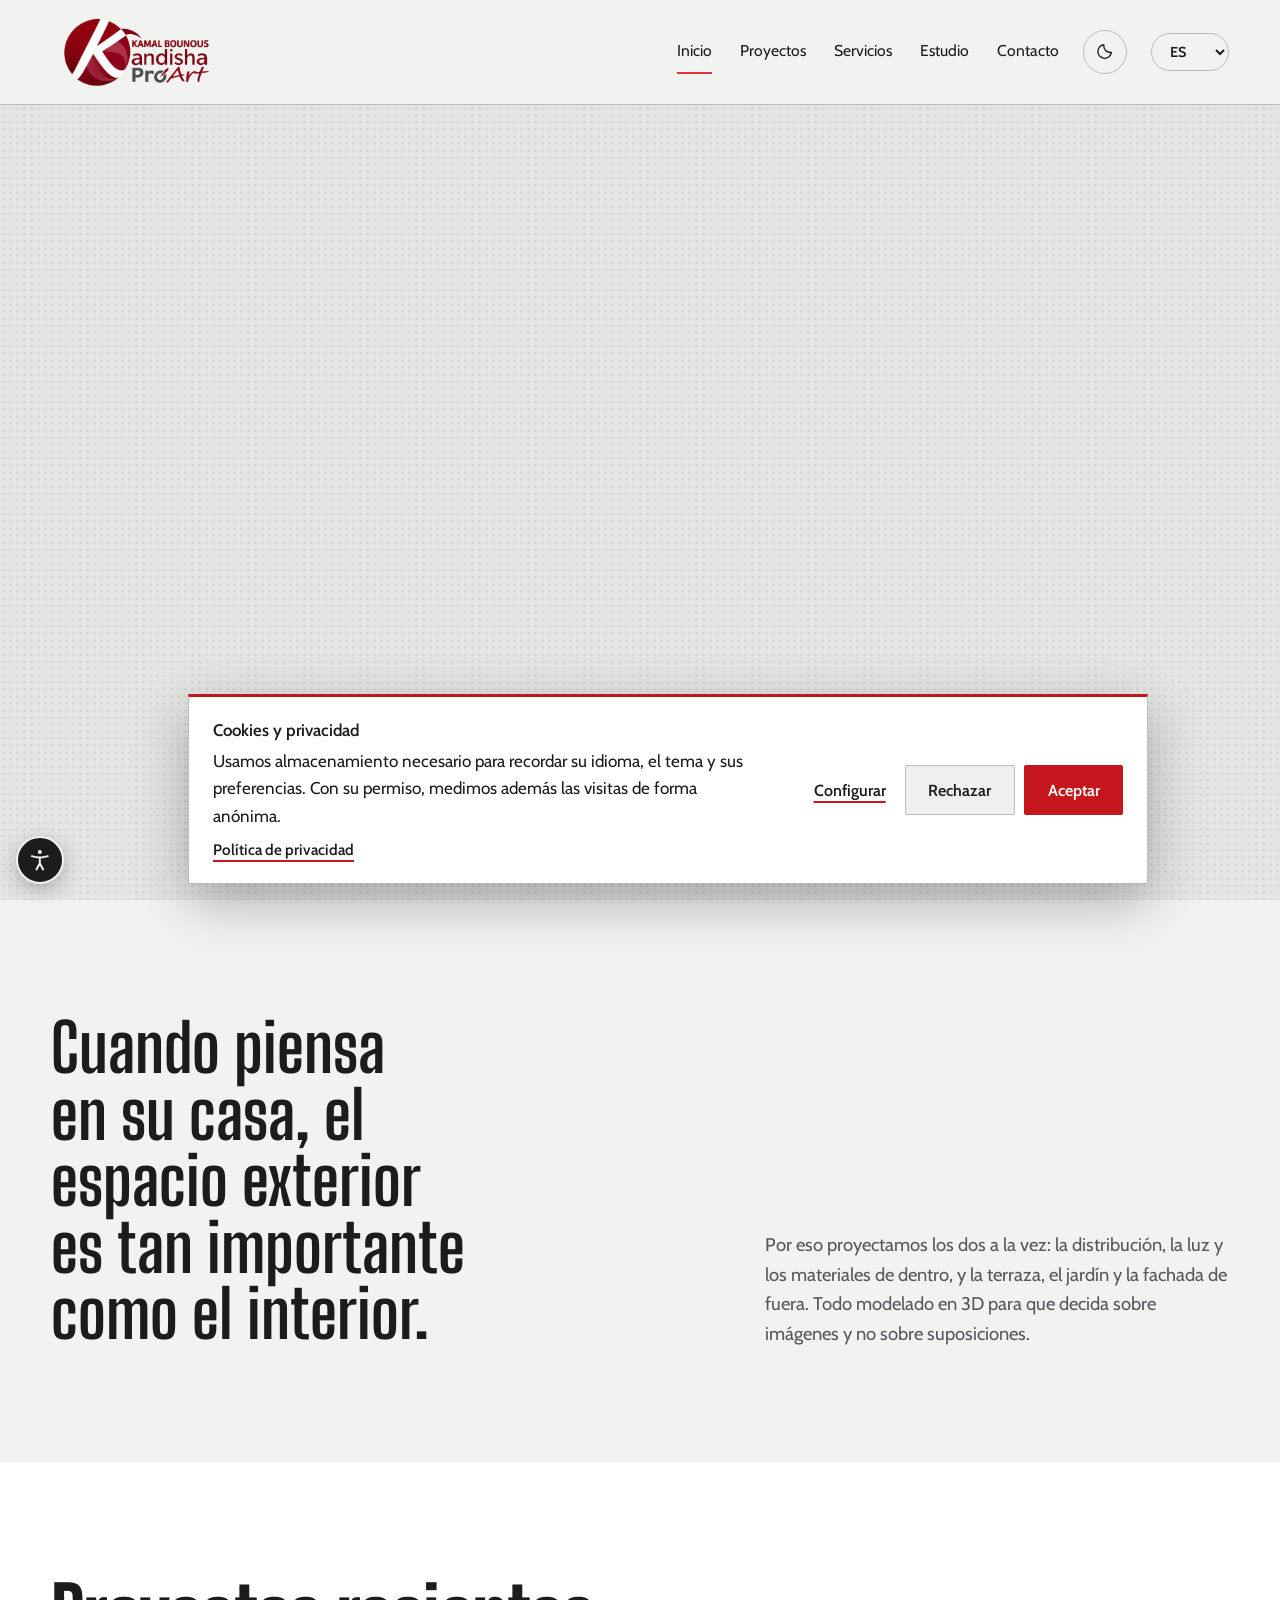
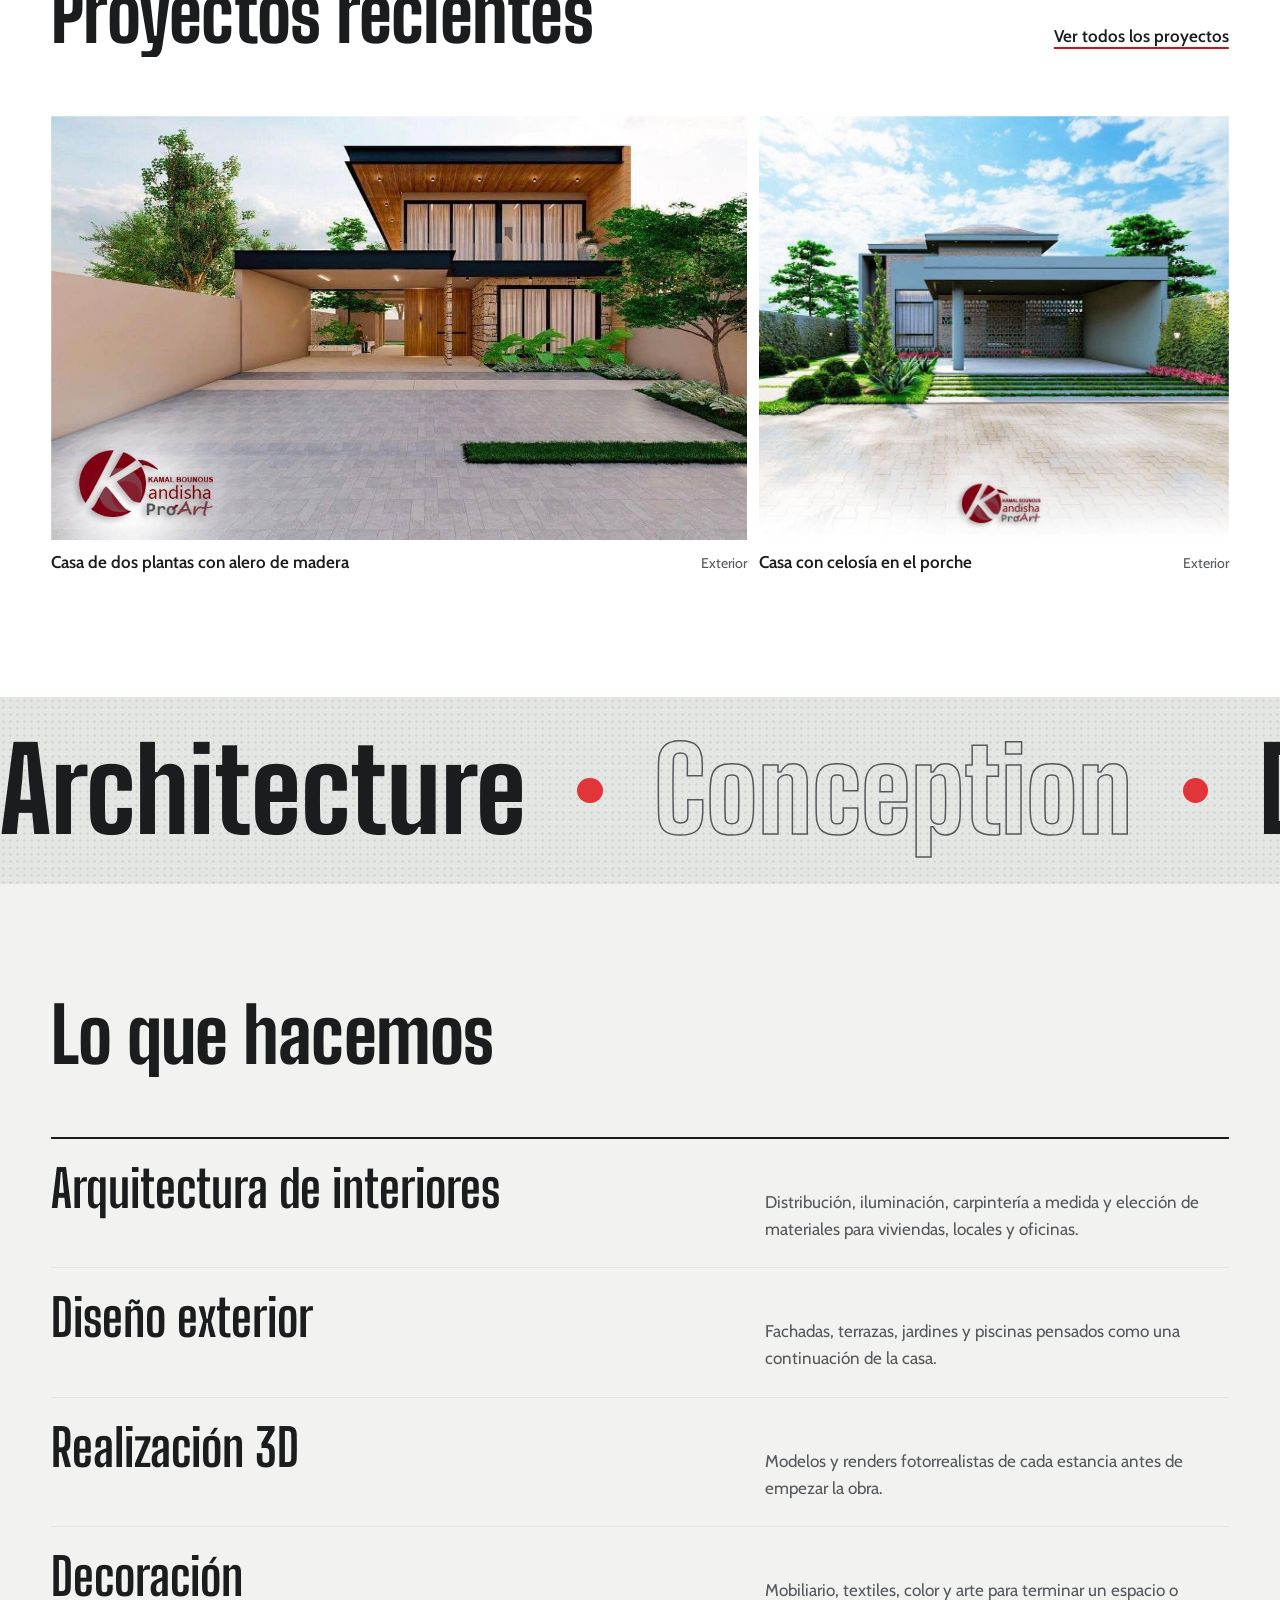
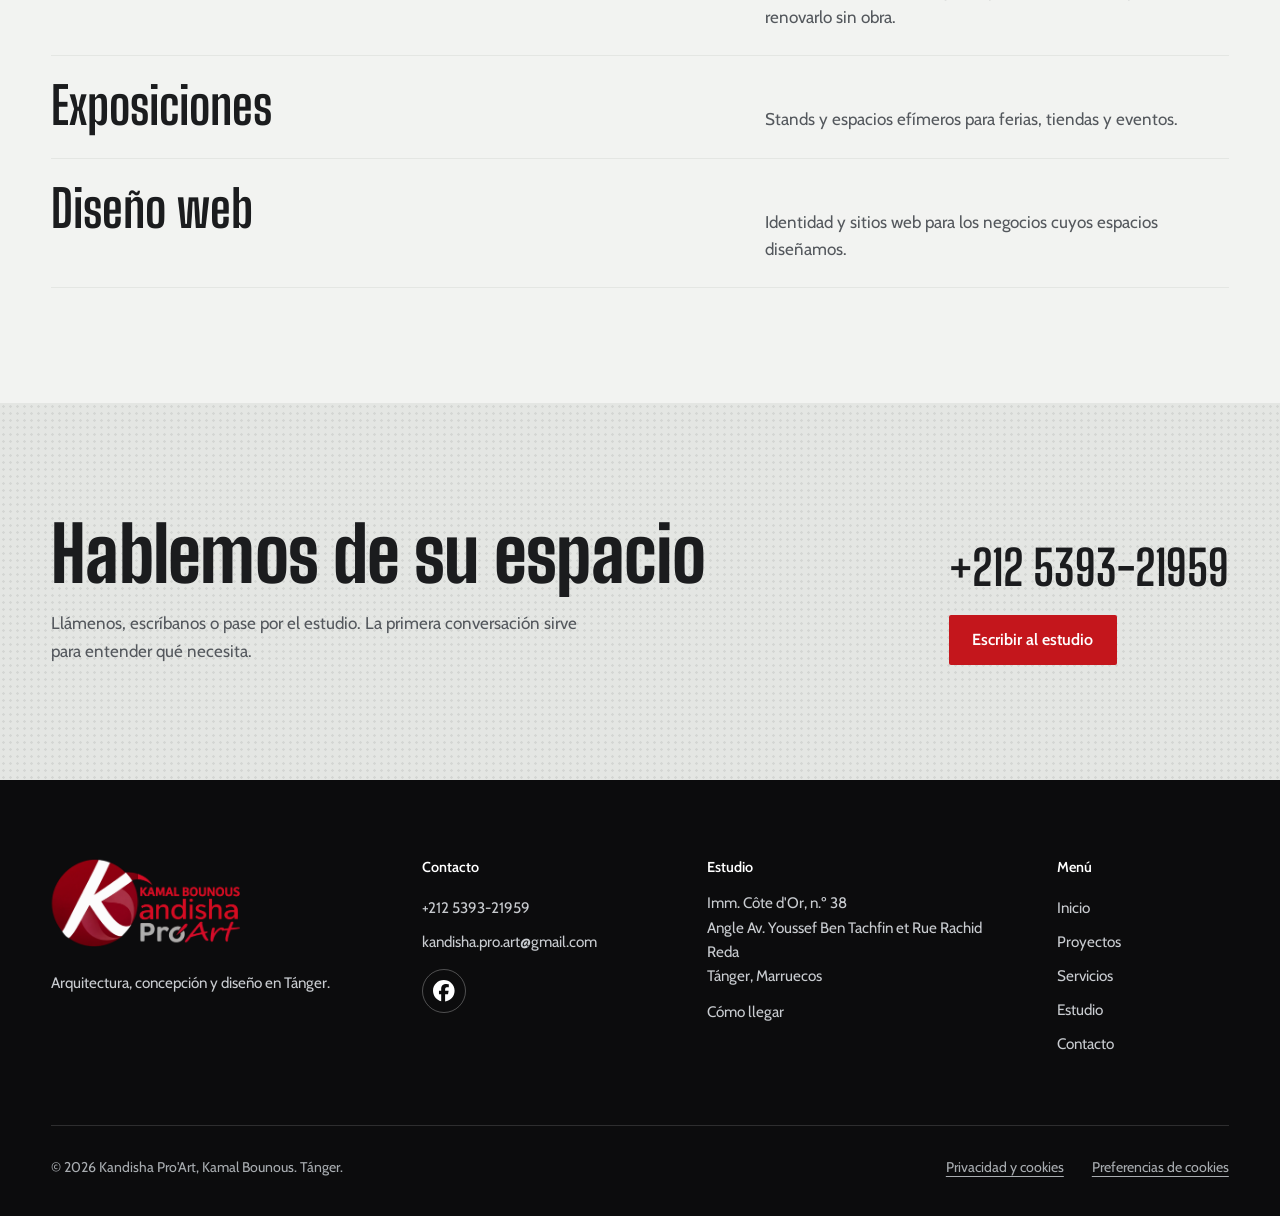
<file: index.html>
<!doctype html>
<html lang="es">
<head>
<meta charset="utf-8">
<meta name="viewport" content="width=device-width, initial-scale=1">
<script src="js/tema.js"></script>
<script src="js/accesibilidad.js"></script>
<title>Kandisha Pro'Art — Arquitectura interior, exterior y 3D en Tánger</title>
<meta name="description" content="Kandisha Pro'Art, estudio de Kamal Bounous en Tánger: arquitectura de interiores, diseño exterior, decoración y visualización 3D.">
<link rel="preconnect" href="https://fonts.googleapis.com">
<link rel="preconnect" href="https://fonts.gstatic.com" crossorigin>
<link href="https://fonts.googleapis.com/css2?family=Big+Shoulders+Display:wght@500;700;800&family=Cabin:ital,wght@0,400;0,500;0,600;1,400&family=Noto+Kufi+Arabic:wght@400;600;800&display=swap" rel="stylesheet">
<link rel="stylesheet" href="css/styles.css">
<link rel="stylesheet" href="css/motion.css">
<script>
// Decide antes de pintar si hay animaciones y qué entrada toca: carga completa o telón corto
(function (r) {
  if (window.matchMedia("(prefers-reduced-motion: reduce)").matches || r.classList.contains("acc-quieto")) return;
  var visto = false;
  try { visto = !!sessionStorage.getItem("kandisha-visto"); } catch (e) {}
  r.classList.add("anim", visto ? "entrada-corta" : "entrada-larga");
})(document.documentElement);
</script>
</head>
<body>
<div class="carga malla" id="carga" aria-hidden="true">
  <div class="carga-escena">
    <img class="carga-foto" src="assets/proyectos/villa-porche-1.webp" width="1279" height="719" alt="">
    <div class="carga-plano"><svg class="carga-dibujo" viewBox="-10 18 332 156" aria-hidden="true"><path style="--d:0" pathLength="1" d="M8 162 H312"/><path style="--d:1" pathLength="1" d="M40 82 H192 V98 H40 Z"/><path style="--d:2" pathLength="1" d="M48 98 V162"/><path style="--d:3" pathLength="1" d="M176 98 V162"/><path style="--d:4" pathLength="1" d="M152 60 H300"/><path style="--d:5" pathLength="1" d="M192 60 V82"/><path style="--d:6" pathLength="1" d="M290 60 V162"/><path style="--d:7" pathLength="1" d="M214 30 H250 V162"/><path style="--d:8" pathLength="1" d="M214 30 V162"/><path style="--d:9" pathLength="1" d="M223 30 V162"/><path style="--d:10" pathLength="1" d="M232 30 V162"/><path style="--d:11" pathLength="1" d="M241 30 V162"/><path style="--d:12" pathLength="1" d="M258 112 H284 V162"/><path style="--d:13" pathLength="1" d="M258 112 V162"/><path style="--d:14" pathLength="1" d="M271 112 V162"/><path style="--d:15" pathLength="1" d="M70 162 V128 H150 V162"/><path class="fino" style="--d:16" pathLength="1" d="M22 162 C22 138 20 120 18 104"/><path class="fino" style="--d:17" pathLength="1" d="M18 104 C8 94 2 98 -2 106"/><path class="fino" style="--d:18" pathLength="1" d="M18 104 C28 92 36 96 40 104"/><path class="fino" style="--d:19" pathLength="1" d="M18 104 C14 90 6 86 0 88"/><path class="fino" style="--d:20" pathLength="1" d="M18 104 C24 88 32 86 37 90"/></svg></div>
    <span class="carga-corte"></span>
  </div>
  <div class="carga-barra"></div>
  <div class="carga-pie">
    <span class="carga-marca">Kandisha <em>Pro'Art</em></span>
    <span class="carga-num" id="carga-num">0</span>
  </div>
</div>
<div class="telon" aria-hidden="true"></div>

<a class="saltar" href="#contenido" data-i18n="skip">Saltar al contenido</a>

<header class="cabecera" id="cabecera">
  <a class="marca" href="index.html" aria-label="Kandisha Pro'Art, inicio">
    <span class="marca-logo"><img class="logo-claro" src="assets/logo-kandisha-proart.webp" width="2000" height="782" alt="Kamal Bounous — Kandisha Pro’Art" fetchpriority="high"><img class="logo-letras" src="assets/logo-kandisha-proart.webp" width="2000" height="782" alt="" aria-hidden="true"></span>
  </a>
  <nav class="nav" id="nav" aria-label="Principal">
    <a href="index.html" aria-current="page" data-i18n="nav.home">Inicio</a>
    <a href="proyectos.html" data-i18n="nav.projects">Proyectos</a>
    <a href="servicios.html" data-i18n="nav.services">Servicios</a>
    <a href="estudio.html" data-i18n="nav.studio">Estudio</a>
    <a href="contacto.html" data-i18n="nav.contact">Contacto</a>
  </nav>
  <button class="tema-boton" id="tema-boton" type="button" aria-label="Activar modo oscuro" title="Activar modo oscuro" hidden>
    <svg class="tema-luna" viewBox="0 0 24 24" aria-hidden="true"><path d="M20.5 13A8.5 8.5 0 0 1 11 3.5 8.5 8.5 0 1 0 20.5 13Z"/></svg>
    <svg class="tema-sol" viewBox="0 0 24 24" aria-hidden="true"><circle cx="12" cy="12" r="4"/><path d="M12 2v2m0 16v2M2 12h2m16 0h2M5 5l1.5 1.5m11 11L19 19M5 19l1.5-1.5m11-11L19 5"/></svg>
  </button>
  <select class="idioma" id="idioma" aria-label="Idioma / Langue / اللغة">
    <option value="es">ES</option>
    <option value="fr">FR</option>
    <option value="ar">عربي</option>
  </select>
  <button class="menu-boton" id="menu-boton" type="button" aria-expanded="false" aria-controls="nav" data-i18n="menu">Menú</button>
</header>

<main id="contenido">
  <section class="portada malla">
    <div class="portada-texto">
      <h1 data-i18n="hero.title">Vea su espacio antes de construirlo.</h1>
      <p class="portada-sub" data-i18n="hero.sub">Arquitectura de interiores, diseño exterior y visualización 3D en Tánger. Estudio dirigido por Kamal Bounous.</p>
      <div class="acciones">
        <a class="boton boton-sello" href="contacto.html" data-i18n="hero.cta">Cuéntenos su proyecto</a>
        <a class="boton boton-linea" href="proyectos.html" data-i18n="hero.cta2">Ver proyectos</a>
      </div>
    </div>
    <figure class="portada-foto">
      <img src="assets/proyectos/villa-porche-1.webp" width="1279" height="719" alt="Vivienda con porche y entrada de lamas de madera">
    </figure>
  </section>

  <section class="seccion declaracion">
    <p class="declaracion-frase" data-i18n="claim.quote">Cuando piensa en su casa, el espacio exterior es tan importante como el interior.</p>
    <p class="declaracion-texto" data-i18n="claim.text">Por eso proyectamos los dos a la vez: la distribución, la luz y los materiales de dentro, y la terraza, el jardín y la fachada de fuera. Todo modelado en 3D para que decida sobre imágenes y no sobre suposiciones.</p>
  </section>

  <section class="seccion seccion-blanca">
    <div class="fila-titulo">
      <h2 data-i18n="home.proj">Proyectos recientes</h2>
      <a class="enlace" href="proyectos.html" data-i18n="home.proj.all">Ver todos los proyectos</a>
    </div>
    <div class="obras-grandes">
      <figure class="obra" data-tipo="ext" style="--ar:1.641">
        <button type="button" class="obra-abrir" data-i18n-aria="lb.open" aria-label="Ampliar la foto"><img loading="lazy" src="assets/proyectos/casa-dos-plantas.jpg" width="1180" height="719" alt="Casa de dos plantas con alero de madera"></button>
        <figcaption><span data-i18n="p.dosplantas">Casa de dos plantas con alero de madera</span><small data-i18n="cat.ext">Exterior</small></figcaption>
      </figure>
      <figure class="obra" data-tipo="ext" style="--ar:1.108">
        <button type="button" class="obra-abrir" data-i18n-aria="lb.open" aria-label="Ampliar la foto"><img loading="lazy" src="assets/proyectos/casa-celosia.jpg" width="996" height="899" alt="Casa con celosía en el porche"></button>
        <figcaption><span data-i18n="p.celosia">Casa con celosía en el porche</span><small data-i18n="cat.ext">Exterior</small></figcaption>
      </figure>
    </div>
  </section>

  <div class="cinta malla" aria-hidden="true">
    <div class="cinta-pista">
      <div class="cinta-grupo"><span>Architecture</span><i></i><span>Conception</span><i></i><span>Design</span><i></i><span>3D</span><i></i></div>
      <div class="cinta-grupo"><span>Architecture</span><i></i><span>Conception</span><i></i><span>Design</span><i></i><span>3D</span><i></i></div>
    </div>
  </div>

  <section class="seccion">
    <div class="fila-titulo">
      <h2 data-i18n="home.serv">Lo que hacemos</h2>
      <a class="enlace" href="servicios.html" data-i18n="home.serv.all">Ver los servicios en detalle</a>
    </div>
    <ul class="servicios-lista">
      <li><h3 data-i18n="s1.t">Arquitectura de interiores</h3><p data-i18n="s1.d">Distribución, iluminación, carpintería a medida y elección de materiales para viviendas, locales y oficinas.</p></li>
      <li><h3 data-i18n="s2.t">Diseño exterior</h3><p data-i18n="s2.d">Fachadas, terrazas, jardines y piscinas pensados como una continuación de la casa.</p></li>
      <li><h3 data-i18n="s3.t">Realización 3D</h3><p data-i18n="s3.d">Modelos y renders fotorrealistas de cada estancia antes de empezar la obra.</p></li>
      <li><h3 data-i18n="s4.t">Decoración</h3><p data-i18n="s4.d">Mobiliario, textiles, color y arte para terminar un espacio o renovarlo sin obra.</p></li>
      <li><h3 data-i18n="s5.t">Exposiciones</h3><p data-i18n="s5.d">Stands y espacios efímeros para ferias, tiendas y eventos.</p></li>
      <li><h3 data-i18n="s6.t">Diseño web</h3><p data-i18n="s6.d">Identidad y sitios web para los negocios cuyos espacios diseñamos.</p></li>
    </ul>
  </section>

  <section class="seccion malla llamada">
    <div>
      <h2 data-i18n="con.h1">Hablemos de su espacio</h2>
      <p data-i18n="con.lead">Llámenos, escríbanos o pase por el estudio. La primera conversación sirve para entender qué necesita.</p>
    </div>
    <div>
      <a class="llamada-tel" href="tel:+212539321959">+212 5393-21959</a>
      <a class="boton boton-sello" href="contacto.html" data-i18n="con.cta">Escribir al estudio</a>
    </div>
  </section>
</main>

<footer class="pie">
  <div class="pie-columnas">
    <div class="pie-marca">
      <a class="pie-logo-enlace" href="index.html" aria-label="Kandisha Pro'Art, inicio">
        <span class="marca-logo pie-marca-logo"><img class="logo-claro" src="assets/logo-kandisha-proart.webp" width="2000" height="782" loading="lazy" alt="Kamal Bounous — Kandisha Pro’Art"><img class="logo-letras" src="assets/logo-kandisha-proart.webp" width="2000" height="782" loading="lazy" alt="" aria-hidden="true"></span>
      </a>
      <p data-i18n="foot.tag">Arquitectura, concepción y diseño en Tánger.</p>
    </div>
    <div>
      <h2 class="pie-titulo" data-i18n="nav.contact">Contacto</h2>
      <a href="tel:+212539321959">+212 5393-21959</a>
      <a href="mailto:kandisha.pro.art@gmail.com">kandisha.pro.art@gmail.com</a>
      <a class="pie-red" href="https://www.facebook.com/KandishaProArt/" target="_blank" rel="noopener" aria-label="Facebook"><svg viewBox="0 0 24 24" aria-hidden="true"><path d="M9.101 23.691v-7.98H6.627v-3.667h2.474v-1.58c0-4.085 1.848-5.978 5.858-5.978.401 0 .955.042 1.468.103a8.68 8.68 0 0 1 1.141.195v3.325a8.623 8.623 0 0 0-.653-.036 26.805 26.805 0 0 0-.733-.009c-.707 0-1.259.096-1.675.309a1.686 1.686 0 0 0-.679.622c-.258.42-.374.995-.374 1.752v1.297h3.919l-.386 2.103-.287 1.564h-3.246v8.245C19.396 23.238 24 18.179 24 12.044c0-6.627-5.373-12-12-12s-12 5.373-12 12c0 5.628 3.874 10.35 9.101 11.647Z"/></svg></a>
    </div>
    <div>
      <h2 class="pie-titulo" data-i18n="con.addr">Estudio</h2>
      <address>Imm. Côte d'Or, n.º 38<br>Angle Av. Youssef Ben Tachfin et Rue Rachid Reda<br><span data-i18n="con.city">Tánger, Marruecos</span></address>
      <a href="https://www.google.com/maps/search/?api=1&amp;query=Imm+C%C3%B4te+d%27Or+Avenue+Youssef+Ben+Tachfine+Tanger" target="_blank" rel="noopener" data-i18n="con.map">Cómo llegar</a>
    </div>
    <nav class="pie-nav" aria-label="Pie">
      <h2 class="pie-titulo" data-i18n="menu">Menú</h2>
      <a href="index.html" data-i18n="nav.home">Inicio</a>
      <a href="proyectos.html" data-i18n="nav.projects">Proyectos</a>
      <a href="servicios.html" data-i18n="nav.services">Servicios</a>
      <a href="estudio.html" data-i18n="nav.studio">Estudio</a>
      <a href="contacto.html" data-i18n="nav.contact">Contacto</a>
    </nav>
  </div>
  <div class="pie-legal">
    <span data-i18n="foot">© 2026 Kandisha Pro'Art, Kamal Bounous. Tánger.</span>
    <div class="pie-legal-enlaces">
      <a class="pie-cookies" href="privacidad.html" data-i18n="priv.h1">Privacidad y cookies</a>
      <button type="button" class="pie-cookies" id="cookies-abrir" data-i18n="cook.prefs">Preferencias de cookies</button>
    </div>
  </div>
</footer>

<section class="cookies" id="cookies" data-i18n-aria="cook.title" aria-label="Cookies y privacidad" hidden>
  <div class="cookies-texto">
    <p class="cookies-titulo" data-i18n="cook.title">Cookies y privacidad</p>
    <p data-i18n="cook.text">Usamos almacenamiento necesario para recordar su idioma, el tema y sus preferencias. Con su permiso, medimos además las visitas de forma anónima.</p>
    <a class="enlace" href="privacidad.html" data-i18n="cook.more">Política de privacidad</a>
  </div>
  <div class="cookies-acciones">
    <button type="button" class="cookies-enlace" id="cookies-cfg" data-i18n="cook.config">Configurar</button>
    <button type="button" class="boton boton-linea" id="cookies-no" data-i18n="cook.no">Rechazar</button>
    <button type="button" class="boton boton-sello" id="cookies-si" data-i18n="cook.yes">Aceptar</button>
  </div>
</section>

<dialog class="cookies-config" id="cookies-config" aria-labelledby="cookies-config-titulo">
  <h2 id="cookies-config-titulo" data-i18n="cook.prefs">Preferencias de cookies</h2>
  <p data-i18n="cook.cfg.intro">Elija qué permite. Puede cambiarlo cuando quiera desde el pie de cualquier página.</p>
  <div class="cookies-cat">
    <div>
      <h3 data-i18n="cook.nec.t">Necesarias</h3>
      <p data-i18n="cook.nec.d">Recuerdan su idioma, el tema, las opciones de accesibilidad y esta decisión. No identifican a nadie y no se pueden desactivar.</p>
    </div>
    <span class="cookies-fijo" data-i18n="cook.always">Siempre activas</span>
  </div>
  <div class="cookies-cat">
    <div>
      <h3 id="cookies-estadisticas-titulo" data-i18n="cook.stat.t">Estadísticas</h3>
      <p data-i18n="cook.stat.d">Cuentan las visitas a cada página con Cloudflare Web Analytics, sin cookies ni perfiles de visitantes.</p>
    </div>
    <label class="interruptor">
      <input type="checkbox" id="cookies-estadisticas" aria-labelledby="cookies-estadisticas-titulo">
      <span aria-hidden="true"></span>
    </label>
  </div>
  <a class="enlace" href="privacidad.html" data-i18n="cook.more">Política de privacidad</a>
  <div class="cookies-config-acciones">
    <button type="button" class="boton boton-linea" id="cookies-cfg-no" data-i18n="cook.no">Rechazar</button>
    <button type="button" class="boton boton-linea" id="cookies-cfg-guardar" data-i18n="cook.save">Guardar selección</button>
    <button type="button" class="boton boton-sello" id="cookies-cfg-si" data-i18n="cook.yes">Aceptar</button>
  </div>
</dialog>

<div class="acc" id="acc">
  <button type="button" class="acc-boton" id="acc-boton" aria-expanded="false" aria-controls="acc-panel" data-i18n-aria="acc.open" aria-label="Opciones de accesibilidad">
    <svg viewBox="0 0 24 24" aria-hidden="true"><circle cx="12" cy="4.6" r="1.9"/><path d="M4.5 8.6c2.5.8 5 1.2 7.5 1.2s5-.4 7.5-1.2M12 9.8v5.4m0 0-3.1 5.9m3.1-5.9 3.1 5.9"/></svg>
  </button>
  <div class="acc-panel" id="acc-panel" role="group" aria-labelledby="acc-titulo" hidden>
    <p class="acc-titulo" id="acc-titulo" data-i18n="acc.title">Accesibilidad</p>
    <p class="acc-etiqueta" id="acc-texto-etiqueta" data-i18n="acc.text">Tamaño del texto</p>
    <div class="acc-tamanos" role="group" aria-labelledby="acc-texto-etiqueta">
      <button type="button" data-acc-texto="0" aria-pressed="true" data-i18n="acc.t0">Normal</button>
      <button type="button" data-acc-texto="1" aria-pressed="false" data-i18n="acc.t1">Grande</button>
      <button type="button" data-acc-texto="2" aria-pressed="false" data-i18n="acc.t2">Muy grande</button>
    </div>
    <button type="button" class="acc-opcion" data-acc="contraste" aria-pressed="false" data-i18n="acc.contrast">Alto contraste</button>
    <button type="button" class="acc-opcion" data-acc="enlaces" aria-pressed="false" data-i18n="acc.links">Subrayar enlaces</button>
    <button type="button" class="acc-opcion" data-acc="quieto" aria-pressed="false" data-i18n="acc.motion">Detener animaciones</button>
    <button type="button" class="acc-reset" id="acc-reset" data-i18n="acc.reset">Restablecer</button>
  </div>
</div>

<dialog class="visor" id="visor" data-i18n-aria="lb.label" aria-label="Foto ampliada">
  <div class="visor-barra">
    <span id="visor-cuenta" dir="ltr"></span>
    <button type="button" class="visor-boton" id="visor-cerrar" data-i18n="lb.close">Cerrar</button>
  </div>
  <div class="visor-foto" id="visor-foto"></div>
  <div class="visor-pie">
    <button type="button" class="visor-boton" id="visor-ant" data-i18n="lb.prev">Anterior</button>
    <p id="visor-texto"></p>
    <button type="button" class="visor-boton" id="visor-sig" data-i18n="lb.next">Siguiente</button>
  </div>
</dialog>

<script src="js/textos-fr.js" defer></script>
<script src="js/textos-ar.js" defer></script>
<script src="js/main.js" defer></script>
<script src="js/motion.js" defer></script>
<script src="js/cookies.js" defer></script>
<script src="js/analitica.js" defer></script>
</body>
</html>
</file>
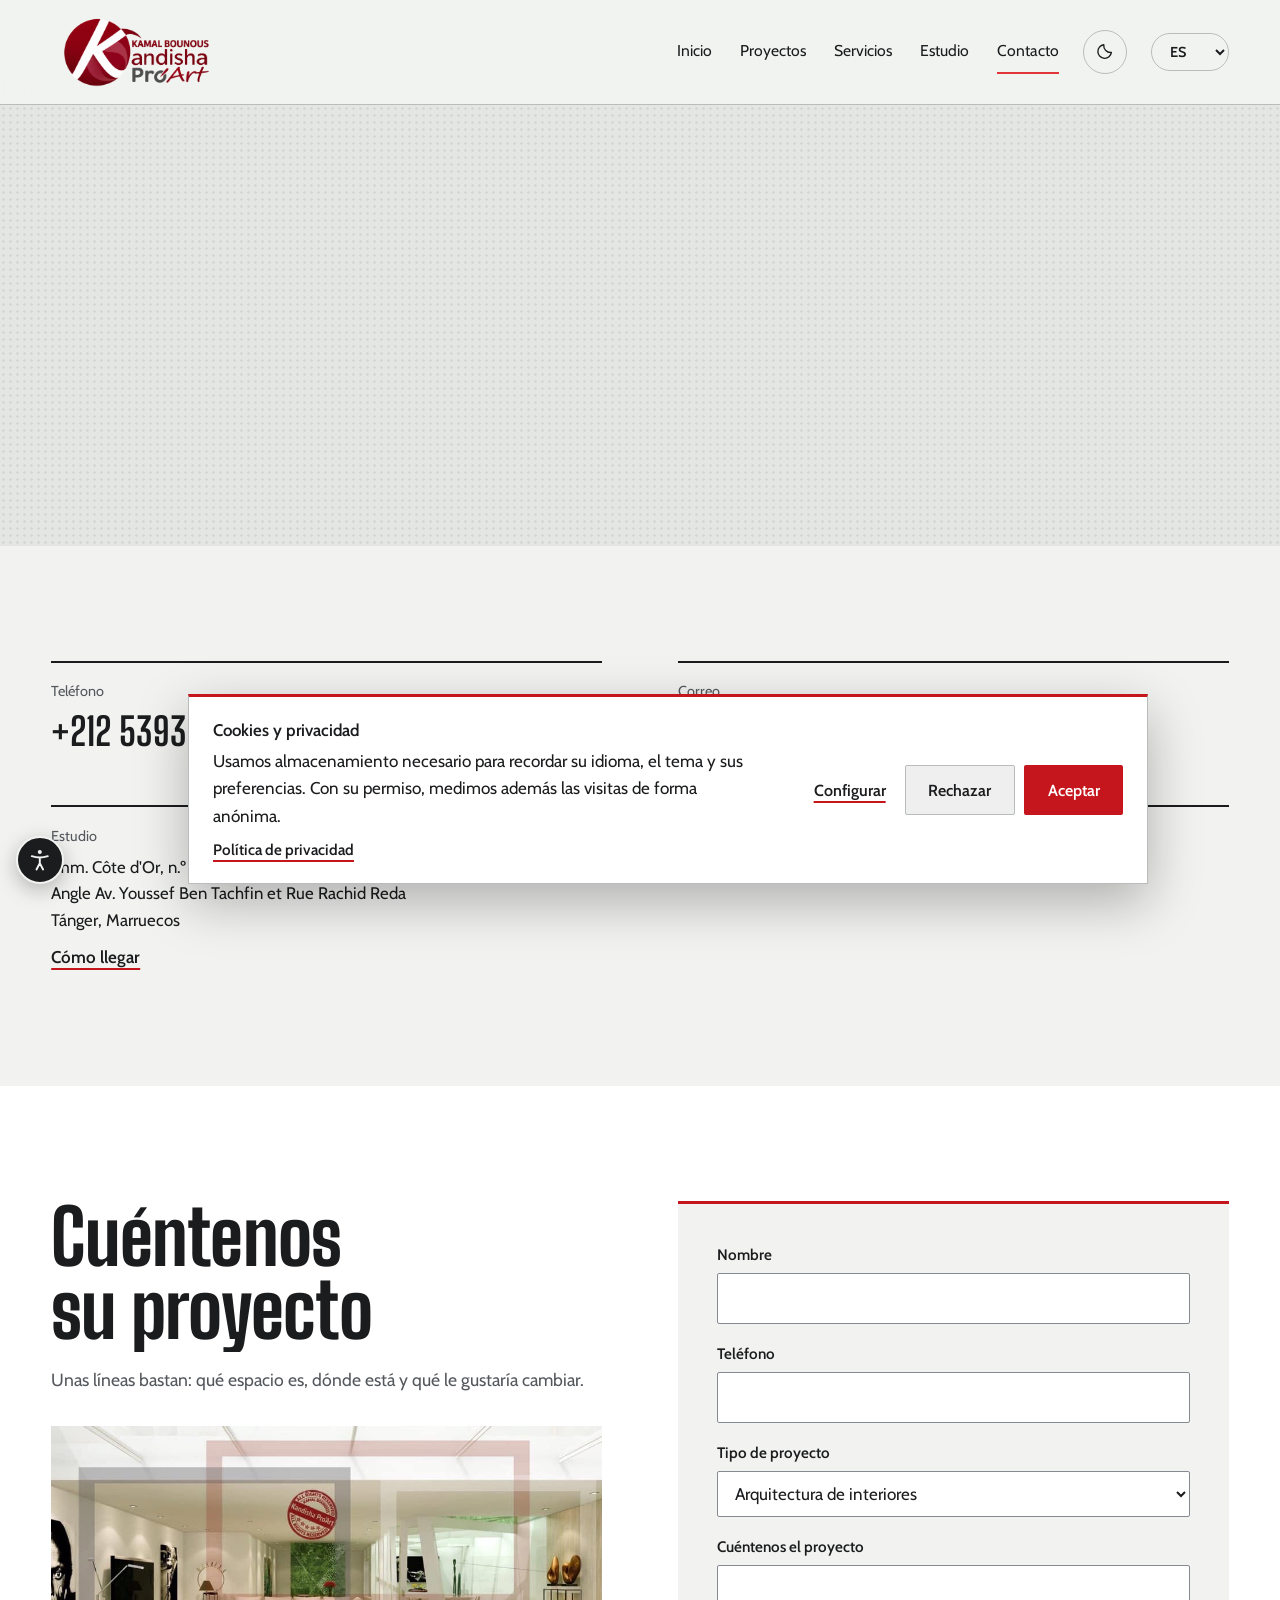
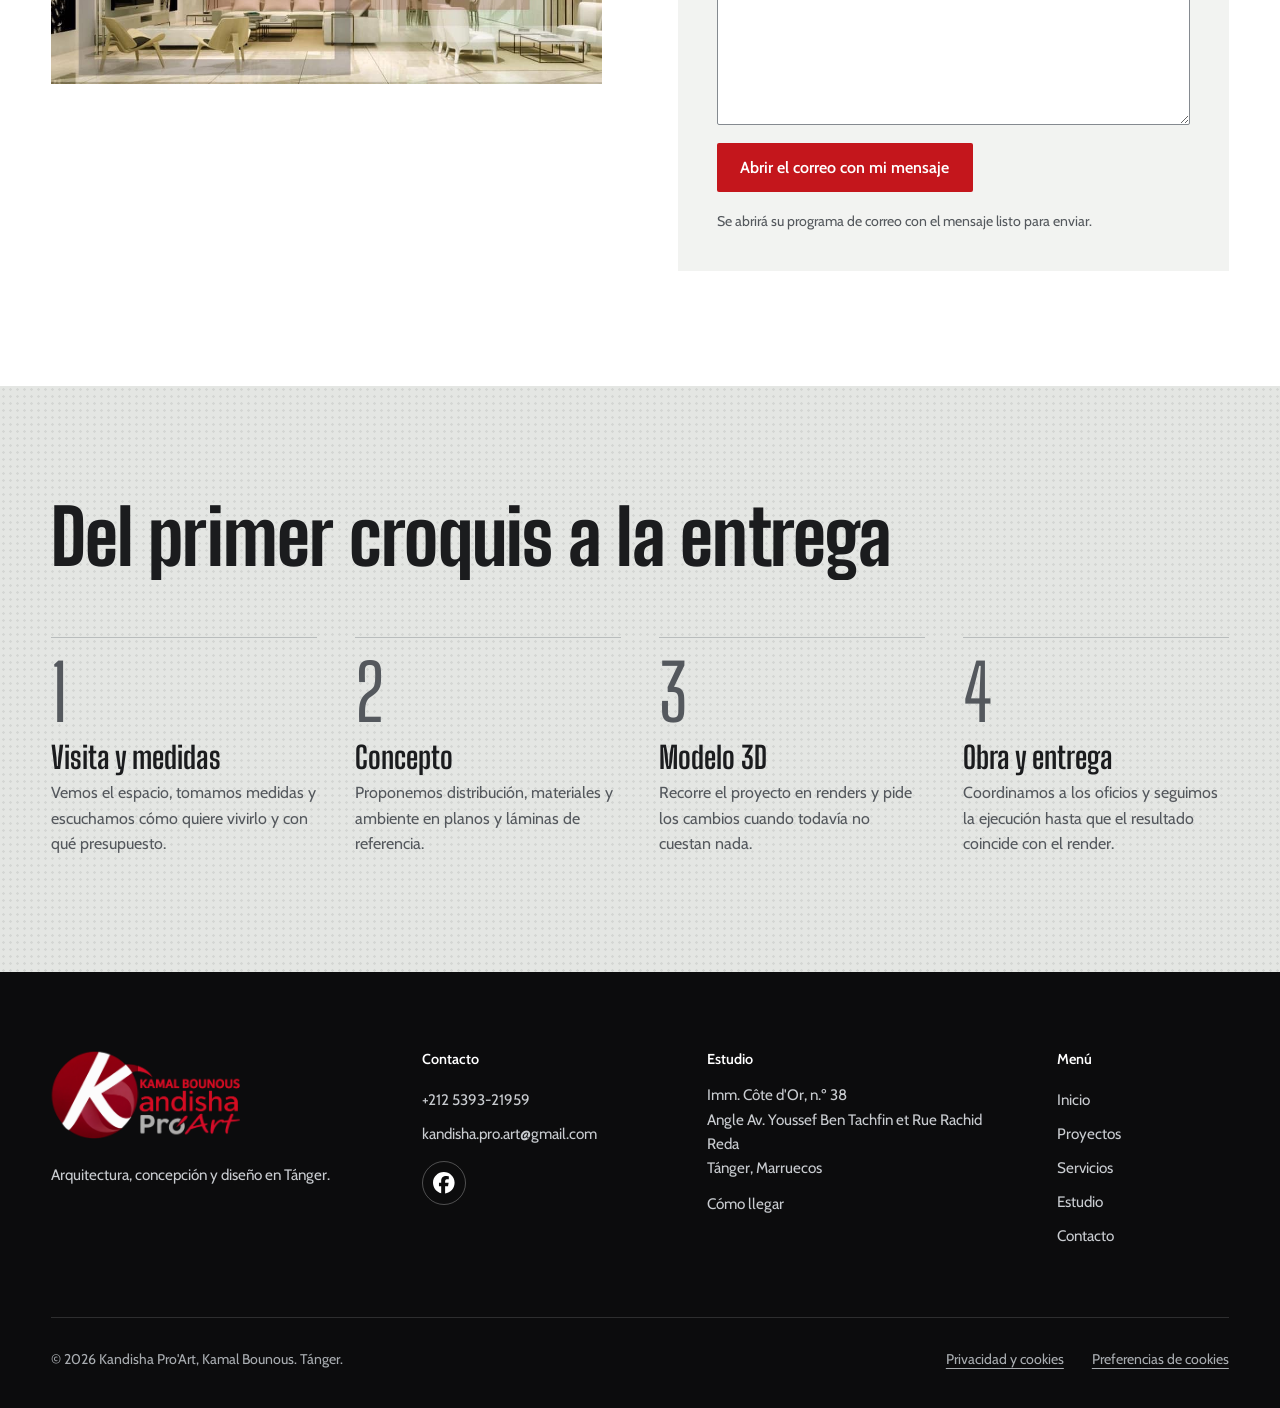
<file: contacto.html>
<!doctype html>
<html lang="es">
<head>
<meta charset="utf-8">
<meta name="viewport" content="width=device-width, initial-scale=1">
<script src="js/tema.js"></script>
<script src="js/accesibilidad.js"></script>
<title>Contacto — Kandisha Pro'Art</title>
<meta name="description" content="Teléfono, correo y dirección de Kandisha Pro'Art en Tánger.">
<link rel="preconnect" href="https://fonts.googleapis.com">
<link rel="preconnect" href="https://fonts.gstatic.com" crossorigin>
<link href="https://fonts.googleapis.com/css2?family=Big+Shoulders+Display:wght@500;700;800&family=Cabin:ital,wght@0,400;0,500;0,600;1,400&family=Noto+Kufi+Arabic:wght@400;600;800&display=swap" rel="stylesheet">
<link rel="stylesheet" href="css/styles.css">
<link rel="stylesheet" href="css/motion.css">
<script>
// Decide antes de pintar si hay animaciones y qué entrada toca: carga completa o telón corto
(function (r) {
  if (window.matchMedia("(prefers-reduced-motion: reduce)").matches || r.classList.contains("acc-quieto")) return;
  var visto = false;
  try { visto = !!sessionStorage.getItem("kandisha-visto"); } catch (e) {}
  r.classList.add("anim", visto ? "entrada-corta" : "entrada-larga");
})(document.documentElement);
</script>
</head>
<body>
<div class="carga malla" id="carga" aria-hidden="true">
  <div class="carga-escena">
    <img class="carga-foto" src="assets/proyectos/villa-porche-1.webp" width="1279" height="719" alt="">
    <div class="carga-plano"><svg class="carga-dibujo" viewBox="-10 18 332 156" aria-hidden="true"><path style="--d:0" pathLength="1" d="M8 162 H312"/><path style="--d:1" pathLength="1" d="M40 82 H192 V98 H40 Z"/><path style="--d:2" pathLength="1" d="M48 98 V162"/><path style="--d:3" pathLength="1" d="M176 98 V162"/><path style="--d:4" pathLength="1" d="M152 60 H300"/><path style="--d:5" pathLength="1" d="M192 60 V82"/><path style="--d:6" pathLength="1" d="M290 60 V162"/><path style="--d:7" pathLength="1" d="M214 30 H250 V162"/><path style="--d:8" pathLength="1" d="M214 30 V162"/><path style="--d:9" pathLength="1" d="M223 30 V162"/><path style="--d:10" pathLength="1" d="M232 30 V162"/><path style="--d:11" pathLength="1" d="M241 30 V162"/><path style="--d:12" pathLength="1" d="M258 112 H284 V162"/><path style="--d:13" pathLength="1" d="M258 112 V162"/><path style="--d:14" pathLength="1" d="M271 112 V162"/><path style="--d:15" pathLength="1" d="M70 162 V128 H150 V162"/><path class="fino" style="--d:16" pathLength="1" d="M22 162 C22 138 20 120 18 104"/><path class="fino" style="--d:17" pathLength="1" d="M18 104 C8 94 2 98 -2 106"/><path class="fino" style="--d:18" pathLength="1" d="M18 104 C28 92 36 96 40 104"/><path class="fino" style="--d:19" pathLength="1" d="M18 104 C14 90 6 86 0 88"/><path class="fino" style="--d:20" pathLength="1" d="M18 104 C24 88 32 86 37 90"/></svg></div>
    <span class="carga-corte"></span>
  </div>
  <div class="carga-barra"></div>
  <div class="carga-pie">
    <span class="carga-marca">Kandisha <em>Pro'Art</em></span>
    <span class="carga-num" id="carga-num">0</span>
  </div>
</div>
<div class="telon" aria-hidden="true"></div>

<a class="saltar" href="#contenido" data-i18n="skip">Saltar al contenido</a>

<header class="cabecera" id="cabecera">
  <a class="marca" href="index.html" aria-label="Kandisha Pro'Art, inicio">
    <span class="marca-logo"><img class="logo-claro" src="assets/logo-kandisha-proart.webp" width="2000" height="782" alt="Kamal Bounous — Kandisha Pro’Art" fetchpriority="high"><img class="logo-letras" src="assets/logo-kandisha-proart.webp" width="2000" height="782" alt="" aria-hidden="true"></span>
  </a>
  <nav class="nav" id="nav" aria-label="Principal">
    <a href="index.html" data-i18n="nav.home">Inicio</a>
    <a href="proyectos.html" data-i18n="nav.projects">Proyectos</a>
    <a href="servicios.html" data-i18n="nav.services">Servicios</a>
    <a href="estudio.html" data-i18n="nav.studio">Estudio</a>
    <a href="contacto.html" aria-current="page" data-i18n="nav.contact">Contacto</a>
  </nav>
  <button class="tema-boton" id="tema-boton" type="button" aria-label="Activar modo oscuro" title="Activar modo oscuro" hidden>
    <svg class="tema-luna" viewBox="0 0 24 24" aria-hidden="true"><path d="M20.5 13A8.5 8.5 0 0 1 11 3.5 8.5 8.5 0 1 0 20.5 13Z"/></svg>
    <svg class="tema-sol" viewBox="0 0 24 24" aria-hidden="true"><circle cx="12" cy="12" r="4"/><path d="M12 2v2m0 16v2M2 12h2m16 0h2M5 5l1.5 1.5m11 11L19 19M5 19l1.5-1.5m11-11L19 5"/></svg>
  </button>
  <select class="idioma" id="idioma" aria-label="Idioma / Langue / اللغة">
    <option value="es">ES</option>
    <option value="fr">FR</option>
    <option value="ar">عربي</option>
  </select>
  <button class="menu-boton" id="menu-boton" type="button" aria-expanded="false" aria-controls="nav" data-i18n="menu">Menú</button>
</header>

<main id="contenido">
  <section class="cabeza-pagina malla">
    <h1 data-i18n="con.h1">Hablemos de su espacio</h1>
    <p data-i18n="con.lead">Llámenos, escríbanos o pase por el estudio. La primera conversación sirve para entender qué necesita.</p>
  </section>

  <section class="seccion">
    <ul class="contacto-lista contacto-tarjetas">
      <li>
        <span data-i18n="con.phone">Teléfono</span>
        <a class="dato" href="tel:+212539321959">+212 5393-21959</a>
      </li>
      <li>
        <span data-i18n="con.mail">Correo</span>
        <a class="dato" href="mailto:kandisha.pro.art@gmail.com">kandisha.pro.art@gmail.com</a>
      </li>
      <li>
        <span data-i18n="con.addr">Estudio</span>
        <address>Imm. Côte d'Or, n.º 38<br>Angle Av. Youssef Ben Tachfin et Rue Rachid Reda<br><span data-i18n="con.city">Tánger, Marruecos</span></address>
        <a class="enlace" href="https://www.google.com/maps/search/?api=1&amp;query=Imm+C%C3%B4te+d%27Or+Avenue+Youssef+Ben+Tachfine+Tanger" target="_blank" rel="noopener" data-i18n="con.map">Cómo llegar</a>
      </li>
      <li>
        <span>Facebook</span>
        <a class="enlace" href="https://www.facebook.com/KandishaProArt/" target="_blank" rel="noopener">KandishaProArt</a>
      </li>
    </ul>
  </section>

  <section class="seccion seccion-blanca contacto">
    <div class="contacto-intro">
      <h2 data-i18n="hero.cta">Cuéntenos su proyecto</h2>
      <p data-i18n="con.form.p">Unas líneas bastan: qué espacio es, dónde está y qué le gustaría cambiar.</p>
      <img loading="lazy" src="assets/proyectos/salon-abierto.jpg" width="960" height="450" alt="Salón diáfano con jardín vertical">
    </div>

    <form class="formulario" id="formulario" novalidate>
      <div class="campo">
        <label for="f-nombre" data-i18n="form.name">Nombre</label>
        <input id="f-nombre" name="nombre" type="text" autocomplete="name" required>
      </div>
      <div class="campo">
        <label for="f-tel" data-i18n="form.tel">Teléfono</label>
        <input id="f-tel" name="telefono" type="tel" autocomplete="tel">
      </div>
      <div class="campo">
        <label for="f-tipo" data-i18n="form.type">Tipo de proyecto</label>
        <select id="f-tipo" name="tipo">
          <option data-i18n="s1.t">Arquitectura de interiores</option>
          <option data-i18n="s2.t">Diseño exterior</option>
          <option data-i18n="s3.t">Realización 3D</option>
          <option data-i18n="s4.t">Decoración</option>
          <option data-i18n="s5.t">Exposiciones</option>
          <option data-i18n="s6.t">Diseño web</option>
        </select>
      </div>
      <div class="campo">
        <label for="f-msg" data-i18n="form.msg">Cuéntenos el proyecto</label>
        <textarea id="f-msg" name="mensaje" rows="5" required></textarea>
      </div>
      <p class="form-error" id="form-error" role="alert" hidden data-i18n="form.error">Escriba su nombre y unas líneas sobre el proyecto.</p>
      <button class="boton boton-sello" type="submit" data-i18n="form.send">Abrir el correo con mi mensaje</button>
      <p class="form-nota" data-i18n="form.note">Se abrirá su programa de correo con el mensaje listo para enviar.</p>
    </form>
  </section>

  <section class="seccion malla">
    <h2 data-i18n="proc.title">Del primer croquis a la entrega</h2>
    <ol class="pasos">
      <li><h3 data-i18n="proc.1.t">Visita y medidas</h3><p data-i18n="proc.1.d">Vemos el espacio, tomamos medidas y escuchamos cómo quiere vivirlo y con qué presupuesto.</p></li>
      <li><h3 data-i18n="proc.2.t">Concepto</h3><p data-i18n="proc.2.d">Proponemos distribución, materiales y ambiente en planos y láminas de referencia.</p></li>
      <li><h3 data-i18n="proc.3.t">Modelo 3D</h3><p data-i18n="proc.3.d">Recorre el proyecto en renders y pide los cambios cuando todavía no cuestan nada.</p></li>
      <li><h3 data-i18n="proc.4.t">Obra y entrega</h3><p data-i18n="proc.4.d">Coordinamos a los oficios y seguimos la ejecución hasta que el resultado coincide con el render.</p></li>
    </ol>
  </section>
</main>

<footer class="pie">
  <div class="pie-columnas">
    <div class="pie-marca">
      <a class="pie-logo-enlace" href="index.html" aria-label="Kandisha Pro'Art, inicio">
        <span class="marca-logo pie-marca-logo"><img class="logo-claro" src="assets/logo-kandisha-proart.webp" width="2000" height="782" loading="lazy" alt="Kamal Bounous — Kandisha Pro’Art"><img class="logo-letras" src="assets/logo-kandisha-proart.webp" width="2000" height="782" loading="lazy" alt="" aria-hidden="true"></span>
      </a>
      <p data-i18n="foot.tag">Arquitectura, concepción y diseño en Tánger.</p>
    </div>
    <div>
      <h2 class="pie-titulo" data-i18n="nav.contact">Contacto</h2>
      <a href="tel:+212539321959">+212 5393-21959</a>
      <a href="mailto:kandisha.pro.art@gmail.com">kandisha.pro.art@gmail.com</a>
      <a class="pie-red" href="https://www.facebook.com/KandishaProArt/" target="_blank" rel="noopener" aria-label="Facebook"><svg viewBox="0 0 24 24" aria-hidden="true"><path d="M9.101 23.691v-7.98H6.627v-3.667h2.474v-1.58c0-4.085 1.848-5.978 5.858-5.978.401 0 .955.042 1.468.103a8.68 8.68 0 0 1 1.141.195v3.325a8.623 8.623 0 0 0-.653-.036 26.805 26.805 0 0 0-.733-.009c-.707 0-1.259.096-1.675.309a1.686 1.686 0 0 0-.679.622c-.258.42-.374.995-.374 1.752v1.297h3.919l-.386 2.103-.287 1.564h-3.246v8.245C19.396 23.238 24 18.179 24 12.044c0-6.627-5.373-12-12-12s-12 5.373-12 12c0 5.628 3.874 10.35 9.101 11.647Z"/></svg></a>
    </div>
    <div>
      <h2 class="pie-titulo" data-i18n="con.addr">Estudio</h2>
      <address>Imm. Côte d'Or, n.º 38<br>Angle Av. Youssef Ben Tachfin et Rue Rachid Reda<br><span data-i18n="con.city">Tánger, Marruecos</span></address>
      <a href="https://www.google.com/maps/search/?api=1&amp;query=Imm+C%C3%B4te+d%27Or+Avenue+Youssef+Ben+Tachfine+Tanger" target="_blank" rel="noopener" data-i18n="con.map">Cómo llegar</a>
    </div>
    <nav class="pie-nav" aria-label="Pie">
      <h2 class="pie-titulo" data-i18n="menu">Menú</h2>
      <a href="index.html" data-i18n="nav.home">Inicio</a>
      <a href="proyectos.html" data-i18n="nav.projects">Proyectos</a>
      <a href="servicios.html" data-i18n="nav.services">Servicios</a>
      <a href="estudio.html" data-i18n="nav.studio">Estudio</a>
      <a href="contacto.html" data-i18n="nav.contact">Contacto</a>
    </nav>
  </div>
  <div class="pie-legal">
    <span data-i18n="foot">© 2026 Kandisha Pro'Art, Kamal Bounous. Tánger.</span>
    <div class="pie-legal-enlaces">
      <a class="pie-cookies" href="privacidad.html" data-i18n="priv.h1">Privacidad y cookies</a>
      <button type="button" class="pie-cookies" id="cookies-abrir" data-i18n="cook.prefs">Preferencias de cookies</button>
    </div>
  </div>
</footer>

<section class="cookies" id="cookies" data-i18n-aria="cook.title" aria-label="Cookies y privacidad" hidden>
  <div class="cookies-texto">
    <p class="cookies-titulo" data-i18n="cook.title">Cookies y privacidad</p>
    <p data-i18n="cook.text">Usamos almacenamiento necesario para recordar su idioma, el tema y sus preferencias. Con su permiso, medimos además las visitas de forma anónima.</p>
    <a class="enlace" href="privacidad.html" data-i18n="cook.more">Política de privacidad</a>
  </div>
  <div class="cookies-acciones">
    <button type="button" class="cookies-enlace" id="cookies-cfg" data-i18n="cook.config">Configurar</button>
    <button type="button" class="boton boton-linea" id="cookies-no" data-i18n="cook.no">Rechazar</button>
    <button type="button" class="boton boton-sello" id="cookies-si" data-i18n="cook.yes">Aceptar</button>
  </div>
</section>

<dialog class="cookies-config" id="cookies-config" aria-labelledby="cookies-config-titulo">
  <h2 id="cookies-config-titulo" data-i18n="cook.prefs">Preferencias de cookies</h2>
  <p data-i18n="cook.cfg.intro">Elija qué permite. Puede cambiarlo cuando quiera desde el pie de cualquier página.</p>
  <div class="cookies-cat">
    <div>
      <h3 data-i18n="cook.nec.t">Necesarias</h3>
      <p data-i18n="cook.nec.d">Recuerdan su idioma, el tema, las opciones de accesibilidad y esta decisión. No identifican a nadie y no se pueden desactivar.</p>
    </div>
    <span class="cookies-fijo" data-i18n="cook.always">Siempre activas</span>
  </div>
  <div class="cookies-cat">
    <div>
      <h3 id="cookies-estadisticas-titulo" data-i18n="cook.stat.t">Estadísticas</h3>
      <p data-i18n="cook.stat.d">Cuentan las visitas a cada página con Cloudflare Web Analytics, sin cookies ni perfiles de visitantes.</p>
    </div>
    <label class="interruptor">
      <input type="checkbox" id="cookies-estadisticas" aria-labelledby="cookies-estadisticas-titulo">
      <span aria-hidden="true"></span>
    </label>
  </div>
  <a class="enlace" href="privacidad.html" data-i18n="cook.more">Política de privacidad</a>
  <div class="cookies-config-acciones">
    <button type="button" class="boton boton-linea" id="cookies-cfg-no" data-i18n="cook.no">Rechazar</button>
    <button type="button" class="boton boton-linea" id="cookies-cfg-guardar" data-i18n="cook.save">Guardar selección</button>
    <button type="button" class="boton boton-sello" id="cookies-cfg-si" data-i18n="cook.yes">Aceptar</button>
  </div>
</dialog>

<div class="acc" id="acc">
  <button type="button" class="acc-boton" id="acc-boton" aria-expanded="false" aria-controls="acc-panel" data-i18n-aria="acc.open" aria-label="Opciones de accesibilidad">
    <svg viewBox="0 0 24 24" aria-hidden="true"><circle cx="12" cy="4.6" r="1.9"/><path d="M4.5 8.6c2.5.8 5 1.2 7.5 1.2s5-.4 7.5-1.2M12 9.8v5.4m0 0-3.1 5.9m3.1-5.9 3.1 5.9"/></svg>
  </button>
  <div class="acc-panel" id="acc-panel" role="group" aria-labelledby="acc-titulo" hidden>
    <p class="acc-titulo" id="acc-titulo" data-i18n="acc.title">Accesibilidad</p>
    <p class="acc-etiqueta" id="acc-texto-etiqueta" data-i18n="acc.text">Tamaño del texto</p>
    <div class="acc-tamanos" role="group" aria-labelledby="acc-texto-etiqueta">
      <button type="button" data-acc-texto="0" aria-pressed="true" data-i18n="acc.t0">Normal</button>
      <button type="button" data-acc-texto="1" aria-pressed="false" data-i18n="acc.t1">Grande</button>
      <button type="button" data-acc-texto="2" aria-pressed="false" data-i18n="acc.t2">Muy grande</button>
    </div>
    <button type="button" class="acc-opcion" data-acc="contraste" aria-pressed="false" data-i18n="acc.contrast">Alto contraste</button>
    <button type="button" class="acc-opcion" data-acc="enlaces" aria-pressed="false" data-i18n="acc.links">Subrayar enlaces</button>
    <button type="button" class="acc-opcion" data-acc="quieto" aria-pressed="false" data-i18n="acc.motion">Detener animaciones</button>
    <button type="button" class="acc-reset" id="acc-reset" data-i18n="acc.reset">Restablecer</button>
  </div>
</div>

<script src="js/textos-fr.js" defer></script>
<script src="js/textos-ar.js" defer></script>
<script src="js/main.js" defer></script>
<script src="js/motion.js" defer></script>
<script src="js/cookies.js" defer></script>
<script src="js/analitica.js" defer></script>
</body>
</html>
</file>
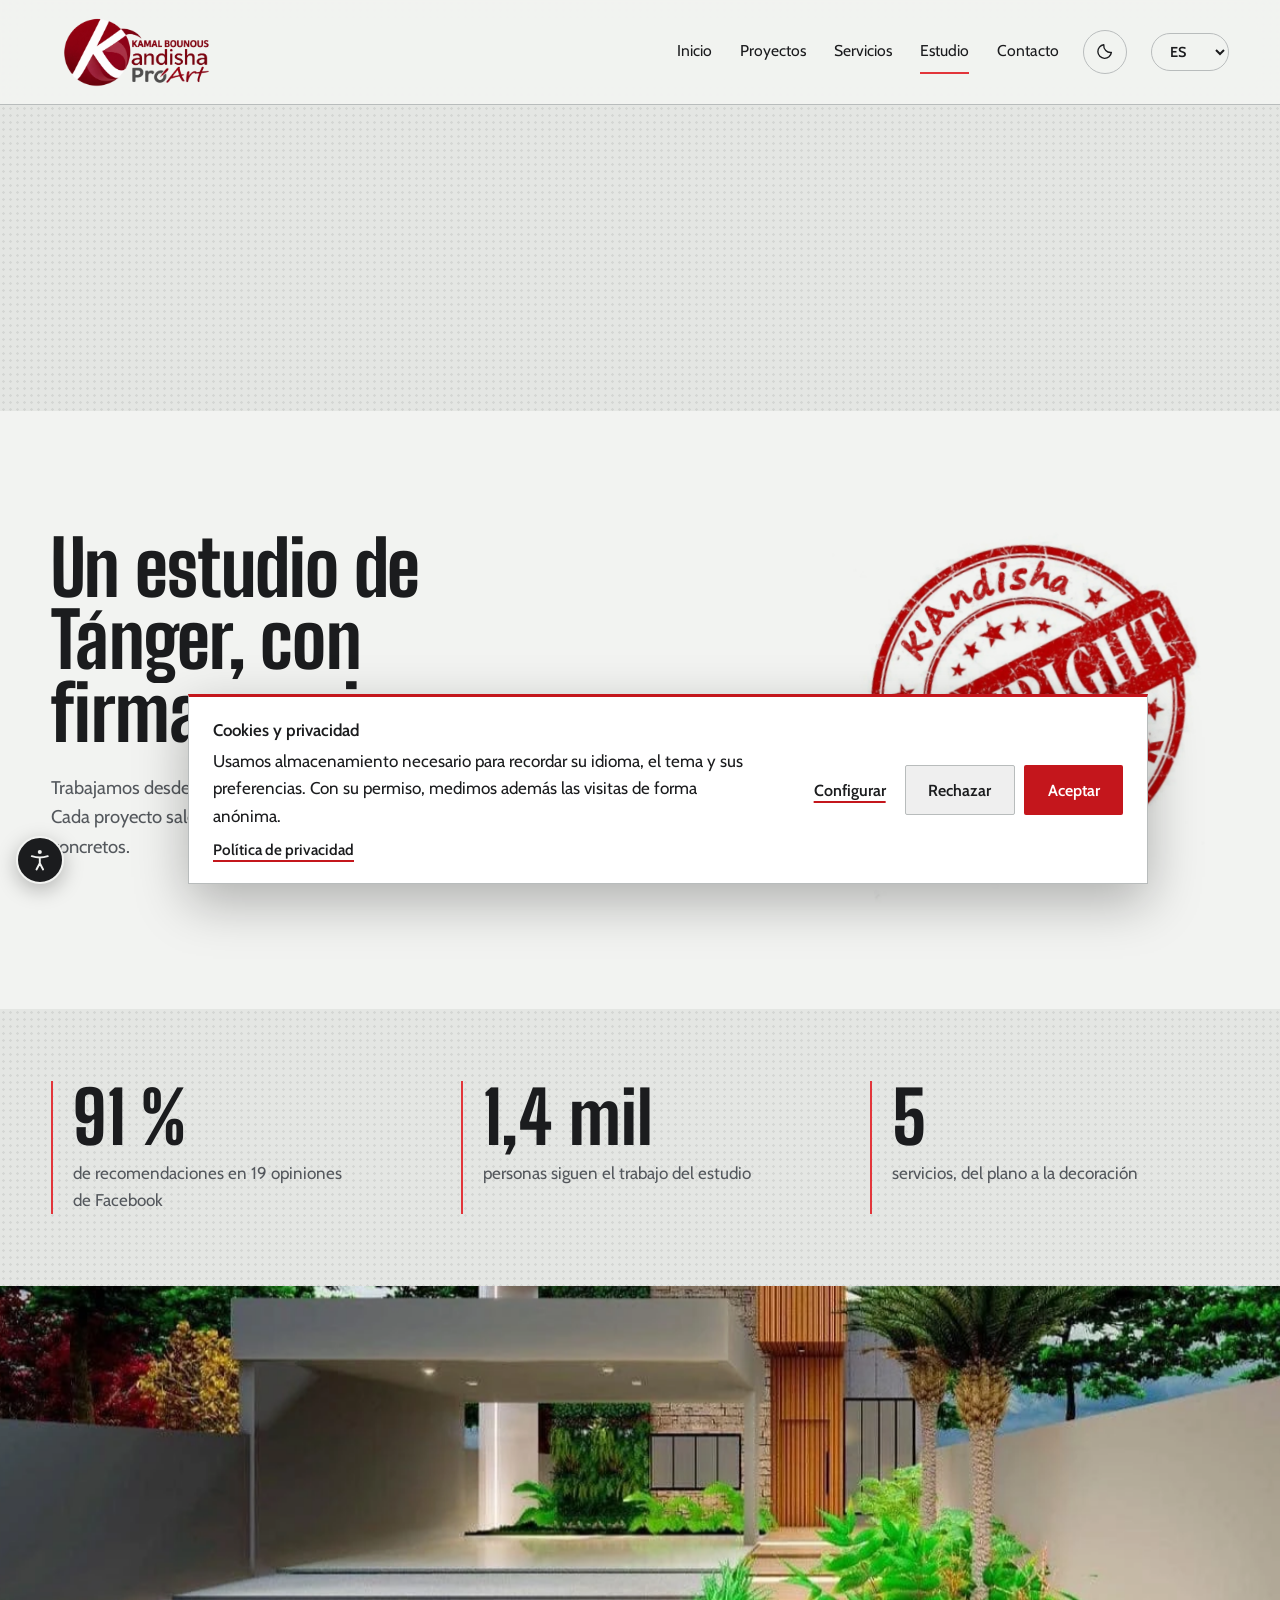
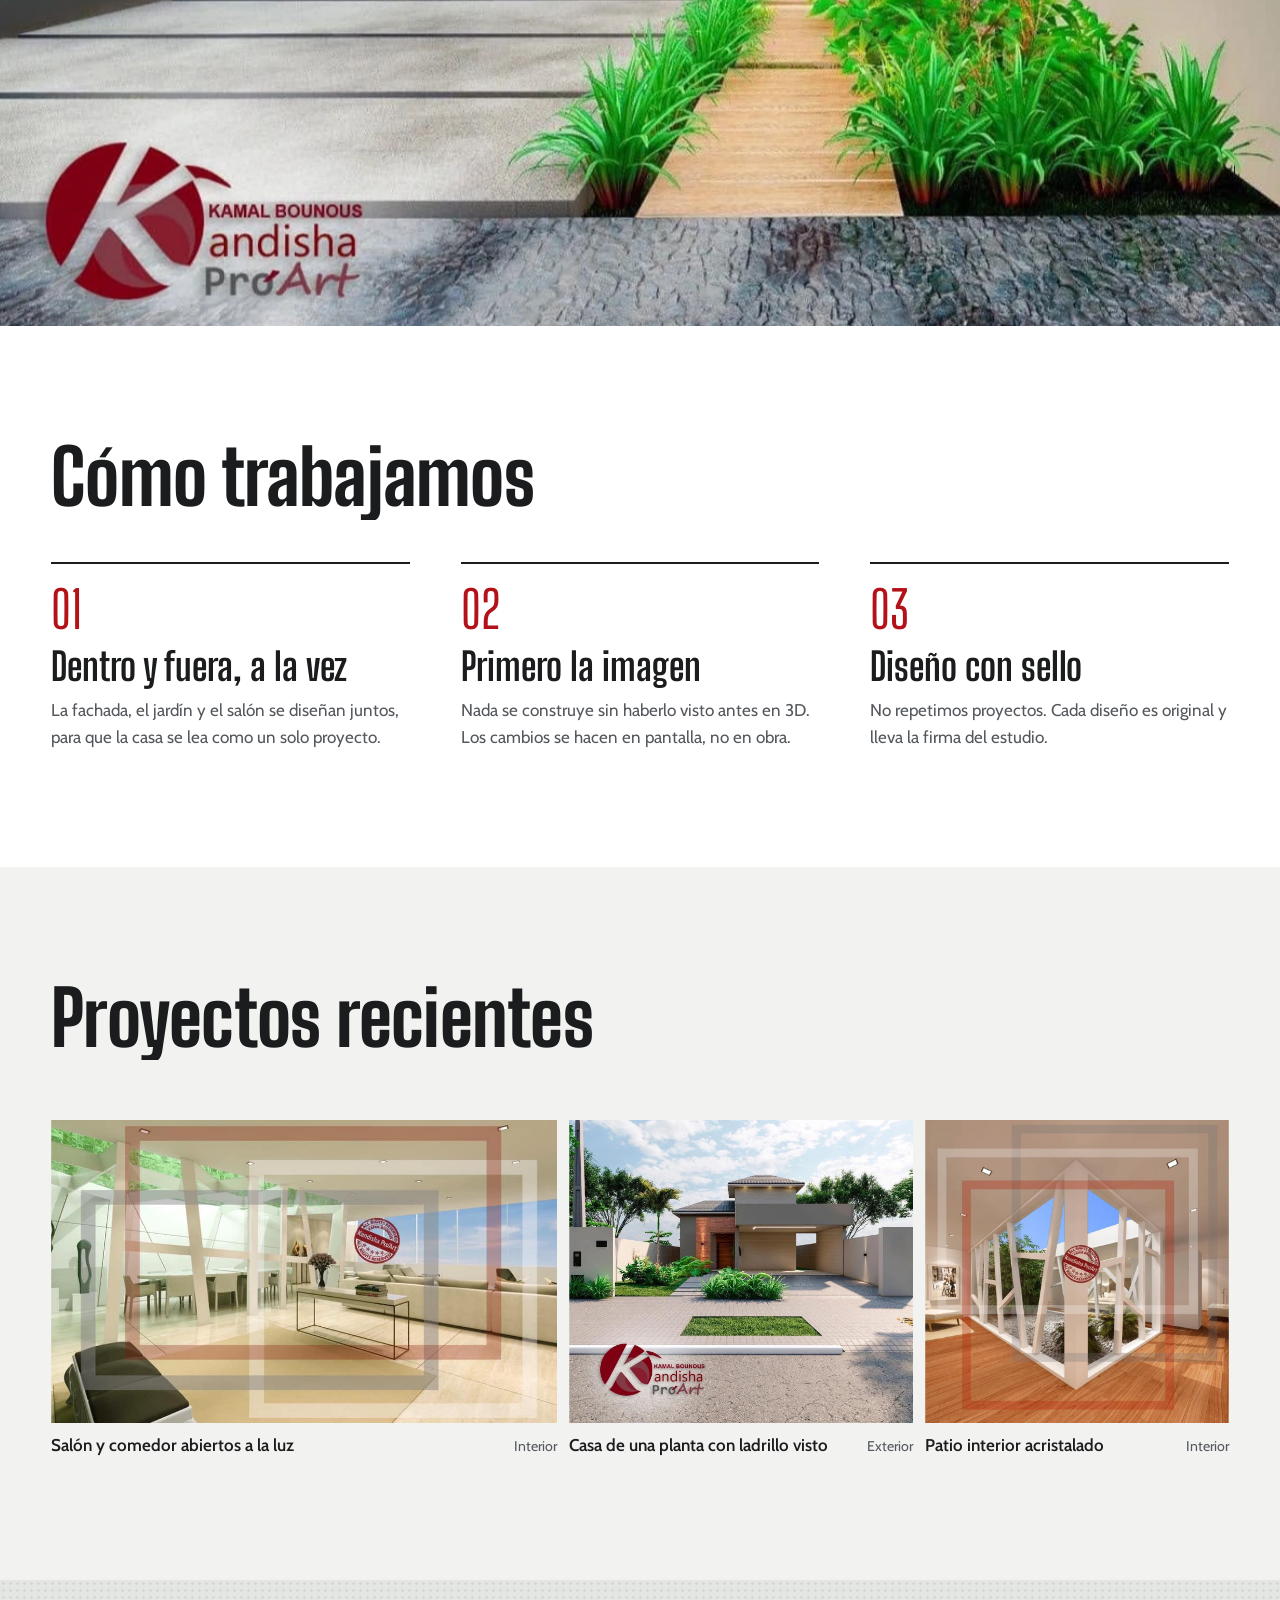
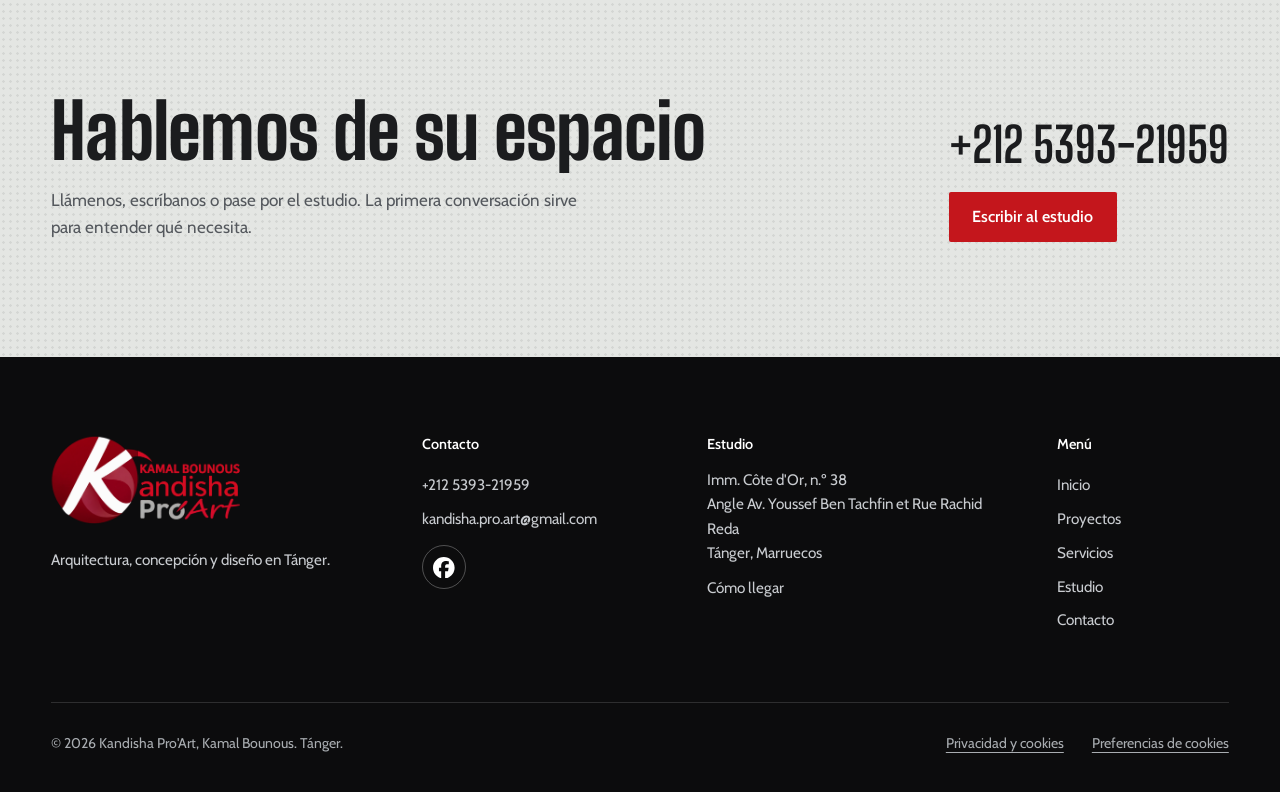
<file: estudio.html>
<!doctype html>
<html lang="es">
<head>
<meta charset="utf-8">
<meta name="viewport" content="width=device-width, initial-scale=1">
<script src="js/tema.js"></script>
<script src="js/accesibilidad.js"></script>
<title>El estudio — Kandisha Pro'Art</title>
<meta name="description" content="Kandisha Pro'Art es el estudio de diseño de interiores y exteriores de Kamal Bounous en Tánger.">
<link rel="preconnect" href="https://fonts.googleapis.com">
<link rel="preconnect" href="https://fonts.gstatic.com" crossorigin>
<link href="https://fonts.googleapis.com/css2?family=Big+Shoulders+Display:wght@500;700;800&family=Cabin:ital,wght@0,400;0,500;0,600;1,400&family=Noto+Kufi+Arabic:wght@400;600;800&display=swap" rel="stylesheet">
<link rel="stylesheet" href="css/styles.css">
<link rel="stylesheet" href="css/motion.css">
<script>
// Decide antes de pintar si hay animaciones y qué entrada toca: carga completa o telón corto
(function (r) {
  if (window.matchMedia("(prefers-reduced-motion: reduce)").matches || r.classList.contains("acc-quieto")) return;
  var visto = false;
  try { visto = !!sessionStorage.getItem("kandisha-visto"); } catch (e) {}
  r.classList.add("anim", visto ? "entrada-corta" : "entrada-larga");
})(document.documentElement);
</script>
</head>
<body>
<div class="carga malla" id="carga" aria-hidden="true">
  <div class="carga-escena">
    <img class="carga-foto" src="assets/proyectos/villa-porche-1.webp" width="1279" height="719" alt="">
    <div class="carga-plano"><svg class="carga-dibujo" viewBox="-10 18 332 156" aria-hidden="true"><path style="--d:0" pathLength="1" d="M8 162 H312"/><path style="--d:1" pathLength="1" d="M40 82 H192 V98 H40 Z"/><path style="--d:2" pathLength="1" d="M48 98 V162"/><path style="--d:3" pathLength="1" d="M176 98 V162"/><path style="--d:4" pathLength="1" d="M152 60 H300"/><path style="--d:5" pathLength="1" d="M192 60 V82"/><path style="--d:6" pathLength="1" d="M290 60 V162"/><path style="--d:7" pathLength="1" d="M214 30 H250 V162"/><path style="--d:8" pathLength="1" d="M214 30 V162"/><path style="--d:9" pathLength="1" d="M223 30 V162"/><path style="--d:10" pathLength="1" d="M232 30 V162"/><path style="--d:11" pathLength="1" d="M241 30 V162"/><path style="--d:12" pathLength="1" d="M258 112 H284 V162"/><path style="--d:13" pathLength="1" d="M258 112 V162"/><path style="--d:14" pathLength="1" d="M271 112 V162"/><path style="--d:15" pathLength="1" d="M70 162 V128 H150 V162"/><path class="fino" style="--d:16" pathLength="1" d="M22 162 C22 138 20 120 18 104"/><path class="fino" style="--d:17" pathLength="1" d="M18 104 C8 94 2 98 -2 106"/><path class="fino" style="--d:18" pathLength="1" d="M18 104 C28 92 36 96 40 104"/><path class="fino" style="--d:19" pathLength="1" d="M18 104 C14 90 6 86 0 88"/><path class="fino" style="--d:20" pathLength="1" d="M18 104 C24 88 32 86 37 90"/></svg></div>
    <span class="carga-corte"></span>
  </div>
  <div class="carga-barra"></div>
  <div class="carga-pie">
    <span class="carga-marca">Kandisha <em>Pro'Art</em></span>
    <span class="carga-num" id="carga-num">0</span>
  </div>
</div>
<div class="telon" aria-hidden="true"></div>

<a class="saltar" href="#contenido" data-i18n="skip">Saltar al contenido</a>

<header class="cabecera" id="cabecera">
  <a class="marca" href="index.html" aria-label="Kandisha Pro'Art, inicio">
    <span class="marca-logo"><img class="logo-claro" src="assets/logo-kandisha-proart.webp" width="2000" height="782" alt="Kamal Bounous — Kandisha Pro’Art" fetchpriority="high"><img class="logo-letras" src="assets/logo-kandisha-proart.webp" width="2000" height="782" alt="" aria-hidden="true"></span>
  </a>
  <nav class="nav" id="nav" aria-label="Principal">
    <a href="index.html" data-i18n="nav.home">Inicio</a>
    <a href="proyectos.html" data-i18n="nav.projects">Proyectos</a>
    <a href="servicios.html" data-i18n="nav.services">Servicios</a>
    <a href="estudio.html" aria-current="page" data-i18n="nav.studio">Estudio</a>
    <a href="contacto.html" data-i18n="nav.contact">Contacto</a>
  </nav>
  <button class="tema-boton" id="tema-boton" type="button" aria-label="Activar modo oscuro" title="Activar modo oscuro" hidden>
    <svg class="tema-luna" viewBox="0 0 24 24" aria-hidden="true"><path d="M20.5 13A8.5 8.5 0 0 1 11 3.5 8.5 8.5 0 1 0 20.5 13Z"/></svg>
    <svg class="tema-sol" viewBox="0 0 24 24" aria-hidden="true"><circle cx="12" cy="12" r="4"/><path d="M12 2v2m0 16v2M2 12h2m16 0h2M5 5l1.5 1.5m11 11L19 19M5 19l1.5-1.5m11-11L19 5"/></svg>
  </button>
  <select class="idioma" id="idioma" aria-label="Idioma / Langue / اللغة">
    <option value="es">ES</option>
    <option value="fr">FR</option>
    <option value="ar">عربي</option>
  </select>
  <button class="menu-boton" id="menu-boton" type="button" aria-expanded="false" aria-controls="nav" data-i18n="menu">Menú</button>
</header>

<main id="contenido">
  <section class="cabeza-pagina malla">
    <h1 data-i18n="stu.h1">El estudio</h1>
    <p data-i18n="stu.lead">Kandisha Pro'Art es el estudio de Kamal Bounous en Tánger.</p>
  </section>

  <section class="seccion estudio">
    <div class="estudio-texto">
      <h2 data-i18n="stu.title">Un estudio de Tánger, con firma propia</h2>
      <p data-i18n="stu.p1">Trabajamos desde el centro de Tánger en viviendas, comercios y espacios de exposición. Cada proyecto sale del estudio con su sello: diseño original, hecho para un cliente y un lugar concretos.</p>
      <a class="enlace" href="https://www.facebook.com/KandishaProArt/" target="_blank" rel="noopener" data-i18n="stu.fb">Ver el estudio en Facebook</a>
    </div>
    <img class="sello" src="assets/sello-kandisha.webp" width="480" height="502" loading="lazy" alt="Sello de copyright Kandisha, Tánger">
  </section>

  <section class="seccion malla cifras">
    <dl class="datos">
      <div><dt>100 %</dt><dd data-i18n="stu.f1">de recomendaciones en 19 opiniones de Facebook</dd></div>
      <div><dt data-i18n="stu.n2">1,4 mil</dt><dd data-i18n="stu.f2">personas siguen el trabajo del estudio</dd></div>
      <div><dt>6</dt><dd data-i18n="stu.f3">servicios, del plano a la decoración</dd></div>
    </dl>
  </section>

  <figure class="foto-ancha">
    <img loading="lazy" src="assets/proyectos/villa-porche-2.webp" width="1279" height="915" alt="La misma vivienda, vista desde la calle">
  </figure>

  <section class="seccion seccion-blanca">
    <h2 data-i18n="stu.how">Cómo trabajamos</h2>
    <div class="principios principios-fichas">
      <div><span class="servicio-num" aria-hidden="true">01</span><h3 data-i18n="stu.v1.t">Dentro y fuera, a la vez</h3><p data-i18n="stu.v1.d">La fachada, el jardín y el salón se diseñan juntos, para que la casa se lea como un solo proyecto.</p></div>
      <div><span class="servicio-num" aria-hidden="true">02</span><h3 data-i18n="stu.v2.t">Primero la imagen</h3><p data-i18n="stu.v2.d">Nada se construye sin haberlo visto antes en 3D. Los cambios se hacen en pantalla, no en obra.</p></div>
      <div><span class="servicio-num" aria-hidden="true">03</span><h3 data-i18n="stu.v3.t">Diseño con sello</h3><p data-i18n="stu.v3.d">No repetimos proyectos. Cada diseño es original y lleva la firma del estudio.</p></div>
    </div>
  </section>

  <section class="seccion">
    <div class="fila-titulo">
      <h2 data-i18n="home.proj">Proyectos recientes</h2>
      <a class="enlace" href="proyectos.html" data-i18n="home.proj.all">Ver todos los proyectos</a>
    </div>
    <div class="obras-grandes">
      <figure class="obra" data-tipo="int" style="--ar:1.667">
        <button type="button" class="obra-abrir" data-i18n-aria="lb.open" aria-label="Ampliar la foto"><img loading="lazy" src="assets/proyectos/salon-comedor.jpg" width="960" height="576" alt="Salón y comedor abiertos a la luz"></button>
        <figcaption><span data-i18n="p.salon1">Salón y comedor abiertos a la luz</span><small data-i18n="cat.int">Interior</small></figcaption>
      </figure>
      <figure class="obra" data-tipo="ext" style="--ar:1.133">
        <button type="button" class="obra-abrir" data-i18n-aria="lb.open" aria-label="Ampliar la foto"><img loading="lazy" src="assets/proyectos/casa-ladrillo.webp" width="1279" height="1129" alt="Casa de una planta con ladrillo visto"></button>
        <figcaption><span data-i18n="p.ladrillo">Casa de una planta con ladrillo visto</span><small data-i18n="cat.ext">Exterior</small></figcaption>
      </figure>
      <figure class="obra" data-tipo="int" style="--ar:1.000">
        <button type="button" class="obra-abrir" data-i18n-aria="lb.open" aria-label="Ampliar la foto"><img loading="lazy" src="assets/proyectos/patio-interior.jpg" width="960" height="960" alt="Patio interior acristalado"></button>
        <figcaption><span data-i18n="p.patioint">Patio interior acristalado</span><small data-i18n="cat.int">Interior</small></figcaption>
      </figure>
    </div>
  </section>

  <section class="seccion malla llamada">
    <div>
      <h2 data-i18n="con.h1">Hablemos de su espacio</h2>
      <p data-i18n="con.lead">Llámenos, escríbanos o pase por el estudio. La primera conversación sirve para entender qué necesita.</p>
    </div>
    <div>
      <a class="llamada-tel" href="tel:+212539321959">+212 5393-21959</a>
      <a class="boton boton-sello" href="contacto.html" data-i18n="con.cta">Escribir al estudio</a>
    </div>
  </section>
</main>

<footer class="pie">
  <div class="pie-columnas">
    <div class="pie-marca">
      <a class="pie-logo-enlace" href="index.html" aria-label="Kandisha Pro'Art, inicio">
        <span class="marca-logo pie-marca-logo"><img class="logo-claro" src="assets/logo-kandisha-proart.webp" width="2000" height="782" loading="lazy" alt="Kamal Bounous — Kandisha Pro’Art"><img class="logo-letras" src="assets/logo-kandisha-proart.webp" width="2000" height="782" loading="lazy" alt="" aria-hidden="true"></span>
      </a>
      <p data-i18n="foot.tag">Arquitectura, concepción y diseño en Tánger.</p>
    </div>
    <div>
      <h2 class="pie-titulo" data-i18n="nav.contact">Contacto</h2>
      <a href="tel:+212539321959">+212 5393-21959</a>
      <a href="mailto:kandisha.pro.art@gmail.com">kandisha.pro.art@gmail.com</a>
      <a class="pie-red" href="https://www.facebook.com/KandishaProArt/" target="_blank" rel="noopener" aria-label="Facebook"><svg viewBox="0 0 24 24" aria-hidden="true"><path d="M9.101 23.691v-7.98H6.627v-3.667h2.474v-1.58c0-4.085 1.848-5.978 5.858-5.978.401 0 .955.042 1.468.103a8.68 8.68 0 0 1 1.141.195v3.325a8.623 8.623 0 0 0-.653-.036 26.805 26.805 0 0 0-.733-.009c-.707 0-1.259.096-1.675.309a1.686 1.686 0 0 0-.679.622c-.258.42-.374.995-.374 1.752v1.297h3.919l-.386 2.103-.287 1.564h-3.246v8.245C19.396 23.238 24 18.179 24 12.044c0-6.627-5.373-12-12-12s-12 5.373-12 12c0 5.628 3.874 10.35 9.101 11.647Z"/></svg></a>
    </div>
    <div>
      <h2 class="pie-titulo" data-i18n="con.addr">Estudio</h2>
      <address>Imm. Côte d'Or, n.º 38<br>Angle Av. Youssef Ben Tachfin et Rue Rachid Reda<br><span data-i18n="con.city">Tánger, Marruecos</span></address>
      <a href="https://www.google.com/maps/search/?api=1&amp;query=Imm+C%C3%B4te+d%27Or+Avenue+Youssef+Ben+Tachfine+Tanger" target="_blank" rel="noopener" data-i18n="con.map">Cómo llegar</a>
    </div>
    <nav class="pie-nav" aria-label="Pie">
      <h2 class="pie-titulo" data-i18n="menu">Menú</h2>
      <a href="index.html" data-i18n="nav.home">Inicio</a>
      <a href="proyectos.html" data-i18n="nav.projects">Proyectos</a>
      <a href="servicios.html" data-i18n="nav.services">Servicios</a>
      <a href="estudio.html" data-i18n="nav.studio">Estudio</a>
      <a href="contacto.html" data-i18n="nav.contact">Contacto</a>
    </nav>
  </div>
  <div class="pie-legal">
    <span data-i18n="foot">© 2026 Kandisha Pro'Art, Kamal Bounous. Tánger.</span>
    <div class="pie-legal-enlaces">
      <a class="pie-cookies" href="privacidad.html" data-i18n="priv.h1">Privacidad y cookies</a>
      <button type="button" class="pie-cookies" id="cookies-abrir" data-i18n="cook.prefs">Preferencias de cookies</button>
    </div>
  </div>
</footer>

<section class="cookies" id="cookies" data-i18n-aria="cook.title" aria-label="Cookies y privacidad" hidden>
  <div class="cookies-texto">
    <p class="cookies-titulo" data-i18n="cook.title">Cookies y privacidad</p>
    <p data-i18n="cook.text">Usamos almacenamiento necesario para recordar su idioma, el tema y sus preferencias. Con su permiso, medimos además las visitas de forma anónima.</p>
    <a class="enlace" href="privacidad.html" data-i18n="cook.more">Política de privacidad</a>
  </div>
  <div class="cookies-acciones">
    <button type="button" class="cookies-enlace" id="cookies-cfg" data-i18n="cook.config">Configurar</button>
    <button type="button" class="boton boton-linea" id="cookies-no" data-i18n="cook.no">Rechazar</button>
    <button type="button" class="boton boton-sello" id="cookies-si" data-i18n="cook.yes">Aceptar</button>
  </div>
</section>

<dialog class="cookies-config" id="cookies-config" aria-labelledby="cookies-config-titulo">
  <h2 id="cookies-config-titulo" data-i18n="cook.prefs">Preferencias de cookies</h2>
  <p data-i18n="cook.cfg.intro">Elija qué permite. Puede cambiarlo cuando quiera desde el pie de cualquier página.</p>
  <div class="cookies-cat">
    <div>
      <h3 data-i18n="cook.nec.t">Necesarias</h3>
      <p data-i18n="cook.nec.d">Recuerdan su idioma, el tema, las opciones de accesibilidad y esta decisión. No identifican a nadie y no se pueden desactivar.</p>
    </div>
    <span class="cookies-fijo" data-i18n="cook.always">Siempre activas</span>
  </div>
  <div class="cookies-cat">
    <div>
      <h3 id="cookies-estadisticas-titulo" data-i18n="cook.stat.t">Estadísticas</h3>
      <p data-i18n="cook.stat.d">Cuentan las visitas a cada página con Cloudflare Web Analytics, sin cookies ni perfiles de visitantes.</p>
    </div>
    <label class="interruptor">
      <input type="checkbox" id="cookies-estadisticas" aria-labelledby="cookies-estadisticas-titulo">
      <span aria-hidden="true"></span>
    </label>
  </div>
  <a class="enlace" href="privacidad.html" data-i18n="cook.more">Política de privacidad</a>
  <div class="cookies-config-acciones">
    <button type="button" class="boton boton-linea" id="cookies-cfg-no" data-i18n="cook.no">Rechazar</button>
    <button type="button" class="boton boton-linea" id="cookies-cfg-guardar" data-i18n="cook.save">Guardar selección</button>
    <button type="button" class="boton boton-sello" id="cookies-cfg-si" data-i18n="cook.yes">Aceptar</button>
  </div>
</dialog>

<div class="acc" id="acc">
  <button type="button" class="acc-boton" id="acc-boton" aria-expanded="false" aria-controls="acc-panel" data-i18n-aria="acc.open" aria-label="Opciones de accesibilidad">
    <svg viewBox="0 0 24 24" aria-hidden="true"><circle cx="12" cy="4.6" r="1.9"/><path d="M4.5 8.6c2.5.8 5 1.2 7.5 1.2s5-.4 7.5-1.2M12 9.8v5.4m0 0-3.1 5.9m3.1-5.9 3.1 5.9"/></svg>
  </button>
  <div class="acc-panel" id="acc-panel" role="group" aria-labelledby="acc-titulo" hidden>
    <p class="acc-titulo" id="acc-titulo" data-i18n="acc.title">Accesibilidad</p>
    <p class="acc-etiqueta" id="acc-texto-etiqueta" data-i18n="acc.text">Tamaño del texto</p>
    <div class="acc-tamanos" role="group" aria-labelledby="acc-texto-etiqueta">
      <button type="button" data-acc-texto="0" aria-pressed="true" data-i18n="acc.t0">Normal</button>
      <button type="button" data-acc-texto="1" aria-pressed="false" data-i18n="acc.t1">Grande</button>
      <button type="button" data-acc-texto="2" aria-pressed="false" data-i18n="acc.t2">Muy grande</button>
    </div>
    <button type="button" class="acc-opcion" data-acc="contraste" aria-pressed="false" data-i18n="acc.contrast">Alto contraste</button>
    <button type="button" class="acc-opcion" data-acc="enlaces" aria-pressed="false" data-i18n="acc.links">Subrayar enlaces</button>
    <button type="button" class="acc-opcion" data-acc="quieto" aria-pressed="false" data-i18n="acc.motion">Detener animaciones</button>
    <button type="button" class="acc-reset" id="acc-reset" data-i18n="acc.reset">Restablecer</button>
  </div>
</div>

<dialog class="visor" id="visor" data-i18n-aria="lb.label" aria-label="Foto ampliada">
  <div class="visor-barra">
    <span id="visor-cuenta" dir="ltr"></span>
    <button type="button" class="visor-boton" id="visor-cerrar" data-i18n="lb.close">Cerrar</button>
  </div>
  <div class="visor-foto" id="visor-foto"></div>
  <div class="visor-pie">
    <button type="button" class="visor-boton" id="visor-ant" data-i18n="lb.prev">Anterior</button>
    <p id="visor-texto"></p>
    <button type="button" class="visor-boton" id="visor-sig" data-i18n="lb.next">Siguiente</button>
  </div>
</dialog>

<script src="js/textos-fr.js" defer></script>
<script src="js/textos-ar.js" defer></script>
<script src="js/main.js" defer></script>
<script src="js/motion.js" defer></script>
<script src="js/cookies.js" defer></script>
<script src="js/analitica.js" defer></script>
</body>
</html>
</file>
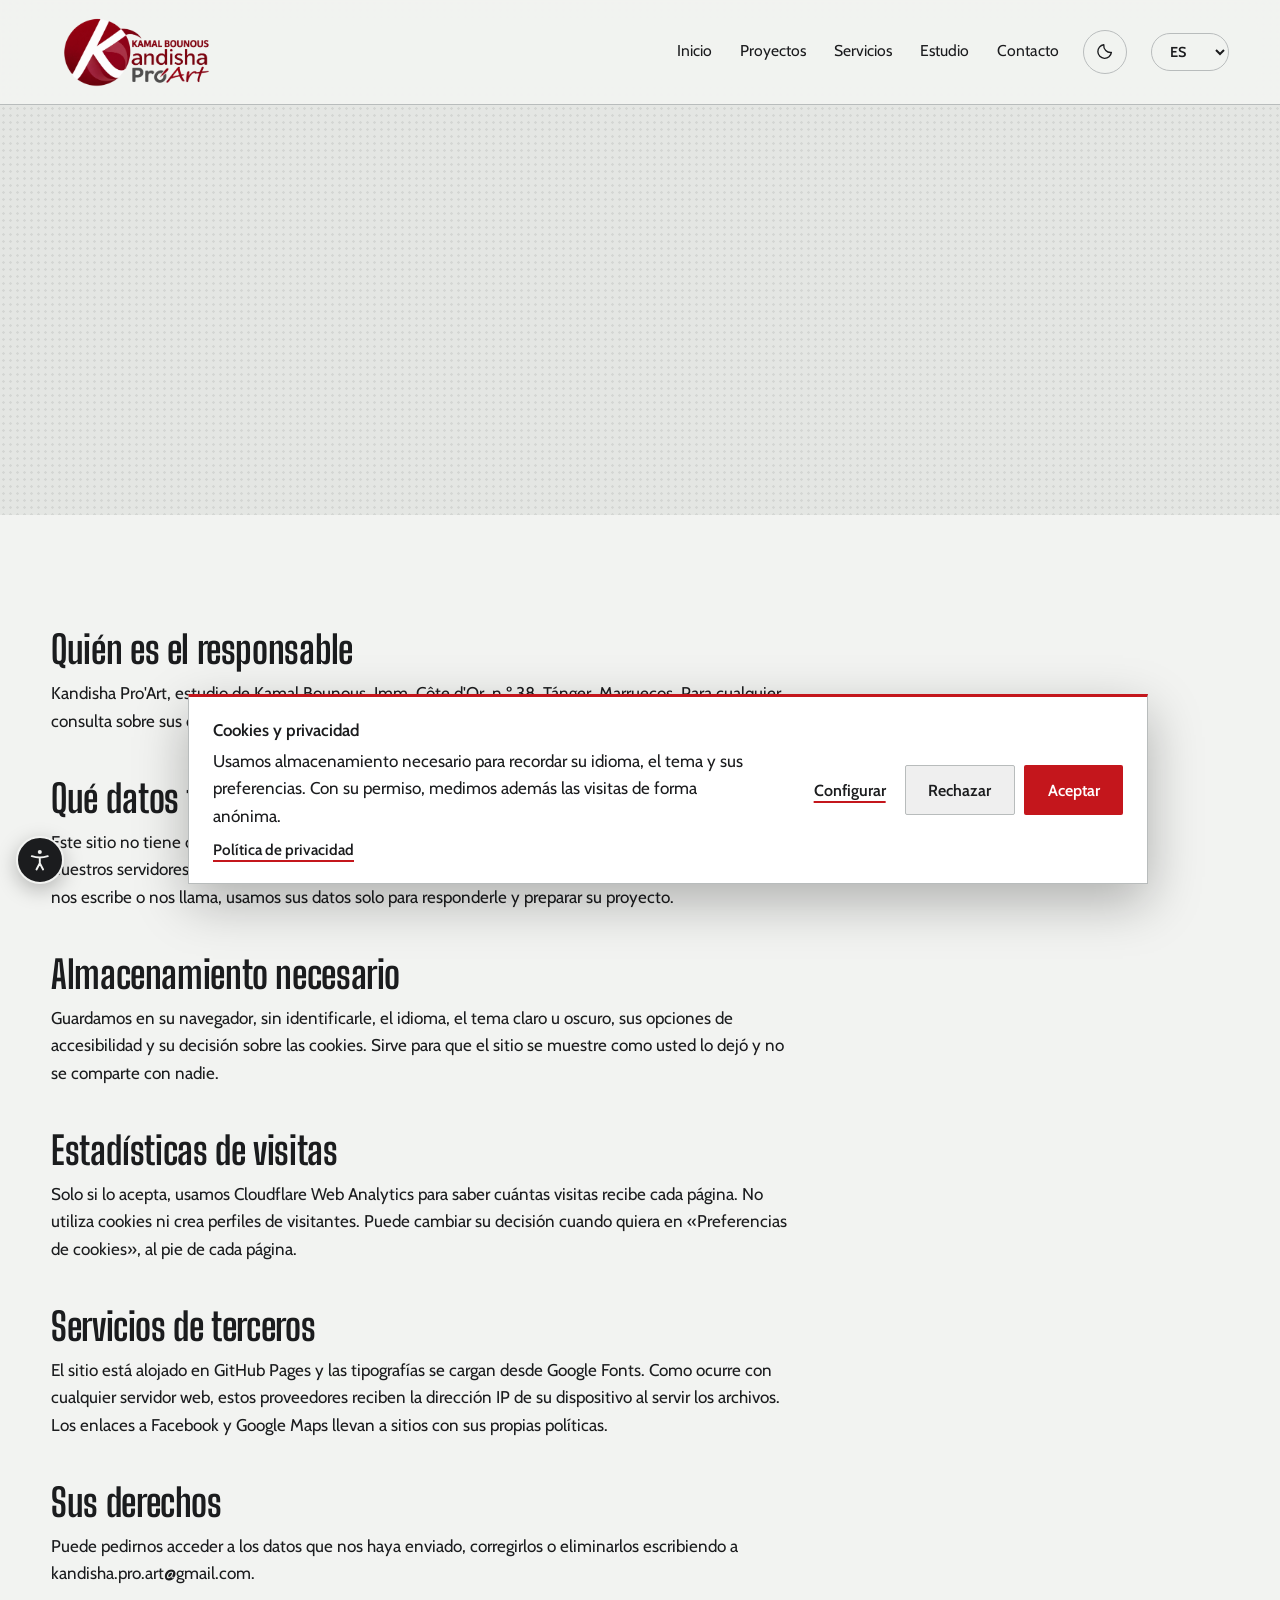
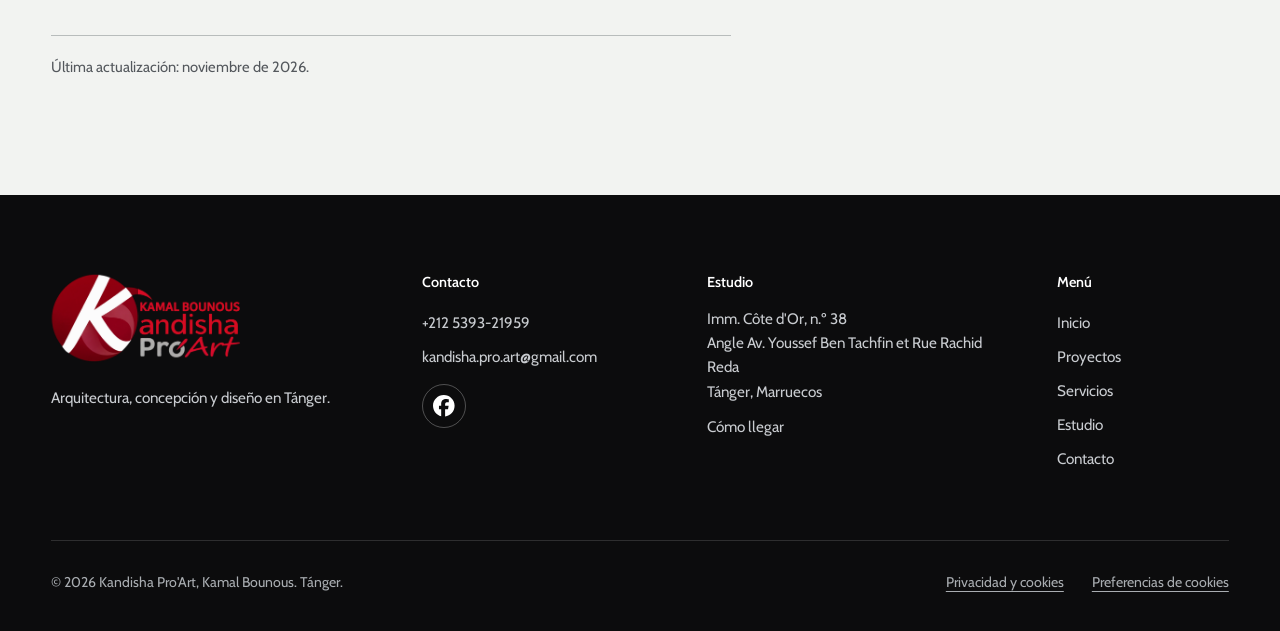
<file: privacidad.html>
<!doctype html>
<html lang="es">
<head>
<meta charset="utf-8">
<meta name="viewport" content="width=device-width, initial-scale=1">
<script src="js/tema.js"></script>
<script src="js/accesibilidad.js"></script>
<title>Privacidad y cookies — Kandisha Pro'Art</title>
<meta name="description" content="Qué datos guarda el sitio de Kandisha Pro'Art, para qué se usan y cómo cambiar las preferencias de cookies.">
<link rel="preconnect" href="https://fonts.googleapis.com">
<link rel="preconnect" href="https://fonts.gstatic.com" crossorigin>
<link href="https://fonts.googleapis.com/css2?family=Big+Shoulders+Display:wght@500;700;800&family=Cabin:ital,wght@0,400;0,500;0,600;1,400&family=Noto+Kufi+Arabic:wght@400;600;800&display=swap" rel="stylesheet">
<link rel="stylesheet" href="css/styles.css">
<link rel="stylesheet" href="css/motion.css">
<script>
// Decide antes de pintar si hay animaciones y qué entrada toca: carga completa o telón corto
(function (r) {
  if (window.matchMedia("(prefers-reduced-motion: reduce)").matches || r.classList.contains("acc-quieto")) return;
  var visto = false;
  try { visto = !!sessionStorage.getItem("kandisha-visto"); } catch (e) {}
  r.classList.add("anim", visto ? "entrada-corta" : "entrada-larga");
})(document.documentElement);
</script>
</head>
<body>
<div class="carga malla" id="carga" aria-hidden="true">
  <div class="carga-escena">
    <img class="carga-foto" src="assets/proyectos/villa-porche-1.webp" width="1279" height="719" alt="">
    <div class="carga-plano"><svg class="carga-dibujo" viewBox="-10 18 332 156" aria-hidden="true"><path style="--d:0" pathLength="1" d="M8 162 H312"/><path style="--d:1" pathLength="1" d="M40 82 H192 V98 H40 Z"/><path style="--d:2" pathLength="1" d="M48 98 V162"/><path style="--d:3" pathLength="1" d="M176 98 V162"/><path style="--d:4" pathLength="1" d="M152 60 H300"/><path style="--d:5" pathLength="1" d="M192 60 V82"/><path style="--d:6" pathLength="1" d="M290 60 V162"/><path style="--d:7" pathLength="1" d="M214 30 H250 V162"/><path style="--d:8" pathLength="1" d="M214 30 V162"/><path style="--d:9" pathLength="1" d="M223 30 V162"/><path style="--d:10" pathLength="1" d="M232 30 V162"/><path style="--d:11" pathLength="1" d="M241 30 V162"/><path style="--d:12" pathLength="1" d="M258 112 H284 V162"/><path style="--d:13" pathLength="1" d="M258 112 V162"/><path style="--d:14" pathLength="1" d="M271 112 V162"/><path style="--d:15" pathLength="1" d="M70 162 V128 H150 V162"/><path class="fino" style="--d:16" pathLength="1" d="M22 162 C22 138 20 120 18 104"/><path class="fino" style="--d:17" pathLength="1" d="M18 104 C8 94 2 98 -2 106"/><path class="fino" style="--d:18" pathLength="1" d="M18 104 C28 92 36 96 40 104"/><path class="fino" style="--d:19" pathLength="1" d="M18 104 C14 90 6 86 0 88"/><path class="fino" style="--d:20" pathLength="1" d="M18 104 C24 88 32 86 37 90"/></svg></div>
    <span class="carga-corte"></span>
  </div>
  <div class="carga-barra"></div>
  <div class="carga-pie">
    <span class="carga-marca">Kandisha <em>Pro'Art</em></span>
    <span class="carga-num" id="carga-num">0</span>
  </div>
</div>
<div class="telon" aria-hidden="true"></div>

<a class="saltar" href="#contenido" data-i18n="skip">Saltar al contenido</a>

<header class="cabecera" id="cabecera">
  <a class="marca" href="index.html" aria-label="Kandisha Pro'Art, inicio">
    <span class="marca-logo"><img class="logo-claro" src="assets/logo-kandisha-proart.webp" width="2000" height="782" alt="Kamal Bounous — Kandisha Pro’Art" fetchpriority="high"><img class="logo-letras" src="assets/logo-kandisha-proart.webp" width="2000" height="782" alt="" aria-hidden="true"></span>
  </a>
  <nav class="nav" id="nav" aria-label="Principal">
    <a href="index.html" data-i18n="nav.home">Inicio</a>
    <a href="proyectos.html" data-i18n="nav.projects">Proyectos</a>
    <a href="servicios.html" data-i18n="nav.services">Servicios</a>
    <a href="estudio.html" data-i18n="nav.studio">Estudio</a>
    <a href="contacto.html" data-i18n="nav.contact">Contacto</a>
  </nav>
  <button class="tema-boton" id="tema-boton" type="button" aria-label="Activar modo oscuro" title="Activar modo oscuro" hidden>
    <svg class="tema-luna" viewBox="0 0 24 24" aria-hidden="true"><path d="M20.5 13A8.5 8.5 0 0 1 11 3.5 8.5 8.5 0 1 0 20.5 13Z"/></svg>
    <svg class="tema-sol" viewBox="0 0 24 24" aria-hidden="true"><circle cx="12" cy="12" r="4"/><path d="M12 2v2m0 16v2M2 12h2m16 0h2M5 5l1.5 1.5m11 11L19 19M5 19l1.5-1.5m11-11L19 5"/></svg>
  </button>
  <select class="idioma" id="idioma" aria-label="Idioma / Langue / اللغة">
    <option value="es">ES</option>
    <option value="fr">FR</option>
    <option value="ar">عربي</option>
  </select>
  <button class="menu-boton" id="menu-boton" type="button" aria-expanded="false" aria-controls="nav" data-i18n="menu">Menú</button>
</header>

<main id="contenido">
  <section class="cabeza-pagina malla">
    <h1 data-i18n="priv.h1">Privacidad y cookies</h1>
    <p data-i18n="priv.lead">Qué guarda este sitio, para qué y cómo decidir sobre ello.</p>
  </section>

  <section class="seccion legal">
    <h2 data-i18n="priv.1.t">Quién es el responsable</h2>
    <p data-i18n="priv.1.d">Kandisha Pro'Art, estudio de Kamal Bounous. Imm. Côte d'Or, n.º 38, Tánger, Marruecos. Para cualquier consulta sobre sus datos: kandisha.pro.art@gmail.com.</p>
    <h2 data-i18n="priv.2.t">Qué datos tratamos</h2>
    <p data-i18n="priv.2.d">Este sitio no tiene cuentas de usuario ni base de datos. El formulario de contacto no envía nada a nuestros servidores: abre su programa de correo con el mensaje preparado y es usted quien lo envía. Si nos escribe o nos llama, usamos sus datos solo para responderle y preparar su proyecto.</p>
    <h2 data-i18n="priv.3.t">Almacenamiento necesario</h2>
    <p data-i18n="priv.3.d">Guardamos en su navegador, sin identificarle, el idioma, el tema claro u oscuro, sus opciones de accesibilidad y su decisión sobre las cookies. Sirve para que el sitio se muestre como usted lo dejó y no se comparte con nadie.</p>
    <h2 data-i18n="priv.4.t">Estadísticas de visitas</h2>
    <p data-i18n="priv.4.d">Solo si lo acepta, usamos Cloudflare Web Analytics para saber cuántas visitas recibe cada página. No utiliza cookies ni crea perfiles de visitantes. Puede cambiar su decisión cuando quiera en «Preferencias de cookies», al pie de cada página.</p>
    <h2 data-i18n="priv.5.t">Servicios de terceros</h2>
    <p data-i18n="priv.5.d">El sitio está alojado en GitHub Pages y las tipografías se cargan desde Google Fonts. Como ocurre con cualquier servidor web, estos proveedores reciben la dirección IP de su dispositivo al servir los archivos. Los enlaces a Facebook y Google Maps llevan a sitios con sus propias políticas.</p>
    <h2 data-i18n="priv.6.t">Sus derechos</h2>
    <p data-i18n="priv.6.d">Puede pedirnos acceder a los datos que nos haya enviado, corregirlos o eliminarlos escribiendo a kandisha.pro.art@gmail.com.</p>
    <p class="legal-fecha" data-i18n="priv.date">Última actualización: noviembre de 2026.</p>
  </section>
</main>

<footer class="pie">
  <div class="pie-columnas">
    <div class="pie-marca">
      <a class="pie-logo-enlace" href="index.html" aria-label="Kandisha Pro'Art, inicio">
        <span class="marca-logo pie-marca-logo"><img class="logo-claro" src="assets/logo-kandisha-proart.webp" width="2000" height="782" loading="lazy" alt="Kamal Bounous — Kandisha Pro’Art"><img class="logo-letras" src="assets/logo-kandisha-proart.webp" width="2000" height="782" loading="lazy" alt="" aria-hidden="true"></span>
      </a>
      <p data-i18n="foot.tag">Arquitectura, concepción y diseño en Tánger.</p>
    </div>
    <div>
      <h2 class="pie-titulo" data-i18n="nav.contact">Contacto</h2>
      <a href="tel:+212539321959">+212 5393-21959</a>
      <a href="mailto:kandisha.pro.art@gmail.com">kandisha.pro.art@gmail.com</a>
      <a class="pie-red" href="https://www.facebook.com/KandishaProArt/" target="_blank" rel="noopener" aria-label="Facebook"><svg viewBox="0 0 24 24" aria-hidden="true"><path d="M9.101 23.691v-7.98H6.627v-3.667h2.474v-1.58c0-4.085 1.848-5.978 5.858-5.978.401 0 .955.042 1.468.103a8.68 8.68 0 0 1 1.141.195v3.325a8.623 8.623 0 0 0-.653-.036 26.805 26.805 0 0 0-.733-.009c-.707 0-1.259.096-1.675.309a1.686 1.686 0 0 0-.679.622c-.258.42-.374.995-.374 1.752v1.297h3.919l-.386 2.103-.287 1.564h-3.246v8.245C19.396 23.238 24 18.179 24 12.044c0-6.627-5.373-12-12-12s-12 5.373-12 12c0 5.628 3.874 10.35 9.101 11.647Z"/></svg></a>
    </div>
    <div>
      <h2 class="pie-titulo" data-i18n="con.addr">Estudio</h2>
      <address>Imm. Côte d'Or, n.º 38<br>Angle Av. Youssef Ben Tachfin et Rue Rachid Reda<br><span data-i18n="con.city">Tánger, Marruecos</span></address>
      <a href="https://www.google.com/maps/search/?api=1&amp;query=Imm+C%C3%B4te+d%27Or+Avenue+Youssef+Ben+Tachfine+Tanger" target="_blank" rel="noopener" data-i18n="con.map">Cómo llegar</a>
    </div>
    <nav class="pie-nav" aria-label="Pie">
      <h2 class="pie-titulo" data-i18n="menu">Menú</h2>
      <a href="index.html" data-i18n="nav.home">Inicio</a>
      <a href="proyectos.html" data-i18n="nav.projects">Proyectos</a>
      <a href="servicios.html" data-i18n="nav.services">Servicios</a>
      <a href="estudio.html" data-i18n="nav.studio">Estudio</a>
      <a href="contacto.html" data-i18n="nav.contact">Contacto</a>
    </nav>
  </div>
  <div class="pie-legal">
    <span data-i18n="foot">© 2026 Kandisha Pro'Art, Kamal Bounous. Tánger.</span>
    <div class="pie-legal-enlaces">
      <a class="pie-cookies" href="privacidad.html" data-i18n="priv.h1">Privacidad y cookies</a>
      <button type="button" class="pie-cookies" id="cookies-abrir" data-i18n="cook.prefs">Preferencias de cookies</button>
    </div>
  </div>
</footer>

<section class="cookies" id="cookies" data-i18n-aria="cook.title" aria-label="Cookies y privacidad" hidden>
  <div class="cookies-texto">
    <p class="cookies-titulo" data-i18n="cook.title">Cookies y privacidad</p>
    <p data-i18n="cook.text">Usamos almacenamiento necesario para recordar su idioma, el tema y sus preferencias. Con su permiso, medimos además las visitas de forma anónima.</p>
    <a class="enlace" href="privacidad.html" data-i18n="cook.more">Política de privacidad</a>
  </div>
  <div class="cookies-acciones">
    <button type="button" class="cookies-enlace" id="cookies-cfg" data-i18n="cook.config">Configurar</button>
    <button type="button" class="boton boton-linea" id="cookies-no" data-i18n="cook.no">Rechazar</button>
    <button type="button" class="boton boton-sello" id="cookies-si" data-i18n="cook.yes">Aceptar</button>
  </div>
</section>

<dialog class="cookies-config" id="cookies-config" aria-labelledby="cookies-config-titulo">
  <h2 id="cookies-config-titulo" data-i18n="cook.prefs">Preferencias de cookies</h2>
  <p data-i18n="cook.cfg.intro">Elija qué permite. Puede cambiarlo cuando quiera desde el pie de cualquier página.</p>
  <div class="cookies-cat">
    <div>
      <h3 data-i18n="cook.nec.t">Necesarias</h3>
      <p data-i18n="cook.nec.d">Recuerdan su idioma, el tema, las opciones de accesibilidad y esta decisión. No identifican a nadie y no se pueden desactivar.</p>
    </div>
    <span class="cookies-fijo" data-i18n="cook.always">Siempre activas</span>
  </div>
  <div class="cookies-cat">
    <div>
      <h3 id="cookies-estadisticas-titulo" data-i18n="cook.stat.t">Estadísticas</h3>
      <p data-i18n="cook.stat.d">Cuentan las visitas a cada página con Cloudflare Web Analytics, sin cookies ni perfiles de visitantes.</p>
    </div>
    <label class="interruptor">
      <input type="checkbox" id="cookies-estadisticas" aria-labelledby="cookies-estadisticas-titulo">
      <span aria-hidden="true"></span>
    </label>
  </div>
  <a class="enlace" href="privacidad.html" data-i18n="cook.more">Política de privacidad</a>
  <div class="cookies-config-acciones">
    <button type="button" class="boton boton-linea" id="cookies-cfg-no" data-i18n="cook.no">Rechazar</button>
    <button type="button" class="boton boton-linea" id="cookies-cfg-guardar" data-i18n="cook.save">Guardar selección</button>
    <button type="button" class="boton boton-sello" id="cookies-cfg-si" data-i18n="cook.yes">Aceptar</button>
  </div>
</dialog>

<div class="acc" id="acc">
  <button type="button" class="acc-boton" id="acc-boton" aria-expanded="false" aria-controls="acc-panel" data-i18n-aria="acc.open" aria-label="Opciones de accesibilidad">
    <svg viewBox="0 0 24 24" aria-hidden="true"><circle cx="12" cy="4.6" r="1.9"/><path d="M4.5 8.6c2.5.8 5 1.2 7.5 1.2s5-.4 7.5-1.2M12 9.8v5.4m0 0-3.1 5.9m3.1-5.9 3.1 5.9"/></svg>
  </button>
  <div class="acc-panel" id="acc-panel" role="group" aria-labelledby="acc-titulo" hidden>
    <p class="acc-titulo" id="acc-titulo" data-i18n="acc.title">Accesibilidad</p>
    <p class="acc-etiqueta" id="acc-texto-etiqueta" data-i18n="acc.text">Tamaño del texto</p>
    <div class="acc-tamanos" role="group" aria-labelledby="acc-texto-etiqueta">
      <button type="button" data-acc-texto="0" aria-pressed="true" data-i18n="acc.t0">Normal</button>
      <button type="button" data-acc-texto="1" aria-pressed="false" data-i18n="acc.t1">Grande</button>
      <button type="button" data-acc-texto="2" aria-pressed="false" data-i18n="acc.t2">Muy grande</button>
    </div>
    <button type="button" class="acc-opcion" data-acc="contraste" aria-pressed="false" data-i18n="acc.contrast">Alto contraste</button>
    <button type="button" class="acc-opcion" data-acc="enlaces" aria-pressed="false" data-i18n="acc.links">Subrayar enlaces</button>
    <button type="button" class="acc-opcion" data-acc="quieto" aria-pressed="false" data-i18n="acc.motion">Detener animaciones</button>
    <button type="button" class="acc-reset" id="acc-reset" data-i18n="acc.reset">Restablecer</button>
  </div>
</div>

<script src="js/textos-fr.js" defer></script>
<script src="js/textos-ar.js" defer></script>
<script src="js/main.js" defer></script>
<script src="js/motion.js" defer></script>
<script src="js/cookies.js" defer></script>
<script src="js/analitica.js" defer></script>
</body>
</html>
</file>
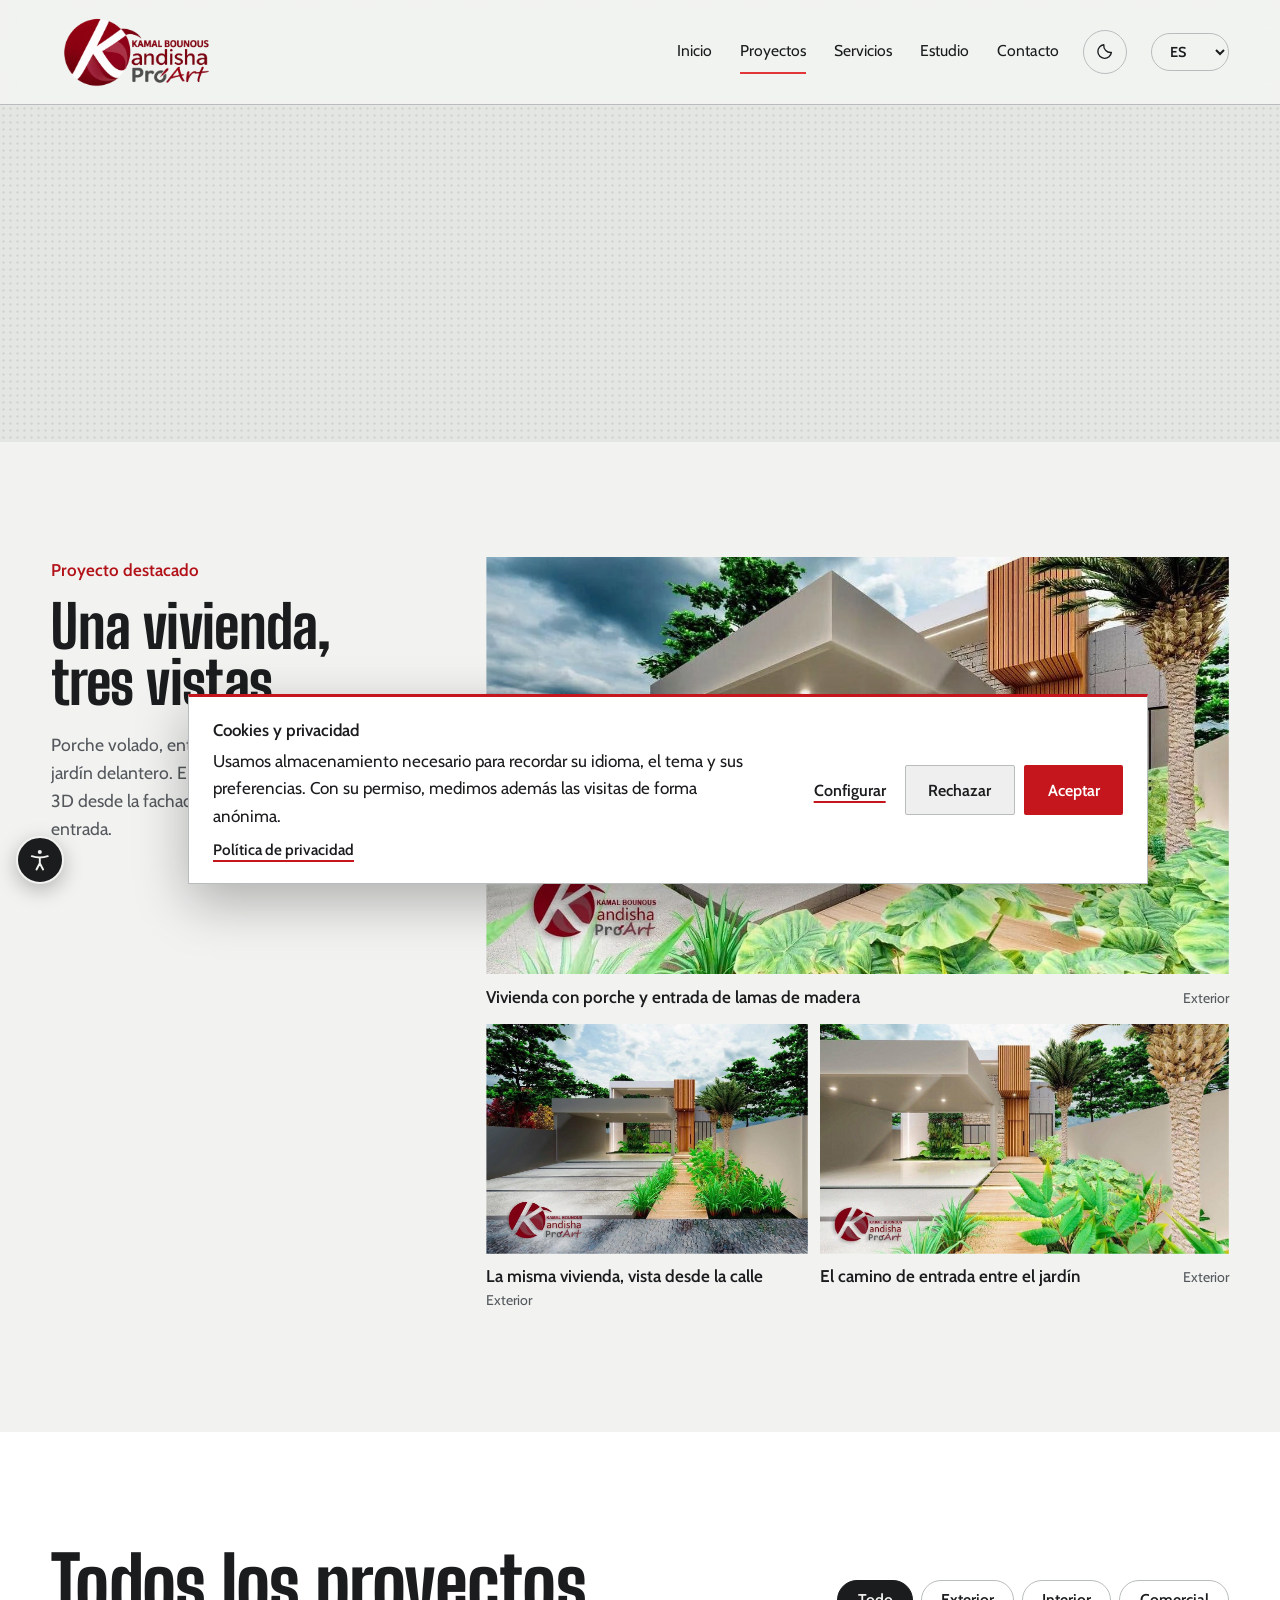
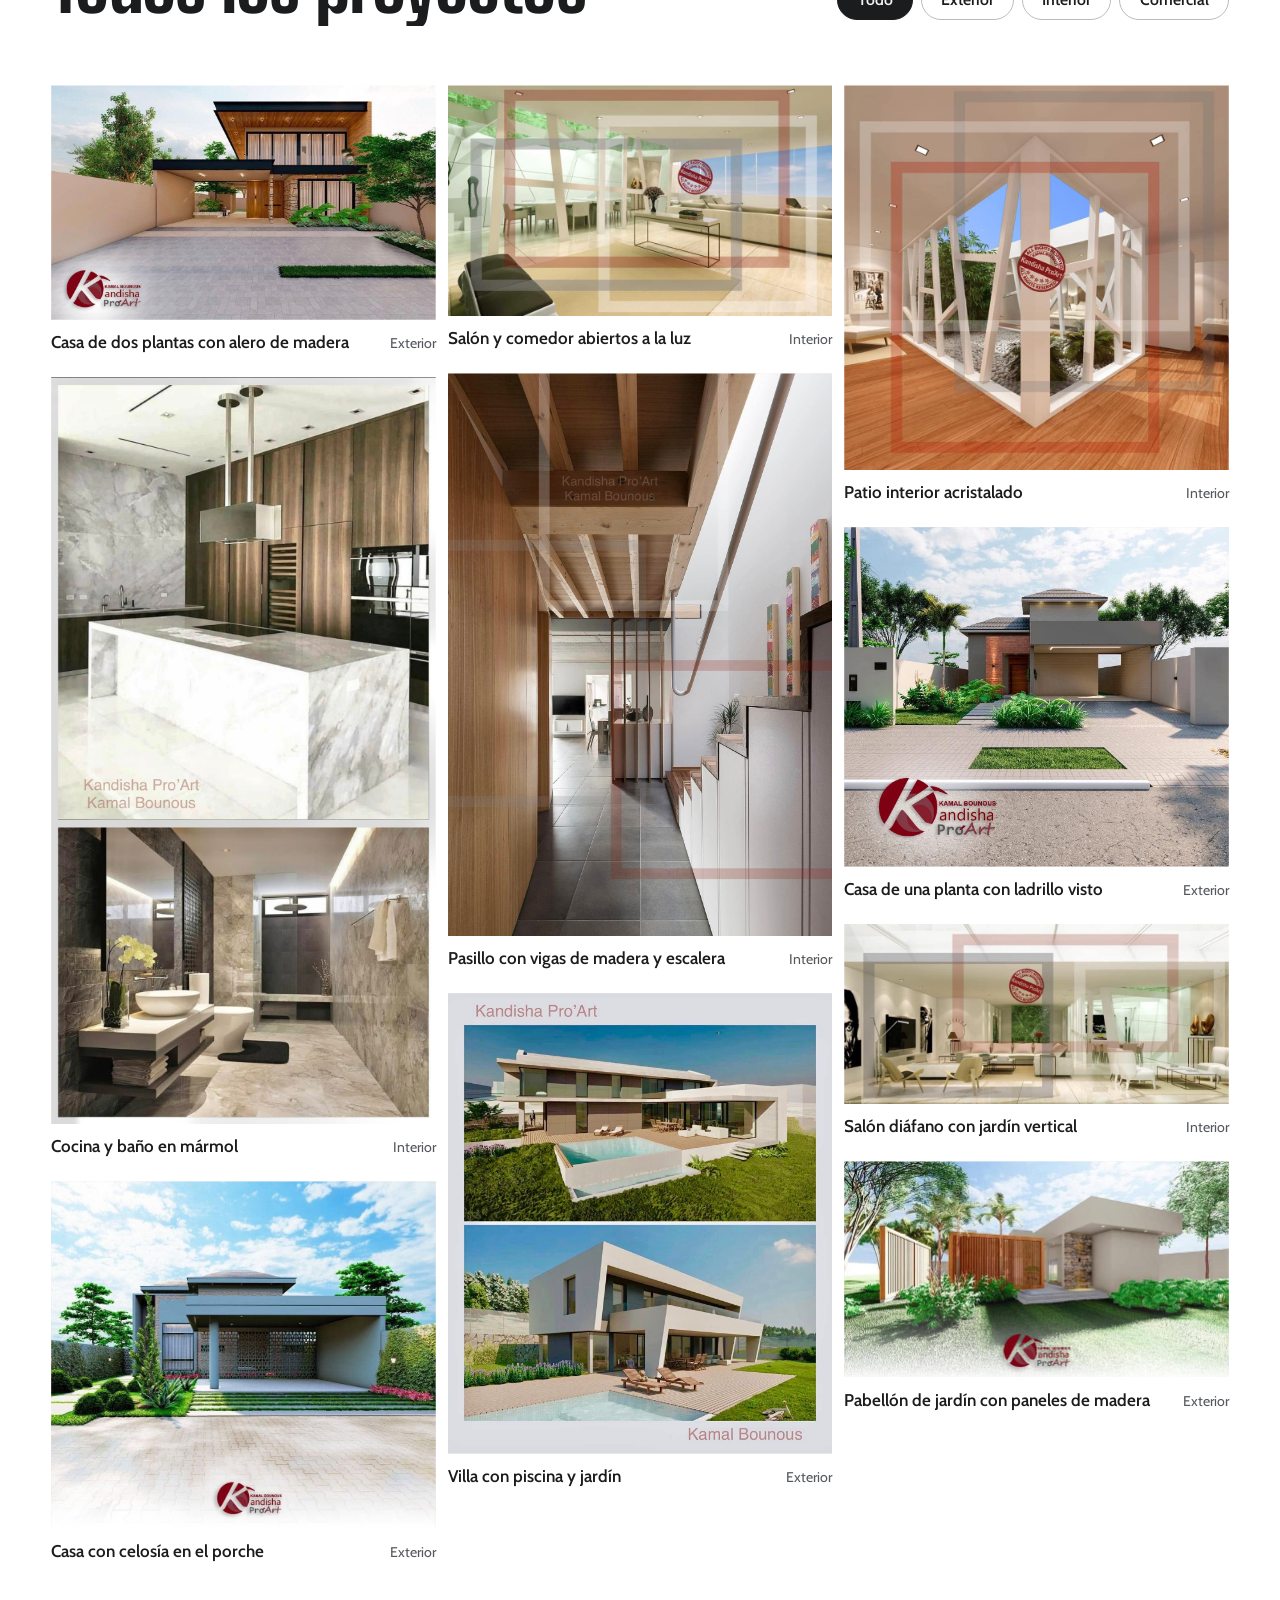
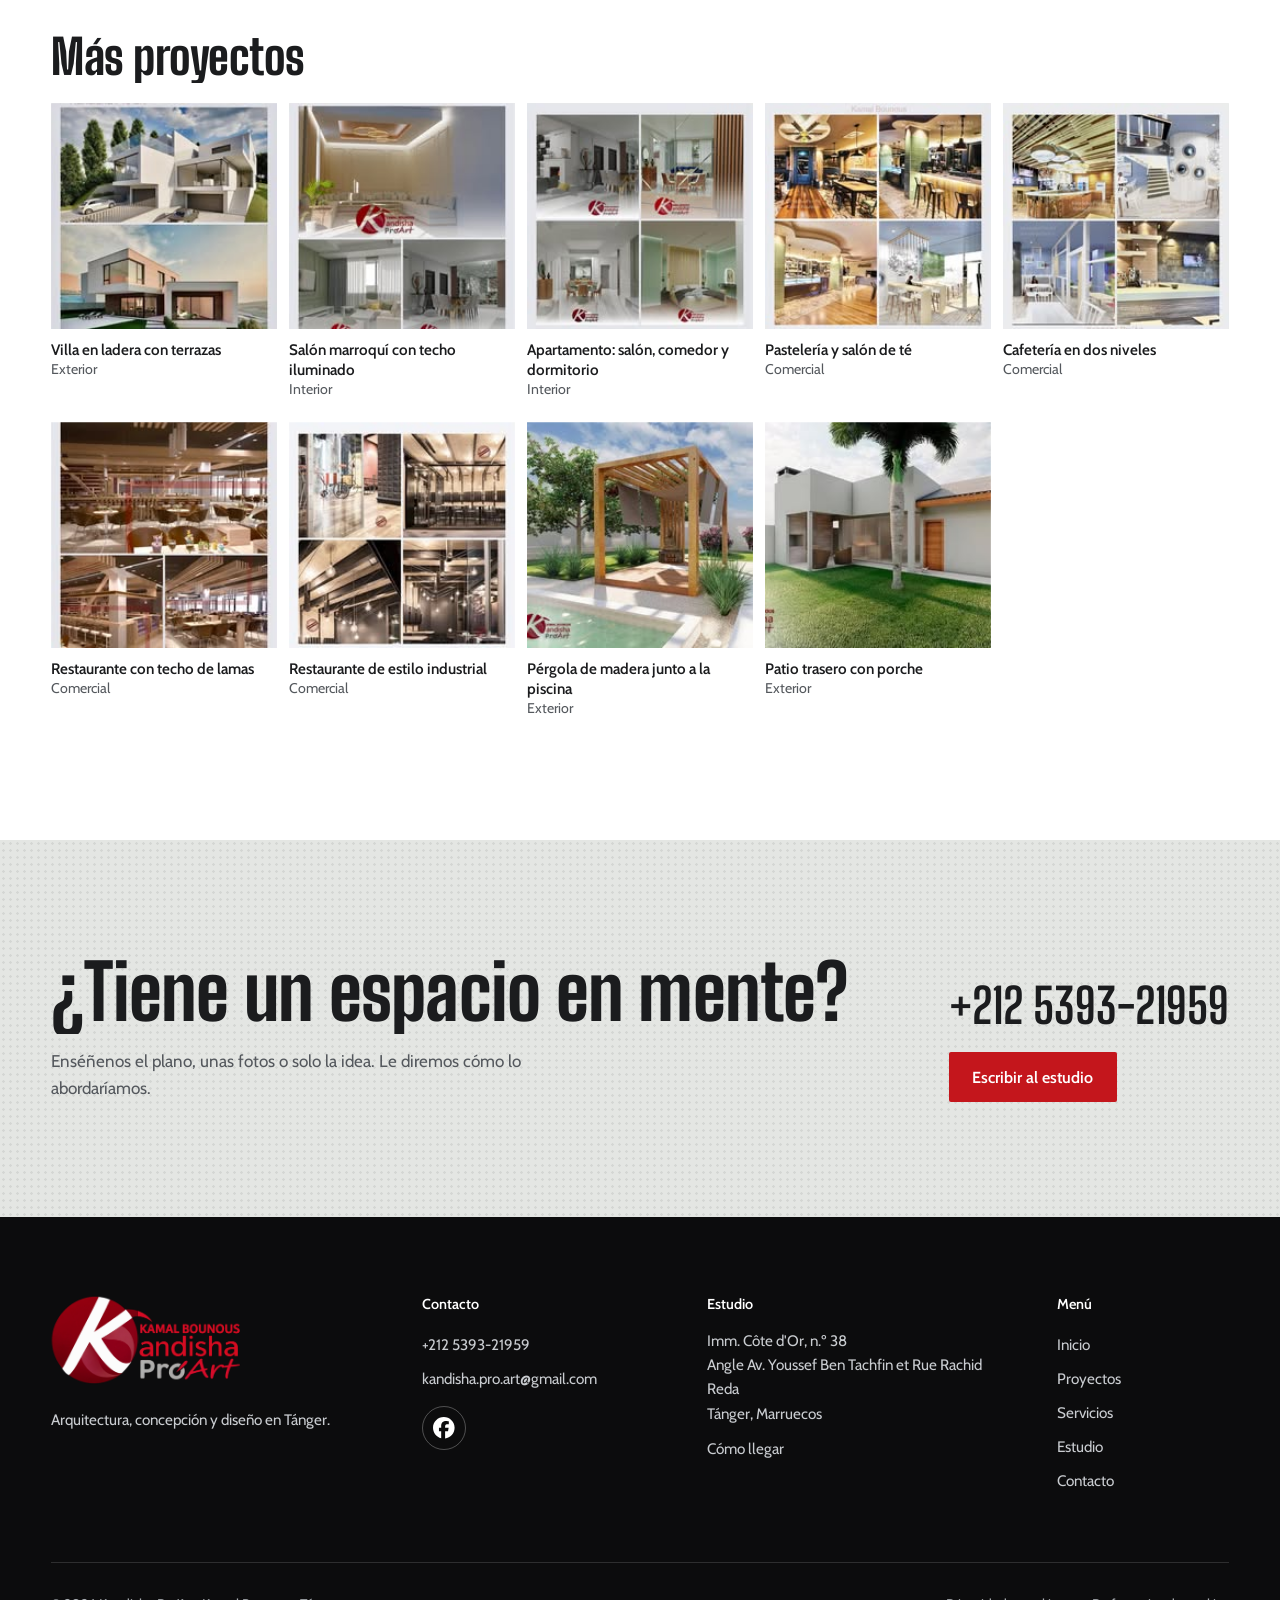
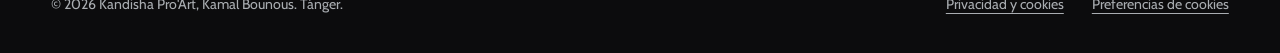
<file: proyectos.html>
<!doctype html>
<html lang="es">
<head>
<meta charset="utf-8">
<meta name="viewport" content="width=device-width, initial-scale=1">
<script src="js/tema.js"></script>
<script src="js/accesibilidad.js"></script>
<title>Proyectos — Kandisha Pro'Art</title>
<meta name="description" content="Viviendas, interiores y locales comerciales diseñados y modelados en 3D por Kandisha Pro'Art en Tánger.">
<link rel="preconnect" href="https://fonts.googleapis.com">
<link rel="preconnect" href="https://fonts.gstatic.com" crossorigin>
<link href="https://fonts.googleapis.com/css2?family=Big+Shoulders+Display:wght@500;700;800&family=Cabin:ital,wght@0,400;0,500;0,600;1,400&family=Noto+Kufi+Arabic:wght@400;600;800&display=swap" rel="stylesheet">
<link rel="stylesheet" href="css/styles.css">
<link rel="stylesheet" href="css/motion.css">
<script>
// Decide antes de pintar si hay animaciones y qué entrada toca: carga completa o telón corto
(function (r) {
  if (window.matchMedia("(prefers-reduced-motion: reduce)").matches || r.classList.contains("acc-quieto")) return;
  var visto = false;
  try { visto = !!sessionStorage.getItem("kandisha-visto"); } catch (e) {}
  r.classList.add("anim", visto ? "entrada-corta" : "entrada-larga");
})(document.documentElement);
</script>
</head>
<body>
<div class="carga malla" id="carga" aria-hidden="true">
  <div class="carga-escena">
    <img class="carga-foto" src="assets/proyectos/villa-porche-1.webp" width="1279" height="719" alt="">
    <div class="carga-plano"><svg class="carga-dibujo" viewBox="-10 18 332 156" aria-hidden="true"><path style="--d:0" pathLength="1" d="M8 162 H312"/><path style="--d:1" pathLength="1" d="M40 82 H192 V98 H40 Z"/><path style="--d:2" pathLength="1" d="M48 98 V162"/><path style="--d:3" pathLength="1" d="M176 98 V162"/><path style="--d:4" pathLength="1" d="M152 60 H300"/><path style="--d:5" pathLength="1" d="M192 60 V82"/><path style="--d:6" pathLength="1" d="M290 60 V162"/><path style="--d:7" pathLength="1" d="M214 30 H250 V162"/><path style="--d:8" pathLength="1" d="M214 30 V162"/><path style="--d:9" pathLength="1" d="M223 30 V162"/><path style="--d:10" pathLength="1" d="M232 30 V162"/><path style="--d:11" pathLength="1" d="M241 30 V162"/><path style="--d:12" pathLength="1" d="M258 112 H284 V162"/><path style="--d:13" pathLength="1" d="M258 112 V162"/><path style="--d:14" pathLength="1" d="M271 112 V162"/><path style="--d:15" pathLength="1" d="M70 162 V128 H150 V162"/><path class="fino" style="--d:16" pathLength="1" d="M22 162 C22 138 20 120 18 104"/><path class="fino" style="--d:17" pathLength="1" d="M18 104 C8 94 2 98 -2 106"/><path class="fino" style="--d:18" pathLength="1" d="M18 104 C28 92 36 96 40 104"/><path class="fino" style="--d:19" pathLength="1" d="M18 104 C14 90 6 86 0 88"/><path class="fino" style="--d:20" pathLength="1" d="M18 104 C24 88 32 86 37 90"/></svg></div>
    <span class="carga-corte"></span>
  </div>
  <div class="carga-barra"></div>
  <div class="carga-pie">
    <span class="carga-marca">Kandisha <em>Pro'Art</em></span>
    <span class="carga-num" id="carga-num">0</span>
  </div>
</div>
<div class="telon" aria-hidden="true"></div>

<a class="saltar" href="#contenido" data-i18n="skip">Saltar al contenido</a>

<header class="cabecera" id="cabecera">
  <a class="marca" href="index.html" aria-label="Kandisha Pro'Art, inicio">
    <span class="marca-logo"><img class="logo-claro" src="assets/logo-kandisha-proart.webp" width="2000" height="782" alt="Kamal Bounous — Kandisha Pro’Art" fetchpriority="high"><img class="logo-letras" src="assets/logo-kandisha-proart.webp" width="2000" height="782" alt="" aria-hidden="true"></span>
  </a>
  <nav class="nav" id="nav" aria-label="Principal">
    <a href="index.html" data-i18n="nav.home">Inicio</a>
    <a href="proyectos.html" aria-current="page" data-i18n="nav.projects">Proyectos</a>
    <a href="servicios.html" data-i18n="nav.services">Servicios</a>
    <a href="estudio.html" data-i18n="nav.studio">Estudio</a>
    <a href="contacto.html" data-i18n="nav.contact">Contacto</a>
  </nav>
  <button class="tema-boton" id="tema-boton" type="button" aria-label="Activar modo oscuro" title="Activar modo oscuro" hidden>
    <svg class="tema-luna" viewBox="0 0 24 24" aria-hidden="true"><path d="M20.5 13A8.5 8.5 0 0 1 11 3.5 8.5 8.5 0 1 0 20.5 13Z"/></svg>
    <svg class="tema-sol" viewBox="0 0 24 24" aria-hidden="true"><circle cx="12" cy="12" r="4"/><path d="M12 2v2m0 16v2M2 12h2m16 0h2M5 5l1.5 1.5m11 11L19 19M5 19l1.5-1.5m11-11L19 5"/></svg>
  </button>
  <select class="idioma" id="idioma" aria-label="Idioma / Langue / اللغة">
    <option value="es">ES</option>
    <option value="fr">FR</option>
    <option value="ar">عربي</option>
  </select>
  <button class="menu-boton" id="menu-boton" type="button" aria-expanded="false" aria-controls="nav" data-i18n="menu">Menú</button>
</header>

<main id="contenido">
  <section class="cabeza-pagina malla">
    <h1 data-i18n="proj.h1">Proyectos</h1>
    <p data-i18n="proj.lead">Viviendas, interiores y locales comerciales diseñados y modelados en 3D por el estudio.</p>
  </section>

  <section class="seccion destacado">
    <div class="destacado-texto">
      <p class="antetitulo" data-i18n="proj.feat">Proyecto destacado</p>
      <h2 data-i18n="proj.feat.t">Una vivienda, tres vistas</h2>
      <p data-i18n="proj.feat.p">Porche volado, entrada de lamas de madera y jardín delantero. El mismo proyecto modelado en 3D desde la fachada, la calle y el camino de entrada.</p>
    </div>
    <div class="destacado-fotos">
      <figure class="obra" data-tipo="ext" style="--ar:1.779">
        <button type="button" class="obra-abrir" data-i18n-aria="lb.open" aria-label="Ampliar la foto"><img loading="lazy" src="assets/proyectos/villa-porche-1.webp" width="1279" height="719" alt="Vivienda con porche y entrada de lamas de madera"></button>
        <figcaption><span data-i18n="p.porche1">Vivienda con porche y entrada de lamas de madera</span><small data-i18n="cat.ext">Exterior</small></figcaption>
      </figure>
      <div class="obras-grandes">
        <figure class="obra" data-tipo="ext" style="--ar:1.398">
        <button type="button" class="obra-abrir" data-i18n-aria="lb.open" aria-label="Ampliar la foto"><img loading="lazy" src="assets/proyectos/villa-porche-2.webp" width="1279" height="915" alt="La misma vivienda, vista desde la calle"></button>
        <figcaption><span data-i18n="p.porche2">La misma vivienda, vista desde la calle</span><small data-i18n="cat.ext">Exterior</small></figcaption>
      </figure>
        <figure class="obra" data-tipo="ext" style="--ar:1.779">
        <button type="button" class="obra-abrir" data-i18n-aria="lb.open" aria-label="Ampliar la foto"><img loading="lazy" src="assets/proyectos/villa-porche-3.jpg" width="1279" height="719" alt="El camino de entrada entre el jardín"></button>
        <figcaption><span data-i18n="p.porche3">El camino de entrada entre el jardín</span><small data-i18n="cat.ext">Exterior</small></figcaption>
      </figure>
      </div>
    </div>
  </section>

  <section class="seccion seccion-blanca">
    <div class="fila-titulo">
      <h2 data-i18n="proj.all">Todos los proyectos</h2>
      <div class="filtros" role="group" aria-label="Filtrar proyectos">
        <button type="button" class="filtro" data-filtro="todo" aria-pressed="true" data-i18n="cat.all">Todo</button>
        <button type="button" class="filtro" data-filtro="ext" aria-pressed="false" data-i18n="cat.ext">Exterior</button>
        <button type="button" class="filtro" data-filtro="int" aria-pressed="false" data-i18n="cat.int">Interior</button>
        <button type="button" class="filtro" data-filtro="com" aria-pressed="false" data-i18n="cat.com">Comercial</button>
      </div>
    </div>
    <div class="obras-muro">
      <figure class="obra" data-tipo="ext" style="--ar:1.641">
        <button type="button" class="obra-abrir" data-i18n-aria="lb.open" aria-label="Ampliar la foto"><img loading="lazy" src="assets/proyectos/casa-dos-plantas.jpg" width="1180" height="719" alt="Casa de dos plantas con alero de madera"></button>
        <figcaption><span data-i18n="p.dosplantas">Casa de dos plantas con alero de madera</span><small data-i18n="cat.ext">Exterior</small></figcaption>
      </figure>
      <figure class="obra" data-tipo="int" style="--ar:0.515">
        <button type="button" class="obra-abrir" data-i18n-aria="lb.open" aria-label="Ampliar la foto"><img loading="lazy" src="assets/proyectos/cocina-bano-marmol.jpg" width="1054" height="2048" alt="Cocina y baño en mármol"></button>
        <figcaption><span data-i18n="p.marmol">Cocina y baño en mármol</span><small data-i18n="cat.int">Interior</small></figcaption>
      </figure>
      <figure class="obra" data-tipo="ext" style="--ar:1.108">
        <button type="button" class="obra-abrir" data-i18n-aria="lb.open" aria-label="Ampliar la foto"><img loading="lazy" src="assets/proyectos/casa-celosia.jpg" width="996" height="899" alt="Casa con celosía en el porche"></button>
        <figcaption><span data-i18n="p.celosia">Casa con celosía en el porche</span><small data-i18n="cat.ext">Exterior</small></figcaption>
      </figure>
      <figure class="obra" data-tipo="int" style="--ar:1.667">
        <button type="button" class="obra-abrir" data-i18n-aria="lb.open" aria-label="Ampliar la foto"><img loading="lazy" src="assets/proyectos/salon-comedor.jpg" width="960" height="576" alt="Salón y comedor abiertos a la luz"></button>
        <figcaption><span data-i18n="p.salon1">Salón y comedor abiertos a la luz</span><small data-i18n="cat.int">Interior</small></figcaption>
      </figure>
      <figure class="obra" data-tipo="int" style="--ar:0.683">
        <button type="button" class="obra-abrir" data-i18n-aria="lb.open" aria-label="Ampliar la foto"><img loading="lazy" src="assets/proyectos/pasillo-madera.jpg" width="1200" height="1756" alt="Pasillo con vigas de madera y escalera"></button>
        <figcaption><span data-i18n="p.pasillo">Pasillo con vigas de madera y escalera</span><small data-i18n="cat.int">Interior</small></figcaption>
      </figure>
      <figure class="obra" data-tipo="ext" style="--ar:0.835">
        <button type="button" class="obra-abrir" data-i18n-aria="lb.open" aria-label="Ampliar la foto"><img loading="lazy" src="assets/proyectos/villa-piscina.jpg" width="1290" height="1544" alt="Villa con piscina y jardín"></button>
        <figcaption><span data-i18n="p.villa">Villa con piscina y jardín</span><small data-i18n="cat.ext">Exterior</small></figcaption>
      </figure>
      <figure class="obra" data-tipo="int" style="--ar:1.000">
        <button type="button" class="obra-abrir" data-i18n-aria="lb.open" aria-label="Ampliar la foto"><img loading="lazy" src="assets/proyectos/patio-interior.jpg" width="960" height="960" alt="Patio interior acristalado"></button>
        <figcaption><span data-i18n="p.patioint">Patio interior acristalado</span><small data-i18n="cat.int">Interior</small></figcaption>
      </figure>
      <figure class="obra" data-tipo="ext" style="--ar:1.133">
        <button type="button" class="obra-abrir" data-i18n-aria="lb.open" aria-label="Ampliar la foto"><img loading="lazy" src="assets/proyectos/casa-ladrillo.webp" width="1279" height="1129" alt="Casa de una planta con ladrillo visto"></button>
        <figcaption><span data-i18n="p.ladrillo">Casa de una planta con ladrillo visto</span><small data-i18n="cat.ext">Exterior</small></figcaption>
      </figure>
      <figure class="obra" data-tipo="int" style="--ar:2.133">
        <button type="button" class="obra-abrir" data-i18n-aria="lb.open" aria-label="Ampliar la foto"><img loading="lazy" src="assets/proyectos/salon-abierto.jpg" width="960" height="450" alt="Salón diáfano con jardín vertical"></button>
        <figcaption><span data-i18n="p.salon2">Salón diáfano con jardín vertical</span><small data-i18n="cat.int">Interior</small></figcaption>
      </figure>
      <figure class="obra" data-tipo="ext" style="--ar:1.781">
        <button type="button" class="obra-abrir" data-i18n-aria="lb.open" aria-label="Ampliar la foto"><img loading="lazy" src="assets/proyectos/pabellon-jardin.jpg" width="771" height="433" alt="Pabellón de jardín con paneles de madera"></button>
        <figcaption><span data-i18n="p.pabellon">Pabellón de jardín con paneles de madera</span><small data-i18n="cat.ext">Exterior</small></figcaption>
      </figure>
    </div>
    <h2 class="titulo-menor" data-i18n="proj.more">Más proyectos</h2>
    <div class="obras-pequenas">
      <figure class="obra" data-tipo="ext" style="--ar:1.000">
        <img loading="lazy" src="assets/proyectos/villa-ladera.png" width="206" height="206" alt="Villa en ladera con terrazas">
        <figcaption><span data-i18n="p.ladera">Villa en ladera con terrazas</span><small data-i18n="cat.ext">Exterior</small></figcaption>
      </figure>
      <figure class="obra" data-tipo="int" style="--ar:1.000">
        <img loading="lazy" src="assets/proyectos/salon-marroqui.png" width="206" height="206" alt="Salón marroquí con techo iluminado">
        <figcaption><span data-i18n="p.salon">Salón marroquí con techo iluminado</span><small data-i18n="cat.int">Interior</small></figcaption>
      </figure>
      <figure class="obra" data-tipo="int" style="--ar:1.000">
        <img loading="lazy" src="assets/proyectos/apartamento.png" width="206" height="206" alt="Apartamento: salón, comedor y dormitorio">
        <figcaption><span data-i18n="p.apto">Apartamento: salón, comedor y dormitorio</span><small data-i18n="cat.int">Interior</small></figcaption>
      </figure>
      <figure class="obra" data-tipo="com" style="--ar:1.000">
        <img loading="lazy" src="assets/proyectos/pasteleria.png" width="206" height="206" alt="Pastelería y salón de té">
        <figcaption><span data-i18n="p.paste">Pastelería y salón de té</span><small data-i18n="cat.com">Comercial</small></figcaption>
      </figure>
      <figure class="obra" data-tipo="com" style="--ar:1.000">
        <img loading="lazy" src="assets/proyectos/cafe-azul.png" width="206" height="206" alt="Cafetería en dos niveles">
        <figcaption><span data-i18n="p.cafe">Cafetería en dos niveles</span><small data-i18n="cat.com">Comercial</small></figcaption>
      </figure>
      <figure class="obra" data-tipo="com" style="--ar:1.000">
        <img loading="lazy" src="assets/proyectos/restaurante-madera.png" width="206" height="206" alt="Restaurante con techo de lamas">
        <figcaption><span data-i18n="p.resto2">Restaurante con techo de lamas</span><small data-i18n="cat.com">Comercial</small></figcaption>
      </figure>
      <figure class="obra" data-tipo="com" style="--ar:1.000">
        <img loading="lazy" src="assets/proyectos/restaurante-industrial.png" width="206" height="206" alt="Restaurante de estilo industrial">
        <figcaption><span data-i18n="p.resto1">Restaurante de estilo industrial</span><small data-i18n="cat.com">Comercial</small></figcaption>
      </figure>
      <figure class="obra" data-tipo="ext" style="--ar:1.000">
        <img loading="lazy" src="assets/proyectos/pergola-piscina.png" width="206" height="206" alt="Pérgola de madera junto a la piscina">
        <figcaption><span data-i18n="p.pergola">Pérgola de madera junto a la piscina</span><small data-i18n="cat.ext">Exterior</small></figcaption>
      </figure>
      <figure class="obra" data-tipo="ext" style="--ar:1.000">
        <img loading="lazy" src="assets/proyectos/patio-palmera.png" width="206" height="206" alt="Patio trasero con porche">
        <figcaption><span data-i18n="p.patio">Patio trasero con porche</span><small data-i18n="cat.ext">Exterior</small></figcaption>
      </figure>
    </div>
  </section>

  <section class="seccion malla llamada">
    <div>
      <h2 data-i18n="proj.cta.t">¿Tiene un espacio en mente?</h2>
      <p data-i18n="proj.cta.p">Enséñenos el plano, unas fotos o solo la idea. Le diremos cómo lo abordaríamos.</p>
    </div>
    <div>
      <a class="llamada-tel" href="tel:+212539321959">+212 5393-21959</a>
      <a class="boton boton-sello" href="contacto.html" data-i18n="con.cta">Escribir al estudio</a>
    </div>
  </section>
</main>

<footer class="pie">
  <div class="pie-columnas">
    <div class="pie-marca">
      <a class="pie-logo-enlace" href="index.html" aria-label="Kandisha Pro'Art, inicio">
        <span class="marca-logo pie-marca-logo"><img class="logo-claro" src="assets/logo-kandisha-proart.webp" width="2000" height="782" loading="lazy" alt="Kamal Bounous — Kandisha Pro’Art"><img class="logo-letras" src="assets/logo-kandisha-proart.webp" width="2000" height="782" loading="lazy" alt="" aria-hidden="true"></span>
      </a>
      <p data-i18n="foot.tag">Arquitectura, concepción y diseño en Tánger.</p>
    </div>
    <div>
      <h2 class="pie-titulo" data-i18n="nav.contact">Contacto</h2>
      <a href="tel:+212539321959">+212 5393-21959</a>
      <a href="mailto:kandisha.pro.art@gmail.com">kandisha.pro.art@gmail.com</a>
      <a class="pie-red" href="https://www.facebook.com/KandishaProArt/" target="_blank" rel="noopener" aria-label="Facebook"><svg viewBox="0 0 24 24" aria-hidden="true"><path d="M9.101 23.691v-7.98H6.627v-3.667h2.474v-1.58c0-4.085 1.848-5.978 5.858-5.978.401 0 .955.042 1.468.103a8.68 8.68 0 0 1 1.141.195v3.325a8.623 8.623 0 0 0-.653-.036 26.805 26.805 0 0 0-.733-.009c-.707 0-1.259.096-1.675.309a1.686 1.686 0 0 0-.679.622c-.258.42-.374.995-.374 1.752v1.297h3.919l-.386 2.103-.287 1.564h-3.246v8.245C19.396 23.238 24 18.179 24 12.044c0-6.627-5.373-12-12-12s-12 5.373-12 12c0 5.628 3.874 10.35 9.101 11.647Z"/></svg></a>
    </div>
    <div>
      <h2 class="pie-titulo" data-i18n="con.addr">Estudio</h2>
      <address>Imm. Côte d'Or, n.º 38<br>Angle Av. Youssef Ben Tachfin et Rue Rachid Reda<br><span data-i18n="con.city">Tánger, Marruecos</span></address>
      <a href="https://www.google.com/maps/search/?api=1&amp;query=Imm+C%C3%B4te+d%27Or+Avenue+Youssef+Ben+Tachfine+Tanger" target="_blank" rel="noopener" data-i18n="con.map">Cómo llegar</a>
    </div>
    <nav class="pie-nav" aria-label="Pie">
      <h2 class="pie-titulo" data-i18n="menu">Menú</h2>
      <a href="index.html" data-i18n="nav.home">Inicio</a>
      <a href="proyectos.html" data-i18n="nav.projects">Proyectos</a>
      <a href="servicios.html" data-i18n="nav.services">Servicios</a>
      <a href="estudio.html" data-i18n="nav.studio">Estudio</a>
      <a href="contacto.html" data-i18n="nav.contact">Contacto</a>
    </nav>
  </div>
  <div class="pie-legal">
    <span data-i18n="foot">© 2026 Kandisha Pro'Art, Kamal Bounous. Tánger.</span>
    <div class="pie-legal-enlaces">
      <a class="pie-cookies" href="privacidad.html" data-i18n="priv.h1">Privacidad y cookies</a>
      <button type="button" class="pie-cookies" id="cookies-abrir" data-i18n="cook.prefs">Preferencias de cookies</button>
    </div>
  </div>
</footer>

<section class="cookies" id="cookies" data-i18n-aria="cook.title" aria-label="Cookies y privacidad" hidden>
  <div class="cookies-texto">
    <p class="cookies-titulo" data-i18n="cook.title">Cookies y privacidad</p>
    <p data-i18n="cook.text">Usamos almacenamiento necesario para recordar su idioma, el tema y sus preferencias. Con su permiso, medimos además las visitas de forma anónima.</p>
    <a class="enlace" href="privacidad.html" data-i18n="cook.more">Política de privacidad</a>
  </div>
  <div class="cookies-acciones">
    <button type="button" class="cookies-enlace" id="cookies-cfg" data-i18n="cook.config">Configurar</button>
    <button type="button" class="boton boton-linea" id="cookies-no" data-i18n="cook.no">Rechazar</button>
    <button type="button" class="boton boton-sello" id="cookies-si" data-i18n="cook.yes">Aceptar</button>
  </div>
</section>

<dialog class="cookies-config" id="cookies-config" aria-labelledby="cookies-config-titulo">
  <h2 id="cookies-config-titulo" data-i18n="cook.prefs">Preferencias de cookies</h2>
  <p data-i18n="cook.cfg.intro">Elija qué permite. Puede cambiarlo cuando quiera desde el pie de cualquier página.</p>
  <div class="cookies-cat">
    <div>
      <h3 data-i18n="cook.nec.t">Necesarias</h3>
      <p data-i18n="cook.nec.d">Recuerdan su idioma, el tema, las opciones de accesibilidad y esta decisión. No identifican a nadie y no se pueden desactivar.</p>
    </div>
    <span class="cookies-fijo" data-i18n="cook.always">Siempre activas</span>
  </div>
  <div class="cookies-cat">
    <div>
      <h3 id="cookies-estadisticas-titulo" data-i18n="cook.stat.t">Estadísticas</h3>
      <p data-i18n="cook.stat.d">Cuentan las visitas a cada página con Cloudflare Web Analytics, sin cookies ni perfiles de visitantes.</p>
    </div>
    <label class="interruptor">
      <input type="checkbox" id="cookies-estadisticas" aria-labelledby="cookies-estadisticas-titulo">
      <span aria-hidden="true"></span>
    </label>
  </div>
  <a class="enlace" href="privacidad.html" data-i18n="cook.more">Política de privacidad</a>
  <div class="cookies-config-acciones">
    <button type="button" class="boton boton-linea" id="cookies-cfg-no" data-i18n="cook.no">Rechazar</button>
    <button type="button" class="boton boton-linea" id="cookies-cfg-guardar" data-i18n="cook.save">Guardar selección</button>
    <button type="button" class="boton boton-sello" id="cookies-cfg-si" data-i18n="cook.yes">Aceptar</button>
  </div>
</dialog>

<div class="acc" id="acc">
  <button type="button" class="acc-boton" id="acc-boton" aria-expanded="false" aria-controls="acc-panel" data-i18n-aria="acc.open" aria-label="Opciones de accesibilidad">
    <svg viewBox="0 0 24 24" aria-hidden="true"><circle cx="12" cy="4.6" r="1.9"/><path d="M4.5 8.6c2.5.8 5 1.2 7.5 1.2s5-.4 7.5-1.2M12 9.8v5.4m0 0-3.1 5.9m3.1-5.9 3.1 5.9"/></svg>
  </button>
  <div class="acc-panel" id="acc-panel" role="group" aria-labelledby="acc-titulo" hidden>
    <p class="acc-titulo" id="acc-titulo" data-i18n="acc.title">Accesibilidad</p>
    <p class="acc-etiqueta" id="acc-texto-etiqueta" data-i18n="acc.text">Tamaño del texto</p>
    <div class="acc-tamanos" role="group" aria-labelledby="acc-texto-etiqueta">
      <button type="button" data-acc-texto="0" aria-pressed="true" data-i18n="acc.t0">Normal</button>
      <button type="button" data-acc-texto="1" aria-pressed="false" data-i18n="acc.t1">Grande</button>
      <button type="button" data-acc-texto="2" aria-pressed="false" data-i18n="acc.t2">Muy grande</button>
    </div>
    <button type="button" class="acc-opcion" data-acc="contraste" aria-pressed="false" data-i18n="acc.contrast">Alto contraste</button>
    <button type="button" class="acc-opcion" data-acc="enlaces" aria-pressed="false" data-i18n="acc.links">Subrayar enlaces</button>
    <button type="button" class="acc-opcion" data-acc="quieto" aria-pressed="false" data-i18n="acc.motion">Detener animaciones</button>
    <button type="button" class="acc-reset" id="acc-reset" data-i18n="acc.reset">Restablecer</button>
  </div>
</div>

<dialog class="visor" id="visor" data-i18n-aria="lb.label" aria-label="Foto ampliada">
  <div class="visor-barra">
    <span id="visor-cuenta" dir="ltr"></span>
    <button type="button" class="visor-boton" id="visor-cerrar" data-i18n="lb.close">Cerrar</button>
  </div>
  <div class="visor-foto" id="visor-foto"></div>
  <div class="visor-pie">
    <button type="button" class="visor-boton" id="visor-ant" data-i18n="lb.prev">Anterior</button>
    <p id="visor-texto"></p>
    <button type="button" class="visor-boton" id="visor-sig" data-i18n="lb.next">Siguiente</button>
  </div>
</dialog>

<script src="js/textos-fr.js" defer></script>
<script src="js/textos-ar.js" defer></script>
<script src="js/main.js" defer></script>
<script src="js/motion.js" defer></script>
<script src="js/cookies.js" defer></script>
<script src="js/analitica.js" defer></script>
</body>
</html>
</file>
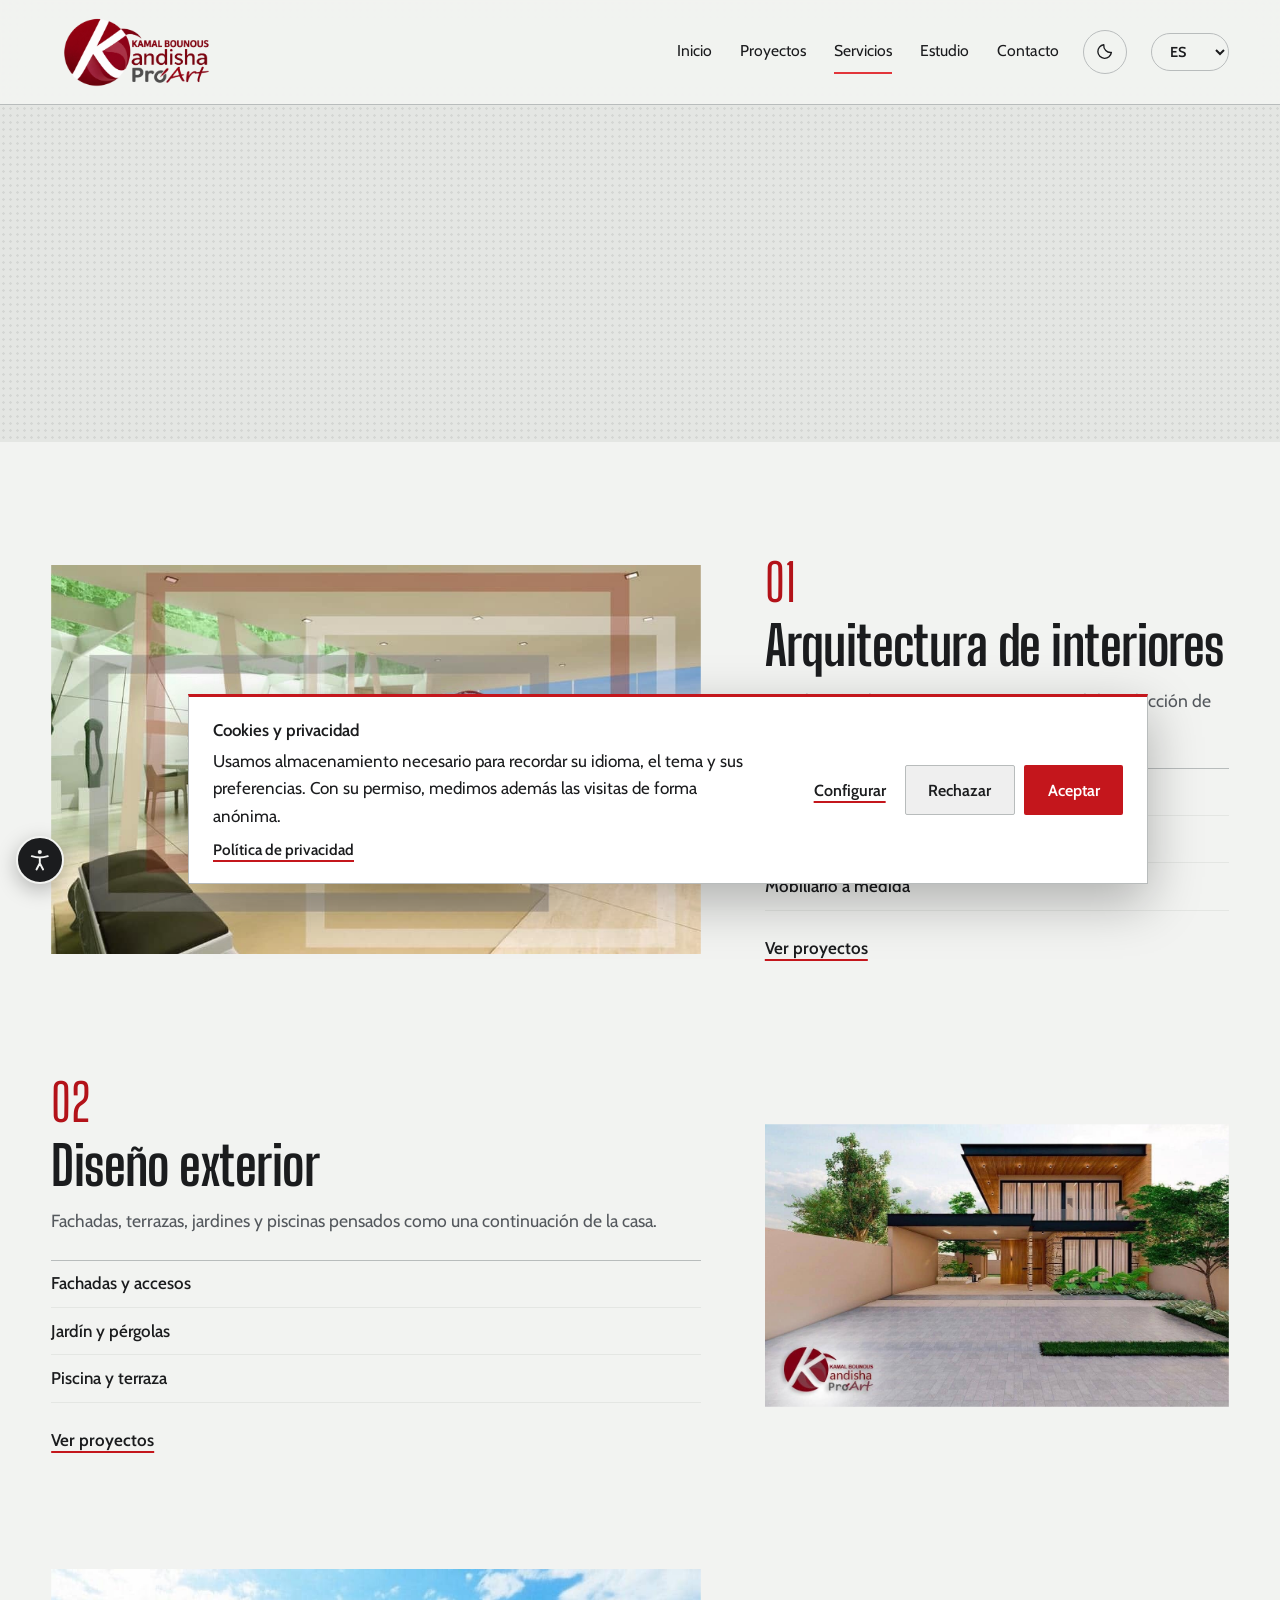
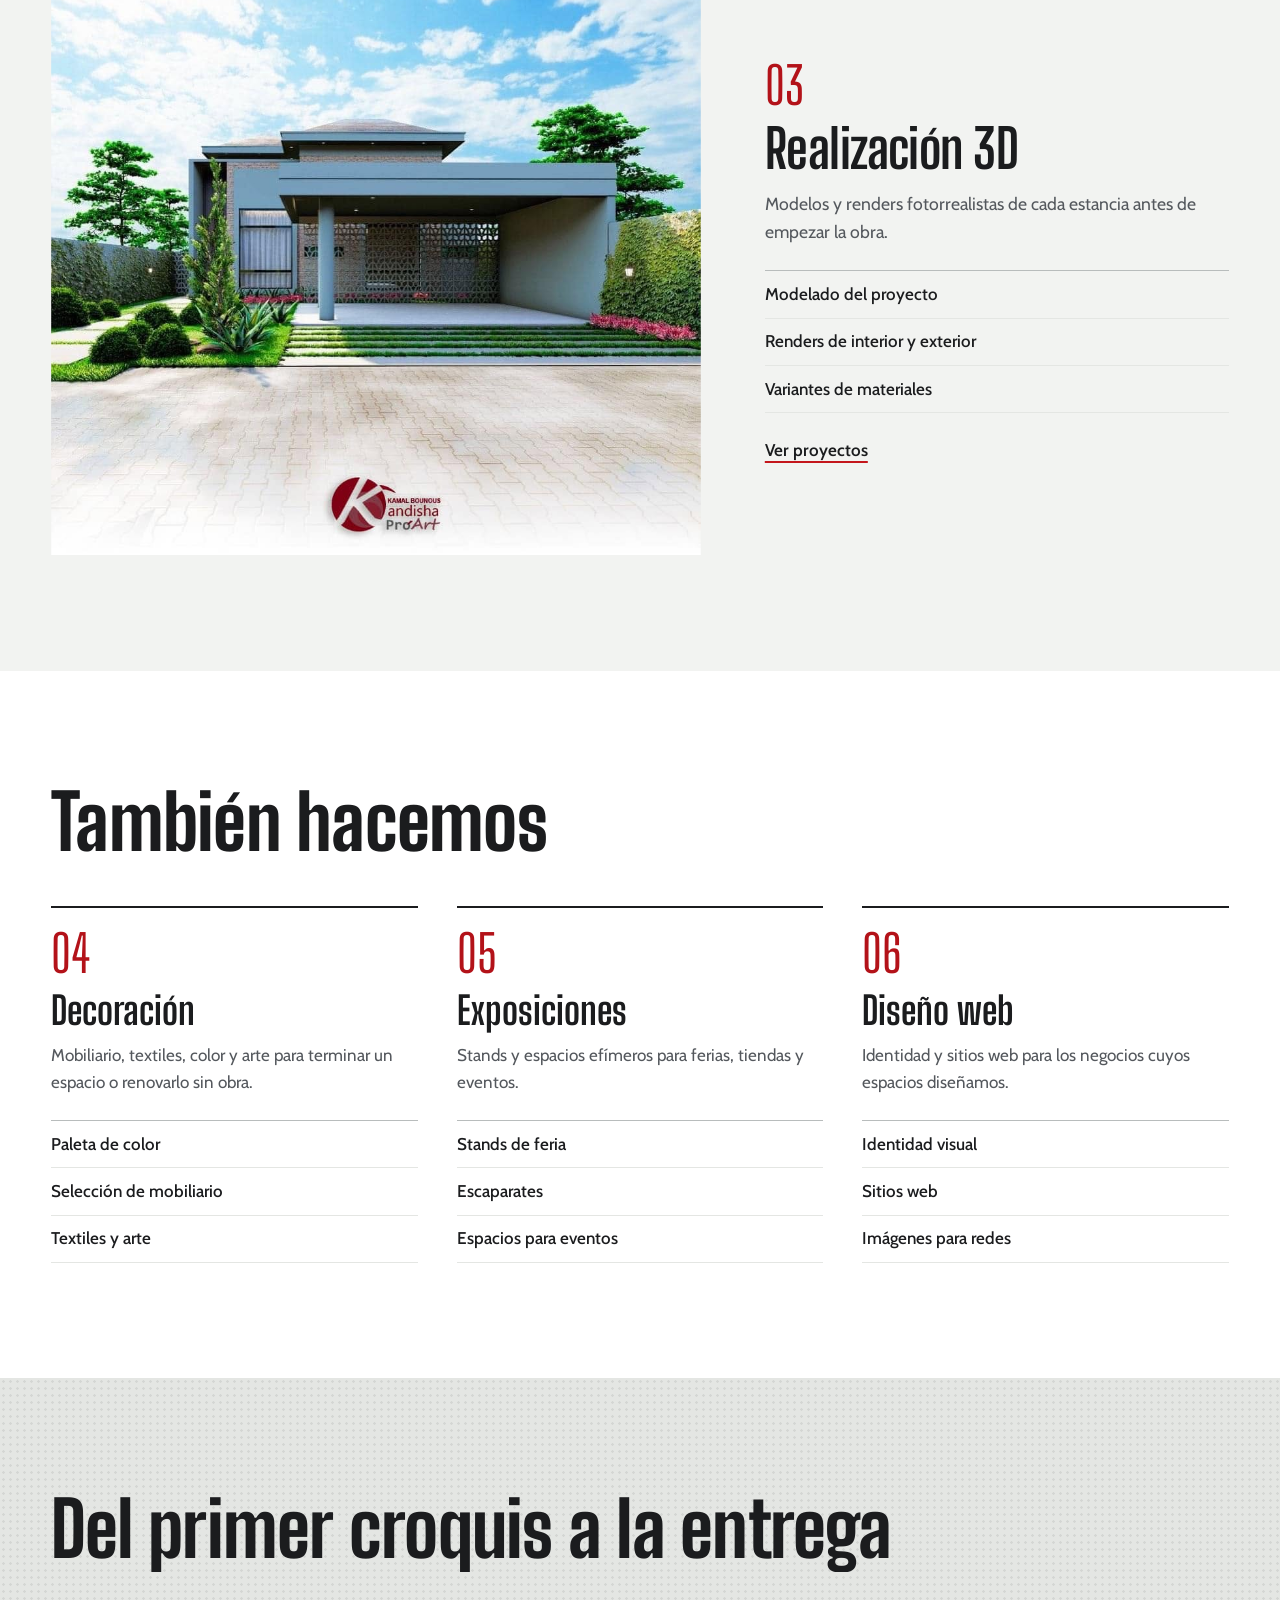
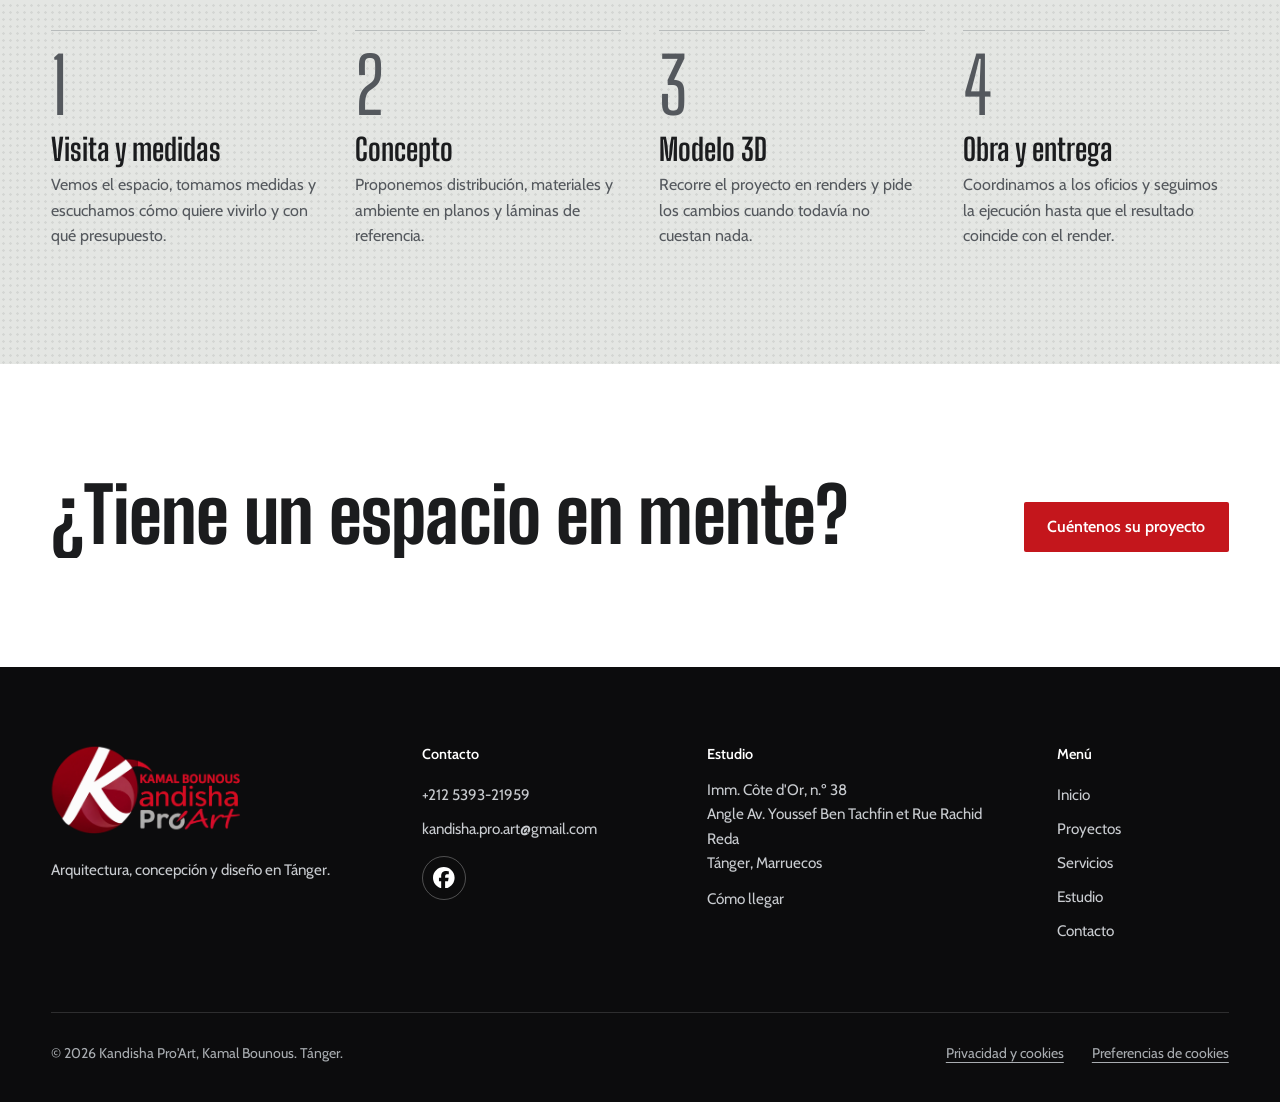
<file: servicios.html>
<!doctype html>
<html lang="es">
<head>
<meta charset="utf-8">
<meta name="viewport" content="width=device-width, initial-scale=1">
<script src="js/tema.js"></script>
<script src="js/accesibilidad.js"></script>
<title>Servicios — Kandisha Pro'Art</title>
<meta name="description" content="Arquitectura de interiores, diseño exterior, realización 3D, decoración, exposiciones y diseño web en Tánger.">
<link rel="preconnect" href="https://fonts.googleapis.com">
<link rel="preconnect" href="https://fonts.gstatic.com" crossorigin>
<link href="https://fonts.googleapis.com/css2?family=Big+Shoulders+Display:wght@500;700;800&family=Cabin:ital,wght@0,400;0,500;0,600;1,400&family=Noto+Kufi+Arabic:wght@400;600;800&display=swap" rel="stylesheet">
<link rel="stylesheet" href="css/styles.css">
<link rel="stylesheet" href="css/motion.css">
<script>
// Decide antes de pintar si hay animaciones y qué entrada toca: carga completa o telón corto
(function (r) {
  if (window.matchMedia("(prefers-reduced-motion: reduce)").matches || r.classList.contains("acc-quieto")) return;
  var visto = false;
  try { visto = !!sessionStorage.getItem("kandisha-visto"); } catch (e) {}
  r.classList.add("anim", visto ? "entrada-corta" : "entrada-larga");
})(document.documentElement);
</script>
</head>
<body>
<div class="carga malla" id="carga" aria-hidden="true">
  <div class="carga-escena">
    <img class="carga-foto" src="assets/proyectos/villa-porche-1.webp" width="1279" height="719" alt="">
    <div class="carga-plano"><svg class="carga-dibujo" viewBox="-10 18 332 156" aria-hidden="true"><path style="--d:0" pathLength="1" d="M8 162 H312"/><path style="--d:1" pathLength="1" d="M40 82 H192 V98 H40 Z"/><path style="--d:2" pathLength="1" d="M48 98 V162"/><path style="--d:3" pathLength="1" d="M176 98 V162"/><path style="--d:4" pathLength="1" d="M152 60 H300"/><path style="--d:5" pathLength="1" d="M192 60 V82"/><path style="--d:6" pathLength="1" d="M290 60 V162"/><path style="--d:7" pathLength="1" d="M214 30 H250 V162"/><path style="--d:8" pathLength="1" d="M214 30 V162"/><path style="--d:9" pathLength="1" d="M223 30 V162"/><path style="--d:10" pathLength="1" d="M232 30 V162"/><path style="--d:11" pathLength="1" d="M241 30 V162"/><path style="--d:12" pathLength="1" d="M258 112 H284 V162"/><path style="--d:13" pathLength="1" d="M258 112 V162"/><path style="--d:14" pathLength="1" d="M271 112 V162"/><path style="--d:15" pathLength="1" d="M70 162 V128 H150 V162"/><path class="fino" style="--d:16" pathLength="1" d="M22 162 C22 138 20 120 18 104"/><path class="fino" style="--d:17" pathLength="1" d="M18 104 C8 94 2 98 -2 106"/><path class="fino" style="--d:18" pathLength="1" d="M18 104 C28 92 36 96 40 104"/><path class="fino" style="--d:19" pathLength="1" d="M18 104 C14 90 6 86 0 88"/><path class="fino" style="--d:20" pathLength="1" d="M18 104 C24 88 32 86 37 90"/></svg></div>
    <span class="carga-corte"></span>
  </div>
  <div class="carga-barra"></div>
  <div class="carga-pie">
    <span class="carga-marca">Kandisha <em>Pro'Art</em></span>
    <span class="carga-num" id="carga-num">0</span>
  </div>
</div>
<div class="telon" aria-hidden="true"></div>

<a class="saltar" href="#contenido" data-i18n="skip">Saltar al contenido</a>

<header class="cabecera" id="cabecera">
  <a class="marca" href="index.html" aria-label="Kandisha Pro'Art, inicio">
    <span class="marca-logo"><img class="logo-claro" src="assets/logo-kandisha-proart.webp" width="2000" height="782" alt="Kamal Bounous — Kandisha Pro’Art" fetchpriority="high"><img class="logo-letras" src="assets/logo-kandisha-proart.webp" width="2000" height="782" alt="" aria-hidden="true"></span>
  </a>
  <nav class="nav" id="nav" aria-label="Principal">
    <a href="index.html" data-i18n="nav.home">Inicio</a>
    <a href="proyectos.html" data-i18n="nav.projects">Proyectos</a>
    <a href="servicios.html" aria-current="page" data-i18n="nav.services">Servicios</a>
    <a href="estudio.html" data-i18n="nav.studio">Estudio</a>
    <a href="contacto.html" data-i18n="nav.contact">Contacto</a>
  </nav>
  <button class="tema-boton" id="tema-boton" type="button" aria-label="Activar modo oscuro" title="Activar modo oscuro" hidden>
    <svg class="tema-luna" viewBox="0 0 24 24" aria-hidden="true"><path d="M20.5 13A8.5 8.5 0 0 1 11 3.5 8.5 8.5 0 1 0 20.5 13Z"/></svg>
    <svg class="tema-sol" viewBox="0 0 24 24" aria-hidden="true"><circle cx="12" cy="12" r="4"/><path d="M12 2v2m0 16v2M2 12h2m16 0h2M5 5l1.5 1.5m11 11L19 19M5 19l1.5-1.5m11-11L19 5"/></svg>
  </button>
  <select class="idioma" id="idioma" aria-label="Idioma / Langue / اللغة">
    <option value="es">ES</option>
    <option value="fr">FR</option>
    <option value="ar">عربي</option>
  </select>
  <button class="menu-boton" id="menu-boton" type="button" aria-expanded="false" aria-controls="nav" data-i18n="menu">Menú</button>
</header>

<main id="contenido">
  <section class="cabeza-pagina malla">
    <h1 data-i18n="serv.h1">Servicios</h1>
    <p data-i18n="serv.lead">Del plano al último cojín: puede encargarnos el proyecto completo o solo la parte que necesite.</p>
  </section>

  <section class="seccion servicios-bloques">
    <article class="servicio-bloque">
      <figure class="servicio-bloque-foto"><img loading="lazy" src="assets/proyectos/salon-comedor.jpg" width="960" height="576" alt="Salón y comedor abiertos a la luz"></figure>
      <div class="servicio-bloque-texto">
        <span class="servicio-num" aria-hidden="true">01</span>
        <h2 data-i18n="s1.t">Arquitectura de interiores</h2>
        <p data-i18n="s1.d">Distribución, iluminación, carpintería a medida y elección de materiales para viviendas, locales y oficinas.</p>
        <ul>
          <li data-i18n="s1.a">Planos de distribución</li>
          <li data-i18n="s1.b">Techos e iluminación</li>
          <li data-i18n="s1.c">Mobiliario a medida</li>
        </ul>
        <a class="enlace" href="proyectos.html" data-i18n="hero.cta2">Ver proyectos</a>
      </div>
    </article>
    <article class="servicio-bloque">
      <figure class="servicio-bloque-foto"><img loading="lazy" src="assets/proyectos/casa-dos-plantas.jpg" width="1180" height="719" alt="Casa de dos plantas con alero de madera"></figure>
      <div class="servicio-bloque-texto">
        <span class="servicio-num" aria-hidden="true">02</span>
        <h2 data-i18n="s2.t">Diseño exterior</h2>
        <p data-i18n="s2.d">Fachadas, terrazas, jardines y piscinas pensados como una continuación de la casa.</p>
        <ul>
          <li data-i18n="s2.a">Fachadas y accesos</li>
          <li data-i18n="s2.b">Jardín y pérgolas</li>
          <li data-i18n="s2.c">Piscina y terraza</li>
        </ul>
        <a class="enlace" href="proyectos.html" data-i18n="hero.cta2">Ver proyectos</a>
      </div>
    </article>
    <article class="servicio-bloque">
      <figure class="servicio-bloque-foto"><img loading="lazy" src="assets/proyectos/casa-celosia.jpg" width="996" height="899" alt="Casa con celosía en el porche"></figure>
      <div class="servicio-bloque-texto">
        <span class="servicio-num" aria-hidden="true">03</span>
        <h2 data-i18n="s3.t">Realización 3D</h2>
        <p data-i18n="s3.d">Modelos y renders fotorrealistas de cada estancia antes de empezar la obra.</p>
        <ul>
          <li data-i18n="s3.a">Modelado del proyecto</li>
          <li data-i18n="s3.b">Renders de interior y exterior</li>
          <li data-i18n="s3.c">Variantes de materiales</li>
        </ul>
        <a class="enlace" href="proyectos.html" data-i18n="hero.cta2">Ver proyectos</a>
      </div>
    </article>
  </section>

  <section class="seccion seccion-blanca">
    <h2 data-i18n="serv.also">También hacemos</h2>
    <div class="servicios-cartas">
      <article class="servicio-carta">
        <span class="servicio-num" aria-hidden="true">04</span>
        <h3 data-i18n="s4.t">Decoración</h3>
        <p data-i18n="s4.d">Mobiliario, textiles, color y arte para terminar un espacio o renovarlo sin obra.</p>
        <ul>
          <li data-i18n="s4.a">Paleta de color</li>
          <li data-i18n="s4.b">Selección de mobiliario</li>
          <li data-i18n="s4.c">Textiles y arte</li>
        </ul>
      </article>
      <article class="servicio-carta">
        <span class="servicio-num" aria-hidden="true">05</span>
        <h3 data-i18n="s5.t">Exposiciones</h3>
        <p data-i18n="s5.d">Stands y espacios efímeros para ferias, tiendas y eventos.</p>
        <ul>
          <li data-i18n="s5.a">Stands de feria</li>
          <li data-i18n="s5.b">Escaparates</li>
          <li data-i18n="s5.c">Espacios para eventos</li>
        </ul>
      </article>
      <article class="servicio-carta">
        <span class="servicio-num" aria-hidden="true">06</span>
        <h3 data-i18n="s6.t">Diseño web</h3>
        <p data-i18n="s6.d">Identidad y sitios web para los negocios cuyos espacios diseñamos.</p>
        <ul>
          <li data-i18n="s6.a">Identidad visual</li>
          <li data-i18n="s6.b">Sitios web</li>
          <li data-i18n="s6.c">Imágenes para redes</li>
        </ul>
      </article>
    </div>
  </section>

  <section class="seccion malla">
    <h2 data-i18n="proc.title">Del primer croquis a la entrega</h2>
    <ol class="pasos">
      <li><h3 data-i18n="proc.1.t">Visita y medidas</h3><p data-i18n="proc.1.d">Vemos el espacio, tomamos medidas y escuchamos cómo quiere vivirlo y con qué presupuesto.</p></li>
      <li><h3 data-i18n="proc.2.t">Concepto</h3><p data-i18n="proc.2.d">Proponemos distribución, materiales y ambiente en planos y láminas de referencia.</p></li>
      <li><h3 data-i18n="proc.3.t">Modelo 3D</h3><p data-i18n="proc.3.d">Recorre el proyecto en renders y pide los cambios cuando todavía no cuestan nada.</p></li>
      <li><h3 data-i18n="proc.4.t">Obra y entrega</h3><p data-i18n="proc.4.d">Coordinamos a los oficios y seguimos la ejecución hasta que el resultado coincide con el render.</p></li>
    </ol>
  </section>

  <section class="seccion seccion-blanca llamada">
    <div>
      <h2 data-i18n="proj.cta.t">¿Tiene un espacio en mente?</h2>
    </div>
    <a class="boton boton-sello" href="contacto.html" data-i18n="hero.cta">Cuéntenos su proyecto</a>
  </section>
</main>

<footer class="pie">
  <div class="pie-columnas">
    <div class="pie-marca">
      <a class="pie-logo-enlace" href="index.html" aria-label="Kandisha Pro'Art, inicio">
        <span class="marca-logo pie-marca-logo"><img class="logo-claro" src="assets/logo-kandisha-proart.webp" width="2000" height="782" loading="lazy" alt="Kamal Bounous — Kandisha Pro’Art"><img class="logo-letras" src="assets/logo-kandisha-proart.webp" width="2000" height="782" loading="lazy" alt="" aria-hidden="true"></span>
      </a>
      <p data-i18n="foot.tag">Arquitectura, concepción y diseño en Tánger.</p>
    </div>
    <div>
      <h2 class="pie-titulo" data-i18n="nav.contact">Contacto</h2>
      <a href="tel:+212539321959">+212 5393-21959</a>
      <a href="mailto:kandisha.pro.art@gmail.com">kandisha.pro.art@gmail.com</a>
      <a class="pie-red" href="https://www.facebook.com/KandishaProArt/" target="_blank" rel="noopener" aria-label="Facebook"><svg viewBox="0 0 24 24" aria-hidden="true"><path d="M9.101 23.691v-7.98H6.627v-3.667h2.474v-1.58c0-4.085 1.848-5.978 5.858-5.978.401 0 .955.042 1.468.103a8.68 8.68 0 0 1 1.141.195v3.325a8.623 8.623 0 0 0-.653-.036 26.805 26.805 0 0 0-.733-.009c-.707 0-1.259.096-1.675.309a1.686 1.686 0 0 0-.679.622c-.258.42-.374.995-.374 1.752v1.297h3.919l-.386 2.103-.287 1.564h-3.246v8.245C19.396 23.238 24 18.179 24 12.044c0-6.627-5.373-12-12-12s-12 5.373-12 12c0 5.628 3.874 10.35 9.101 11.647Z"/></svg></a>
    </div>
    <div>
      <h2 class="pie-titulo" data-i18n="con.addr">Estudio</h2>
      <address>Imm. Côte d'Or, n.º 38<br>Angle Av. Youssef Ben Tachfin et Rue Rachid Reda<br><span data-i18n="con.city">Tánger, Marruecos</span></address>
      <a href="https://www.google.com/maps/search/?api=1&amp;query=Imm+C%C3%B4te+d%27Or+Avenue+Youssef+Ben+Tachfine+Tanger" target="_blank" rel="noopener" data-i18n="con.map">Cómo llegar</a>
    </div>
    <nav class="pie-nav" aria-label="Pie">
      <h2 class="pie-titulo" data-i18n="menu">Menú</h2>
      <a href="index.html" data-i18n="nav.home">Inicio</a>
      <a href="proyectos.html" data-i18n="nav.projects">Proyectos</a>
      <a href="servicios.html" data-i18n="nav.services">Servicios</a>
      <a href="estudio.html" data-i18n="nav.studio">Estudio</a>
      <a href="contacto.html" data-i18n="nav.contact">Contacto</a>
    </nav>
  </div>
  <div class="pie-legal">
    <span data-i18n="foot">© 2026 Kandisha Pro'Art, Kamal Bounous. Tánger.</span>
    <div class="pie-legal-enlaces">
      <a class="pie-cookies" href="privacidad.html" data-i18n="priv.h1">Privacidad y cookies</a>
      <button type="button" class="pie-cookies" id="cookies-abrir" data-i18n="cook.prefs">Preferencias de cookies</button>
    </div>
  </div>
</footer>

<section class="cookies" id="cookies" data-i18n-aria="cook.title" aria-label="Cookies y privacidad" hidden>
  <div class="cookies-texto">
    <p class="cookies-titulo" data-i18n="cook.title">Cookies y privacidad</p>
    <p data-i18n="cook.text">Usamos almacenamiento necesario para recordar su idioma, el tema y sus preferencias. Con su permiso, medimos además las visitas de forma anónima.</p>
    <a class="enlace" href="privacidad.html" data-i18n="cook.more">Política de privacidad</a>
  </div>
  <div class="cookies-acciones">
    <button type="button" class="cookies-enlace" id="cookies-cfg" data-i18n="cook.config">Configurar</button>
    <button type="button" class="boton boton-linea" id="cookies-no" data-i18n="cook.no">Rechazar</button>
    <button type="button" class="boton boton-sello" id="cookies-si" data-i18n="cook.yes">Aceptar</button>
  </div>
</section>

<dialog class="cookies-config" id="cookies-config" aria-labelledby="cookies-config-titulo">
  <h2 id="cookies-config-titulo" data-i18n="cook.prefs">Preferencias de cookies</h2>
  <p data-i18n="cook.cfg.intro">Elija qué permite. Puede cambiarlo cuando quiera desde el pie de cualquier página.</p>
  <div class="cookies-cat">
    <div>
      <h3 data-i18n="cook.nec.t">Necesarias</h3>
      <p data-i18n="cook.nec.d">Recuerdan su idioma, el tema, las opciones de accesibilidad y esta decisión. No identifican a nadie y no se pueden desactivar.</p>
    </div>
    <span class="cookies-fijo" data-i18n="cook.always">Siempre activas</span>
  </div>
  <div class="cookies-cat">
    <div>
      <h3 id="cookies-estadisticas-titulo" data-i18n="cook.stat.t">Estadísticas</h3>
      <p data-i18n="cook.stat.d">Cuentan las visitas a cada página con Cloudflare Web Analytics, sin cookies ni perfiles de visitantes.</p>
    </div>
    <label class="interruptor">
      <input type="checkbox" id="cookies-estadisticas" aria-labelledby="cookies-estadisticas-titulo">
      <span aria-hidden="true"></span>
    </label>
  </div>
  <a class="enlace" href="privacidad.html" data-i18n="cook.more">Política de privacidad</a>
  <div class="cookies-config-acciones">
    <button type="button" class="boton boton-linea" id="cookies-cfg-no" data-i18n="cook.no">Rechazar</button>
    <button type="button" class="boton boton-linea" id="cookies-cfg-guardar" data-i18n="cook.save">Guardar selección</button>
    <button type="button" class="boton boton-sello" id="cookies-cfg-si" data-i18n="cook.yes">Aceptar</button>
  </div>
</dialog>

<div class="acc" id="acc">
  <button type="button" class="acc-boton" id="acc-boton" aria-expanded="false" aria-controls="acc-panel" data-i18n-aria="acc.open" aria-label="Opciones de accesibilidad">
    <svg viewBox="0 0 24 24" aria-hidden="true"><circle cx="12" cy="4.6" r="1.9"/><path d="M4.5 8.6c2.5.8 5 1.2 7.5 1.2s5-.4 7.5-1.2M12 9.8v5.4m0 0-3.1 5.9m3.1-5.9 3.1 5.9"/></svg>
  </button>
  <div class="acc-panel" id="acc-panel" role="group" aria-labelledby="acc-titulo" hidden>
    <p class="acc-titulo" id="acc-titulo" data-i18n="acc.title">Accesibilidad</p>
    <p class="acc-etiqueta" id="acc-texto-etiqueta" data-i18n="acc.text">Tamaño del texto</p>
    <div class="acc-tamanos" role="group" aria-labelledby="acc-texto-etiqueta">
      <button type="button" data-acc-texto="0" aria-pressed="true" data-i18n="acc.t0">Normal</button>
      <button type="button" data-acc-texto="1" aria-pressed="false" data-i18n="acc.t1">Grande</button>
      <button type="button" data-acc-texto="2" aria-pressed="false" data-i18n="acc.t2">Muy grande</button>
    </div>
    <button type="button" class="acc-opcion" data-acc="contraste" aria-pressed="false" data-i18n="acc.contrast">Alto contraste</button>
    <button type="button" class="acc-opcion" data-acc="enlaces" aria-pressed="false" data-i18n="acc.links">Subrayar enlaces</button>
    <button type="button" class="acc-opcion" data-acc="quieto" aria-pressed="false" data-i18n="acc.motion">Detener animaciones</button>
    <button type="button" class="acc-reset" id="acc-reset" data-i18n="acc.reset">Restablecer</button>
  </div>
</div>

<script src="js/textos-fr.js" defer></script>
<script src="js/textos-ar.js" defer></script>
<script src="js/main.js" defer></script>
<script src="js/motion.js" defer></script>
<script src="js/cookies.js" defer></script>
<script src="js/analitica.js" defer></script>
</body>
</html>
</file>
<file: css/styles.css>
/* Kandisha Pro'Art
   Carbón y malla perforada del logotipo, blanco de cal de Tánger, acero y rojo de sello. */

:root {
  --carbon: #17181a;
  --cal: #f2f3f1;
  --cal-2: #e4e6e3;
  --acero: #a9adb1;
  --tinta: #1b1c1e;
  --tinta-suave: #54585d;
  --sello: #c4161c;
  --sello-claro: #e2353a;
  color-scheme: light;
  --fondo: #f2f3f1;
  --superficie: #fff;
  --malla-fondo: #e4e6e3;
  --malla-punto: rgba(27, 28, 30, 0.08);
  --cabecera-fondo: rgba(242, 243, 241, 0.97);
  --borde-contraste: #b8bcbc;
  --borde-campo: #858a90;
  --acento: #b31219;

  --display: "Big Shoulders Display", "Arial Narrow", sans-serif;
  --texto: "Cabin", "Gill Sans", "Trebuchet MS", sans-serif;

  --borde: clamp(1.25rem, 4vw, 4rem);
  --ancho: 82rem;
  --lado: max(var(--borde), calc((100vw - var(--ancho)) / 2 + var(--borde)));
}

:root[data-tema="dark"] {
  color-scheme: dark;
  --fondo: #17181a;
  --superficie: #202225;
  --cal-2: #34373c;
  --tinta: #f2f3f1;
  --tinta-suave: #bfc3c8;
  --malla-fondo: #111214;
  --malla-punto: rgba(255, 255, 255, 0.06);
  --cabecera-fondo: rgba(23, 24, 26, 0.97);
  --borde-contraste: #555b63;
  --borde-campo: #767d87;
  --acento: #ff8589;
}

*, *::before, *::after { box-sizing: border-box; }

html { scroll-behavior: smooth; scroll-padding-top: 4.5rem; }

body {
  margin: 0;
  background: var(--fondo);
  color: var(--tinta);
  font-family: var(--texto);
  font-size: 1.0625rem;
  line-height: 1.6;
  -webkit-font-smoothing: antialiased;
}

img { display: block; max-width: 100%; height: auto; }

h1, h2, h3 {
  font-family: var(--display);
  font-weight: 800;
  line-height: 0.95;
  margin: 0;
  text-wrap: balance;
}
h2 { font-size: clamp(2.5rem, 6vw, 4.75rem); letter-spacing: -0.01em; }

p { margin: 0; max-width: 62ch; }
a { color: inherit; }

:focus-visible { outline: 3px solid var(--sello-claro); outline-offset: 3px; }

.saltar {
  position: absolute;
  inset-inline-start: 1rem;
  top: -4rem;
  z-index: 100;
  background: var(--fondo);
  color: var(--tinta);
  padding: 0.6rem 1rem;
}
.saltar:focus { top: 1rem; }

/* La malla perforada del logotipo */
.malla {
  background-color: var(--malla-fondo);
  background-image: radial-gradient(var(--malla-punto) 1px, transparent 1.5px);
  background-size: 7px 7px;
  color: var(--tinta);
}

.seccion { padding: clamp(4rem, 9vw, 7.5rem) var(--lado); }
.seccion-blanca { background: var(--superficie); }

.enlace {
  font-weight: 600;
  text-decoration-color: var(--sello);
  text-decoration-thickness: 2px;
  text-underline-offset: 0.3em;
}
.enlace:hover { color: var(--acento); }
.malla .enlace:hover { color: var(--tinta); text-decoration-color: var(--sello-claro); }

/* ---------- Cabecera ---------- */

.cabecera {
  position: fixed;
  inset: 0 0 auto 0;
  z-index: 50;
  display: flex;
  align-items: center;
  gap: 1.5rem;
  padding: 0.9rem var(--borde);
  color: var(--tinta);
  background: var(--cabecera-fondo);
  box-shadow: 0 1px 0 var(--borde-contraste);
}

.marca {
  display: flex;
  align-items: center;
  gap: 0.65rem;
  text-decoration: none;
  margin-inline-end: auto;
}
.marca-k {
  flex: none;
  display: grid;
  place-items: center;
  width: 2.25rem;
  height: 2.25rem;
  border-radius: 50%;
  background: var(--tinta);
  color: var(--fondo);
  font-family: var(--display);
  font-weight: 800;
  font-size: 1.5rem;
  font-style: italic;
  line-height: 1;
}
.marca-texto { font-weight: 600; font-style: italic; font-size: 1.15rem; letter-spacing: -0.01em; }
.marca-texto em { font-weight: 400; color: var(--tinta-suave); }

.nav { display: flex; gap: 1.75rem; }
.nav a {
  text-decoration: none;
  font-size: 0.98rem;
  padding: 0.5rem 0;
  border-bottom: 2px solid transparent;
}
.nav a:hover, .nav a[aria-current="page"] { border-bottom-color: var(--sello-claro); }

.idioma option { color: var(--tinta); background: var(--superficie); }
select.idioma { padding-inline: 0.9rem 0.6rem; }

.idioma, .menu-boton, .tema-boton {
  font: 600 0.9rem var(--texto);
  color: inherit;
  background: none;
  border: 1px solid var(--borde-contraste);
  border-radius: 999px;
  padding: 0.5rem 1rem;
  cursor: pointer;
}
.idioma:hover, .menu-boton:hover, .tema-boton:hover { border-color: var(--tinta); }
.menu-boton { display: none; }
.tema-boton {
  display: grid;
  place-items: center;
  flex: none;
  width: 2.75rem;
  height: 2.75rem;
  padding: 0;
}
.tema-boton[hidden] { display: none; }
.tema-boton svg { width: 1.2rem; height: 1.2rem; fill: none; stroke: currentColor; stroke-width: 1.7; stroke-linecap: round; stroke-linejoin: round; }
.tema-boton .tema-sol, [data-tema="dark"] .tema-boton .tema-luna { display: none; }
[data-tema="dark"] .tema-boton .tema-sol { display: block; }

/* ---------- Botones ---------- */

.boton {
  display: inline-block;
  font: 600 1rem var(--texto);
  text-decoration: none;
  padding: 0.9rem 1.4rem;
  border-radius: 2px;
  border: 1.5px solid transparent;
  cursor: pointer;
  transition: background-color 0.15s, border-color 0.15s;
}
.boton-sello { background: var(--sello); color: #fff; }
.boton-sello:hover { background: #a51217; }
.boton-linea { border-color: var(--borde-contraste); color: var(--tinta); }
.boton-linea:hover { border-color: var(--tinta); }
.acciones { display: flex; flex-wrap: wrap; gap: 0.75rem; margin-top: 2rem; }

/* ---------- Portada (inicio) ---------- */

.portada {
  display: grid;
  grid-template-columns: minmax(0, 5fr) minmax(0, 7fr);
  min-height: 100svh;
}
.portada-texto {
  align-self: end;
  padding-block: 7rem clamp(2.5rem, 6vh, 4rem);
  padding-inline: var(--borde) clamp(1.5rem, 3vw, 3rem);
}
.portada h1 {
  font-size: clamp(3.25rem, 6.6vw, 6.75rem);
  line-height: 0.9;
  letter-spacing: -0.015em;
}
.portada-sub { margin-top: 1.5rem; font-size: 1.15rem; color: var(--tinta-suave); max-width: 30rem; }
.portada-foto { margin: 0; position: relative; min-height: 20rem; }
.portada-foto img { position: absolute; inset: 0; width: 100%; height: 100%; object-fit: cover; object-position: left bottom; }

/* ---------- Cabeza de páginas interiores ---------- */

.cabeza-pagina { padding: clamp(8rem, 16vw, 11rem) var(--lado) clamp(3rem, 6vw, 5rem); }
.cabeza-pagina h1 {
  font-size: clamp(3.25rem, 9vw, 7.5rem);
  line-height: 0.9;
  letter-spacing: -0.015em;
  max-width: 14ch;
}
.cabeza-pagina p { margin-top: 1.5rem; font-size: 1.2rem; color: var(--tinta-suave); max-width: 52ch; }

/* ---------- Declaración ---------- */

.declaracion {
  display: grid;
  grid-template-columns: minmax(0, 7fr) minmax(0, 5fr);
  gap: clamp(2rem, 5vw, 5rem);
  align-items: end;
}
.declaracion-frase {
  font-family: var(--display);
  font-weight: 700;
  font-size: clamp(2.25rem, 5.2vw, 4.5rem);
  line-height: 1;
  max-width: 16ch;
  text-wrap: balance;
}
.declaracion-texto { color: var(--tinta-suave); font-size: 1.15rem; }

/* ---------- Encabezado de sección con enlace ---------- */

.fila-titulo {
  display: flex;
  flex-wrap: wrap;
  align-items: end;
  justify-content: space-between;
  gap: 1.25rem 2rem;
  margin-bottom: clamp(2rem, 4vw, 3rem);
}

/* ---------- Obras ---------- */

.obra { margin: 0; }
.obra[hidden] { display: none; }
.obra img { width: 100%; object-fit: cover; background: var(--cal-2); }
.obra figcaption {
  display: flex;
  flex-wrap: wrap;
  justify-content: space-between;
  align-items: baseline;
  gap: 0.25rem 1rem;
  padding: 0.7rem 0 0.5rem;
  font-weight: 600;
  line-height: 1.3;
}
.obra figcaption small { font-weight: 400; font-size: 0.88rem; color: var(--tinta-suave); white-space: nowrap; }

/* Cada foto conserva su proporción (--ar = ancho / alto) y todas igualan la altura */
.obras-grandes { display: flex; gap: 1rem 0.75rem; }
.obras-grandes .obra { flex: var(--ar, 1) 1 0; min-width: 0; }
.obras-grandes .obra img { height: auto; }

.obras-pequenas {
  display: grid;
  grid-template-columns: repeat(5, minmax(0, 1fr));
  gap: 1rem 0.75rem;
  margin-top: 1.5rem;
}
.obras-pequenas .obra img { aspect-ratio: 1; }
.obras-pequenas .obra figcaption { display: block; font-size: 0.95rem; }
.obras-pequenas .obra figcaption small { display: block; }

.filtros { display: flex; flex-wrap: wrap; gap: 0.5rem; }
.filtro {
  font: 600 0.98rem var(--texto);
  color: var(--tinta);
  background: none;
  border: 1.5px solid var(--borde-contraste);
  border-radius: 999px;
  padding: 0.6rem 1.2rem;
  cursor: pointer;
}
.filtro:hover { border-color: var(--tinta); }
.filtro[aria-pressed="true"] { background: var(--tinta); border-color: var(--tinta); color: var(--fondo); }

/* ---------- Servicios ---------- */

.servicios-lista {
  list-style: none;
  margin: 0;
  padding: 0;
  border-top: 2px solid var(--tinta);
}
.servicios-lista li {
  display: grid;
  grid-template-columns: minmax(0, 7fr) minmax(0, 5fr);
  gap: clamp(1rem, 5vw, 5rem);
  align-items: baseline;
  padding: 1.5rem 0;
  border-bottom: 1px solid var(--cal-2);
}
.servicios-lista h3 { font-size: clamp(1.9rem, 4vw, 3.25rem); font-weight: 700; line-height: 1; }
.servicios-lista p { color: var(--tinta-suave); }

.servicio {
  display: grid;
  grid-template-columns: minmax(0, 5fr) minmax(0, 4fr) minmax(0, 3fr);
  gap: clamp(1.25rem, 4vw, 4rem);
  align-items: start;
  padding: clamp(2rem, 4vw, 3rem) 0;
  border-top: 1px solid var(--borde-contraste);
}
.servicio:first-child { border-top: 2px solid var(--tinta); }
.servicio h2 { font-size: clamp(2.25rem, 4.6vw, 3.75rem); font-weight: 700; }
.servicio p { color: var(--tinta-suave); }
.servicio ul { margin: 0; padding: 0; list-style: none; }
.servicio ul li { padding: 0.45rem 0; border-bottom: 1px solid var(--cal-2); font-weight: 500; }
.servicio ul li:first-child { padding-top: 0; }

/* ---------- Proceso ---------- */

.pasos {
  list-style: none;
  counter-reset: paso;
  display: grid;
  grid-template-columns: repeat(4, minmax(0, 1fr));
  gap: clamp(1.25rem, 3vw, 2.5rem);
  margin: clamp(2.5rem, 5vw, 4rem) 0 0;
  padding: 0;
}
.pasos li { counter-increment: paso; border-top: 1px solid var(--borde-contraste); padding-top: 1rem; }
.pasos li::before {
  content: counter(paso);
  display: block;
  font-family: var(--display);
  font-weight: 500;
  font-size: clamp(3.5rem, 6vw, 5.5rem);
  line-height: 1;
  color: var(--tinta-suave);
}
.pasos h3 { font-size: 1.9rem; font-weight: 700; margin: 0.75rem 0 0.5rem; }
.pasos p { color: var(--tinta-suave); font-size: 1rem; }

/* ---------- Estudio ---------- */

.estudio {
  display: grid;
  grid-template-columns: minmax(0, 7fr) minmax(0, 4fr);
  gap: clamp(2rem, 6vw, 6rem);
  align-items: center;
}
.estudio h2 { max-width: 14ch; }
.estudio-texto > p { margin-top: 1.5rem; font-size: 1.15rem; color: var(--tinta-suave); }
.datos { display: flex; flex-wrap: wrap; gap: 2rem 3.5rem; margin: 2.5rem 0 2rem; }
.datos dt { font-family: var(--display); font-weight: 800; font-size: clamp(3rem, 6vw, 4.5rem); line-height: 1; }
.datos dd { margin: 0.4rem 0 0; max-width: 17ch; color: var(--tinta-suave); }
.sello { width: min(100%, 22rem); justify-self: center; mix-blend-mode: multiply; transform: rotate(-7deg); }
[data-tema="dark"] .sello { mix-blend-mode: normal; background: var(--cal); border-radius: 50%; }

.principios {
  display: grid;
  grid-template-columns: repeat(3, minmax(0, 1fr));
  gap: clamp(1.5rem, 4vw, 3.5rem);
  margin-top: clamp(2rem, 4vw, 3rem);
}
.principios h3 { font-size: clamp(1.75rem, 3vw, 2.4rem); font-weight: 700; line-height: 1; }
.principios p { margin-top: 0.75rem; color: var(--tinta-suave); }

.foto-ancha { margin: 0; }
.foto-ancha img { width: 100%; aspect-ratio: 16 / 8; object-fit: cover; object-position: left bottom; }

/* ---------- Llamada final ---------- */

.llamada {
  display: flex;
  flex-wrap: wrap;
  align-items: end;
  justify-content: space-between;
  gap: 2rem 3rem;
}
.llamada p { margin-top: 1.25rem; color: var(--tinta-suave); max-width: 44ch; }
.llamada-tel {
  display: block;
  font-family: var(--display);
  font-weight: 700;
  font-size: clamp(2rem, 4vw, 3rem);
  line-height: 1.1;
  text-decoration: none;
  margin-bottom: 1.25rem;
}
.llamada-tel:hover { color: var(--acento); }

/* ---------- Contacto ---------- */

.contacto {
  display: grid;
  grid-template-columns: minmax(0, 1fr) minmax(0, 1fr);
  gap: clamp(2.5rem, 6vw, 6rem);
}
.contacto-lista { list-style: none; margin: 0; padding: 0; display: grid; gap: 1.75rem; align-content: start; }
.contacto-lista > li > span { display: block; font-size: 0.9rem; color: var(--tinta-suave); }
.contacto-lista a.dato {
  font-family: var(--display);
  font-weight: 700;
  font-size: clamp(1.6rem, 3vw, 2.4rem);
  line-height: 1.15;
  text-decoration: none;
  overflow-wrap: anywhere;
}
.contacto-lista a.dato:hover { color: var(--acento); }
.contacto-lista address { font-style: normal; font-size: 1.05rem; margin: 0.2rem 0 0.6rem; }

.formulario {
  display: grid;
  gap: 1.1rem;
  align-content: start;
  background: var(--superficie);
  border-top: 3px solid var(--sello);
  padding: clamp(1.5rem, 3vw, 2.5rem);
}
.campo { display: grid; gap: 0.35rem; }
.campo label { font-weight: 600; font-size: 0.95rem; }
.campo input, .campo select, .campo textarea {
  font: inherit;
  color: var(--tinta);
  background: var(--superficie);
  border: 1.5px solid var(--borde-campo);
  border-radius: 2px;
  padding: 0.7rem 0.8rem;
  width: 100%;
  min-width: 0;
}
.campo textarea { resize: vertical; }
.campo [aria-invalid="true"] { border-color: var(--acento); }
.form-error { color: var(--acento); font-weight: 600; }
.form-nota { font-size: 0.88rem; color: var(--tinta-suave); }
.formulario .boton { justify-self: start; }

/* ---------- Pie ---------- */

.pie {
  color-scheme: dark;
  background: #0c0c0d;
  color: var(--acero);
  padding: 0 var(--lado) 2rem;
  font-size: 0.95rem;
}
.pie-logo {
  width: min(100%, 40rem);
  margin: 0 auto;
  -webkit-mask-image: radial-gradient(closest-side, #000 60%, transparent);
  mask-image: radial-gradient(closest-side, #000 60%, transparent);
}
.pie-fila {
  display: flex;
  flex-wrap: wrap;
  justify-content: space-between;
  gap: 1rem 2.5rem;
  border-top: 1px solid rgba(255, 255, 255, 0.12);
  padding-top: 1.5rem;
}
.pie-nav { display: flex; flex-wrap: wrap; gap: 0.5rem 1.5rem; }
.pie a { text-decoration: none; }
.pie a:hover { color: #fff; }

/* ---------- Muro de proyectos y visor ---------- */

.obras-muro { column-count: 3; column-gap: 0.75rem; }
.obras-muro .obra { break-inside: avoid; margin-bottom: 0.5rem; }
.obras-muro .obra img { height: auto; }

.obra-abrir {
  display: block;
  width: 100%;
  padding: 0;
  border: 0;
  background: none;
  cursor: zoom-in;
}
.obra-abrir img { transition: filter 0.15s; }
.obra-abrir:hover img { filter: brightness(0.88); }

.titulo-menor { font-size: clamp(2rem, 4vw, 3rem); margin-top: clamp(2.5rem, 5vw, 4rem); }
.titulo-menor[hidden] { display: none; }

.visor {
  color-scheme: dark;
  width: 100vw;
  height: 100dvh;
  max-width: none;
  max-height: none;
  margin: 0;
  padding: 0;
  border: 0;
  background: rgba(12, 12, 13, 0.97);
  color: var(--cal);
}
.visor[open] { display: grid; grid-template-rows: auto minmax(0, 1fr) auto; }
.visor-abierto { overflow: hidden; }
.visor::backdrop { background: #0c0c0d; }
.visor-barra, .visor-pie {
  display: flex;
  align-items: center;
  justify-content: space-between;
  gap: 1rem;
  padding: 1rem var(--borde);
}
.visor-foto { position: relative; min-height: 0; margin: 0 var(--borde); }
.visor-foto img { position: absolute; inset: 0; width: 100%; height: 100%; object-fit: contain; }
.visor-pie p { flex: 1; text-align: center; font-weight: 600; max-width: none; }
.visor-boton {
  font: 600 0.98rem var(--texto);
  color: var(--cal);
  background: none;
  border: 1px solid rgba(255, 255, 255, 0.35);
  border-radius: 2px;
  padding: 0.7rem 1.1rem;
  cursor: pointer;
}
.visor-boton:hover { border-color: var(--cal); }

/* ---------- Árabe: tipografía propia y lectura de derecha a izquierda ---------- */

:lang(ar) {
  --display: "Noto Kufi Arabic", "Segoe UI", Tahoma, sans-serif;
  --texto: "Noto Kufi Arabic", "Segoe UI", Tahoma, sans-serif;
}
:lang(ar) body { line-height: 1.9; }
:lang(ar) h1, :lang(ar) h2, :lang(ar) h3,
:lang(ar) .declaracion-frase { line-height: 1.35; letter-spacing: 0; }
:lang(ar) h2 { font-size: clamp(2rem, 4.4vw, 3.4rem); }
:lang(ar) .portada h1 { font-size: clamp(2.4rem, 4.6vw, 4.6rem); line-height: 1.3; }
:lang(ar) .cabeza-pagina h1 { font-size: clamp(2.6rem, 6vw, 5rem); line-height: 1.3; }
:lang(ar) .declaracion-frase { font-size: clamp(1.8rem, 3.6vw, 3rem); }
:lang(ar) .servicios-lista h3, :lang(ar) .servicio h2 { font-size: clamp(1.6rem, 3vw, 2.5rem); }
:lang(ar) .pasos h3, :lang(ar) .principios h3 { font-size: 1.5rem; line-height: 1.4; }
:lang(ar) .marca-texto { font-family: "Cabin", sans-serif; }

/* Teléfono, correo y dirección se leen siempre de izquierda a derecha */
a[href^="tel:"], a[href^="mailto:"], address { direction: ltr; unicode-bidi: isolate; }
:lang(ar) .llamada-tel, :lang(ar) address { text-align: right; }
:lang(ar) .marca, :lang(ar) .contacto-lista a.dato { font-family: "Big Shoulders Display", sans-serif; }

/* ---------- Adaptación ---------- */

@media (min-width: 60.001rem) and (max-width: 75rem) {
  .cabecera { gap: 1rem; }
  .nav { gap: 1rem; }
}

@media (max-width: 60rem) {
  .cabecera { gap: 0.75rem; }
  .marca { min-width: 0; }
  .idioma, .menu-boton, .tema-boton { min-height: 2.75rem; font-size: 1rem; flex: none; }
  .menu-boton {
    display: block;
    position: relative;
    width: 2.75rem;
    padding: 0;
    font-size: 0;
  }
  .menu-boton::before, .menu-boton::after {
    content: "";
    position: absolute;
    top: 50%;
    left: 50%;
    width: 18px;
    height: 2px;
    background: currentColor;
    transition: transform 0.2s;
  }
  .menu-boton::before { transform: translate(-50%, -4.5px); }
  .menu-boton::after { transform: translate(-50%, 2.5px); }
  .cabecera.abierta .menu-boton::before { transform: translate(-50%, -50%) rotate(45deg); }
  .cabecera.abierta .menu-boton::after { transform: translate(-50%, -50%) rotate(-45deg); }
  .nav {
    display: none;
    position: absolute;
    inset: 100% 0 auto 0;
    flex-direction: column;
    gap: 0;
    padding: 0.5rem var(--borde) 1.25rem;
    background: var(--malla-fondo);
    max-height: calc(100svh - 100%);
    max-height: calc(100dvh - 100%);
    overflow-y: auto;
    overscroll-behavior: contain;
  }
  .cabecera.abierta .nav { display: flex; }
  .nav a { font-size: 1.25rem; padding: 0.8rem 0; border-bottom: 1px solid var(--borde-contraste); }

  .portada { grid-template-columns: minmax(0, 1fr); min-height: 0; }
  .portada-texto { padding-block: 7rem 2.5rem; padding-inline: var(--borde); }
  .portada-foto { aspect-ratio: 4 / 3; min-height: 0; min-width: 0; }

  .declaracion, .estudio, .contacto { grid-template-columns: minmax(0, 1fr); }
  .servicios-lista li { grid-template-columns: minmax(0, 1fr); gap: 0.5rem; }
  .servicio { grid-template-columns: minmax(0, 1fr); gap: 1rem; }
  .obras-pequenas { grid-template-columns: repeat(3, minmax(0, 1fr)); }
  .obras-muro { column-count: 2; }
  .pasos { grid-template-columns: repeat(2, minmax(0, 1fr)); }
  .principios { grid-template-columns: minmax(0, 1fr); }
  .sello { width: 14rem; }
}

@media (max-width: 38rem) {
  :root { --borde: clamp(1rem, 5vw, 1.5rem); }
  .seccion { padding-block: 3rem; }
  .portada-texto { padding-block: 7rem 2rem; }
  .portada h1, .cabeza-pagina h1 { font-size: clamp(2.75rem, 12vw, 4rem); }
  .portada-sub, .cabeza-pagina p { font-size: 1.0625rem; }
  h1, h2, h3, .declaracion-frase { overflow-wrap: anywhere; }
  .acciones { display: grid; grid-template-columns: minmax(0, 1fr); margin-top: 1.5rem; }
  .boton { text-align: center; min-height: 3rem; }
  .llamada > div { width: 100%; min-width: 0; }
  .llamada .boton, .formulario .boton { width: 100%; }
  .formulario { padding: 1.25rem; min-width: 0; }
  .campo { min-width: 0; }
  .filtro { min-height: 2.75rem; padding-inline: 1rem; }
  .pie-nav a { display: inline-flex; align-items: center; min-height: 2.75rem; }
  .obras-grandes { flex-direction: column; }
  .obras-grandes .obra { flex: none; }
  .obras-pequenas { grid-template-columns: repeat(2, minmax(0, 1fr)); }
  .obras-muro { column-count: 1; }
  .visor-barra, .visor-pie { gap: 0.75rem; padding-block: 0.75rem; }
  .visor-pie { display: grid; grid-template-columns: repeat(2, minmax(0, 1fr)); }
  .visor-pie p { grid-column: 1 / -1; grid-row: 1; font-size: 0.95rem; line-height: 1.4; }
  .visor-boton { min-height: 2.75rem; }
  .marca-texto em { display: none; }
  .pasos { grid-template-columns: minmax(0, 1fr); }
  .marca-texto { font-size: 1.05rem; }
  .cabecera { gap: 0.5rem; padding-block: 0.65rem; }
  :lang(ar) .portada h1, :lang(ar) .cabeza-pagina h1 { font-size: clamp(2rem, 9vw, 2.8rem); }
}

@media (prefers-reduced-motion: reduce) {
  html { scroll-behavior: auto; }
  * { transition: none !important; }
}

@media (max-width: 23rem) {
  .marca-texto { display: none; }
}

/* Identidad original en la cabecera, con fondo claro para ambos temas. */
:root { --cabecera-alto: 104px; }
html { scroll-padding-top: calc(var(--cabecera-alto) + 1rem); }
.cabecera { min-height: var(--cabecera-alto); padding-block: 10px; }
.cabecera .marca {
  flex: none;
  position: relative;
  overflow: hidden;
  isolation: isolate;
  padding: 6px 12px;
  border-radius: 7px;
  background: #f9f8f5;
  border: 1px solid #ffffff70;
  box-shadow: 0 2px 12px #0000000a;
  direction: ltr;
}
.marca-logo { position: relative; display: block; width: 146px; height: 70px; overflow: hidden; flex: none; }
.marca-logo img { position: absolute; top: 0; left: -15.5%; width: 133.333%; max-width: none; height: 100%; object-fit: contain; }
.cabecera.compacta { min-height: 86px; padding-block: 7px; }
.cabecera.compacta .marca-logo { width: 126px; height: 60px; }
.cabeza-pagina { padding-block-start: max(clamp(8rem, 16vw, 11rem), calc(var(--cabecera-alto) + 2rem)); }
/* Logotipo sin fondo. En modo oscuro va sin placa: la esfera queda igual y una segunda
   copia, recortada a la zona de las letras, las aclara para que se lean. */
.cabecera .marca { background: transparent; border-color: transparent; box-shadow: none; }
.logo-letras { display: none; }
[data-tema="dark"] .logo-claro { clip-path: inset(0 54.1% 0 0); }
[data-tema="dark"] .logo-letras { display: block; clip-path: inset(0 0 0 45.9%); filter: brightness(2.3) saturate(0.8); }
@media (max-width: 60rem) {
  .portada-texto { padding-block-start: calc(var(--cabecera-alto) + 2.5rem); }
}
@media (max-width: 38rem) {
  :root { --cabecera-alto: 86px; }
  .cabecera .marca { padding: 5px 8px; }
  .marca-logo { width: 110px; height: 53px; }
  .cabecera.compacta { min-height: 76px; }
  .cabecera.compacta .marca-logo { width: 100px; height: 48px; }
}
@media (max-width: 23rem) {
  .cabecera { padding-inline: 12px; gap: 6px; }
  .cabecera .marca-logo { width: 96px; height: 46px; }
  .cabecera .idioma { max-width: 64px; padding-inline: 8px; }
}

/* ---------- Pie en columnas ---------- */

.pie { padding: clamp(3rem, 6vw, 5rem) var(--lado) 1.75rem; color: #c9ccd0; }
.pie-columnas { display: grid; grid-template-columns: 1.5fr 1.1fr 1.4fr 0.8fr; gap: 2.5rem 3rem; align-items: start; }
.pie-logo-enlace { display: inline-block; direction: ltr; }
.pie-marca-logo { width: 190px; height: 91px; margin-bottom: 1rem; }
/* El pie es siempre oscuro: las letras del logotipo van aclaradas en los dos temas */
.pie .logo-claro { clip-path: inset(0 54.1% 0 0); }
.pie .logo-letras { display: block; clip-path: inset(0 0 0 45.9%); filter: brightness(2.3) saturate(0.8); }
.pie-marca p { max-width: 26ch; }
.pie .pie-titulo { font: 600 0.9rem/1.4 var(--texto); letter-spacing: 0; color: #fff; margin-bottom: 0.9rem; }
.pie-columnas > div > a:not(.pie-logo-enlace), .pie-nav a { display: block; width: fit-content; padding: 0.3rem 0; }
.pie-columnas a:not(.pie-logo-enlace):hover { text-decoration: underline; text-underline-offset: 0.25em; }
.pie-nav { display: block; }
.pie address { font-style: normal; line-height: 1.6; margin-bottom: 0.4rem; }
.pie-legal {
  display: flex;
  flex-wrap: wrap;
  align-items: center;
  justify-content: space-between;
  gap: 0.5rem 2rem;
  margin-top: clamp(2.5rem, 5vw, 4rem);
  padding-top: 1.25rem;
  border-top: 1px solid rgba(255, 255, 255, 0.14);
  font-size: 0.88rem;
  color: #a9adb1;
}
.pie-cookies { font: inherit; color: inherit; background: none; border: 0; padding: 0.6rem 0; cursor: pointer; text-decoration: underline; text-underline-offset: 0.25em; }
.pie-cookies:hover { color: #fff; }

/* ---------- Aviso de cookies ---------- */

.cookies {
  position: fixed;
  inset: auto var(--borde) 1rem;
  z-index: 60;
  display: flex;
  align-items: center;
  justify-content: space-between;
  gap: 1.25rem 2.5rem;
  max-width: 60rem;
  margin-inline: auto;
  padding: 1.25rem 1.5rem;
  background: var(--superficie);
  color: var(--tinta);
  border: 1px solid var(--borde-contraste);
  border-top: 3px solid var(--sello);
  box-shadow: 0 18px 50px rgba(0, 0, 0, 0.28);
}
.cookies[hidden] { display: none; }
.cookies-titulo { font-weight: 600; font-size: 1.05rem; margin-bottom: 0.25rem; }
.cookies-texto p:last-child { font-size: 0.97rem; color: var(--tinta-suave); max-width: 60ch; }
.cookies-acciones { display: flex; gap: 0.6rem; flex: none; }

/* ---------- Proyectos: proyecto destacado ---------- */

.antetitulo { font-weight: 600; color: var(--acento); margin-bottom: 0.9rem; }
.destacado { display: grid; grid-template-columns: minmax(0, 4fr) minmax(0, 8fr); gap: clamp(2rem, 5vw, 5rem); align-items: start; }
.destacado-texto { position: sticky; top: calc(var(--cabecera-alto) + 1.5rem); }
.destacado-texto h2 { font-size: clamp(2.5rem, 4.6vw, 4rem); }
.destacado-texto h2 + p { margin-top: 1.25rem; color: var(--tinta-suave); font-size: 1.1rem; }
.destacado-fotos { display: grid; gap: 0.5rem; }
.destacado-fotos .obra img { height: auto; }
.obras-muro .obra { margin-bottom: 1rem; }

/* ---------- Servicios: bloques con foto y fichas ---------- */

.servicios-bloques { display: grid; gap: clamp(4rem, 9vw, 7.5rem); }
.servicio-bloque { display: grid; grid-template-columns: minmax(0, 7fr) minmax(0, 5fr); gap: clamp(2rem, 5vw, 5rem); align-items: center; }
.servicio-bloque:nth-child(even) .servicio-bloque-foto { order: 2; }
.servicio-bloque-foto { margin: 0; }
.servicio-bloque-foto img { width: 100%; height: auto; background: var(--cal-2); }
.servicio-num {
  display: block;
  font-family: "Big Shoulders Display", sans-serif;
  font-weight: 500;
  font-size: clamp(2.5rem, 4vw, 3.5rem);
  line-height: 1;
  color: var(--acento);
  margin-bottom: 0.75rem;
}
.servicio-bloque h2 { font-size: clamp(2.25rem, 4.2vw, 3.5rem); font-weight: 700; }
.servicio-bloque-texto > p { margin-top: 1rem; color: var(--tinta-suave); font-size: 1.1rem; }
.servicio-bloque ul, .servicio-carta ul { list-style: none; margin: 1.5rem 0; padding: 0; border-top: 1px solid var(--borde-contraste); }
.servicio-bloque li, .servicio-carta li { padding: 0.6rem 0; border-bottom: 1px solid var(--cal-2); font-weight: 500; }
.servicios-cartas { display: grid; grid-template-columns: repeat(3, minmax(0, 1fr)); gap: clamp(1.5rem, 3vw, 3rem); margin-top: clamp(2rem, 4vw, 3rem); }
.servicio-carta { border-top: 2px solid var(--tinta); padding-top: 1.25rem; }
.servicio-carta h3 { font-size: clamp(1.75rem, 3vw, 2.4rem); font-weight: 700; line-height: 1; }
.servicio-carta p { margin-top: 0.75rem; color: var(--tinta-suave); }
.servicio-carta ul { margin-bottom: 0; }
:lang(ar) .servicio-bloque h2, :lang(ar) .servicio-carta h3, :lang(ar) .destacado-texto h2 { font-size: clamp(1.6rem, 3vw, 2.5rem); line-height: 1.4; }

@media (max-width: 60rem) {
  .pie-columnas { grid-template-columns: repeat(2, minmax(0, 1fr)); }
  .destacado, .servicio-bloque { grid-template-columns: minmax(0, 1fr); }
  .destacado-texto { position: static; }
  .servicio-bloque:nth-child(even) .servicio-bloque-foto { order: 0; }
  .servicios-cartas { grid-template-columns: minmax(0, 1fr); }
}
@media (max-width: 46rem) {
  .cookies { flex-direction: column; align-items: stretch; inset-inline: 0.75rem; bottom: 0.75rem; padding: 1.1rem 1.15rem; }
  .cookies-acciones .boton { flex: 1; }
}
@media (max-width: 38rem) {
  .pie-columnas { grid-template-columns: minmax(0, 1fr); gap: 2rem; }
  .pie-marca-logo { width: 170px; height: 81px; }
  .pie-columnas > div > a:not(.pie-logo-enlace), .pie-nav a { min-height: 2.75rem; display: flex; align-items: center; }
  .pie-cookies { min-height: 2.75rem; }
}

/* ---------- Estudio: cifras y principios en fichas ---------- */

.cifras { padding-block: clamp(2.5rem, 6vw, 4.5rem); }
.cifras .datos { display: grid; grid-template-columns: repeat(3, minmax(0, 1fr)); gap: 2rem clamp(1.5rem, 4vw, 4rem); margin: 0; }
.cifras .datos > div { border-inline-start: 2px solid var(--sello-claro); padding-inline-start: 1.25rem; }
.cifras .datos dd { max-width: 24ch; }
.principios-fichas > div { border-top: 2px solid var(--tinta); padding-top: 1.25rem; }

/* ---------- Contacto: datos en tarjetas y formulario con presentación ---------- */

.contacto-tarjetas { grid-template-columns: repeat(2, minmax(0, 1fr)); gap: clamp(2rem, 4vw, 3.5rem) clamp(2rem, 6vw, 6rem); }
.contacto-tarjetas > li { border-top: 2px solid var(--tinta); padding-top: 1.1rem; }
.contacto-tarjetas > li > span { margin-bottom: 0.35rem; }
.contacto-intro { display: grid; gap: 1.25rem; align-content: start; }
.contacto-intro p { color: var(--tinta-suave); font-size: 1.1rem; }
.contacto-intro img { width: 100%; height: auto; margin-top: 0.75rem; background: var(--cal-2); }
.seccion-blanca .formulario { background: var(--fondo); }
.seccion-blanca .formulario input, .seccion-blanca .formulario select, .seccion-blanca .formulario textarea { background: var(--superficie); }

@media (max-width: 60rem) {
  .cifras .datos { grid-template-columns: minmax(0, 1fr); }
}
@media (max-width: 38rem) {
  .contacto-tarjetas { grid-template-columns: minmax(0, 1fr); }
}

/* ---------- Pie: red social y enlaces legales ---------- */

.pie-columnas > div > a.pie-red {
  display: grid;
  place-items: center;
  width: 2.75rem;
  height: 2.75rem;
  margin-top: 0.6rem;
  padding: 0;
  border: 1px solid rgba(255, 255, 255, 0.28);
  border-radius: 50%;
  color: #fff;
}
.pie-red svg { width: 1.35rem; height: 1.35rem; fill: currentColor; }
.pie-columnas > div > a.pie-red:hover { background: #fff; color: #0c0c0d; text-decoration: none; }
.pie-legal-enlaces { display: flex; flex-wrap: wrap; gap: 0 1.75rem; }

/* ---------- Cookies: aviso con tres opciones y panel de preferencias ---------- */

.cookies-texto .enlace { display: inline-block; margin-top: 0.5rem; font-size: 0.95rem; }
.cookies-acciones { align-items: center; }
.cookies-enlace {
  font: 600 1rem var(--texto);
  color: var(--tinta);
  background: none;
  border: 0;
  padding: 0.9rem 0.6rem;
  cursor: pointer;
  text-decoration: underline;
  text-decoration-color: var(--sello);
  text-decoration-thickness: 2px;
  text-underline-offset: 0.3em;
}
.cookies-enlace:hover { color: var(--acento); }

.cookies-config {
  width: min(36rem, calc(100vw - 2rem));
  max-height: calc(100dvh - 2rem);
  overflow-y: auto;
  padding: clamp(1.5rem, 4vw, 2.25rem);
  border: 1px solid var(--borde-contraste);
  border-top: 3px solid var(--sello);
  background: var(--superficie);
  color: var(--tinta);
}
.cookies-config::backdrop { background: rgba(12, 12, 13, 0.72); }
.cookies-config h2 { font-size: 2.25rem; line-height: 1; margin-bottom: 0.75rem; }
.cookies-config > p { color: var(--tinta-suave); }
.cookies-cat {
  display: flex;
  align-items: center;
  justify-content: space-between;
  gap: 1.5rem;
  padding: 1.1rem 0;
  border-bottom: 1px solid var(--cal-2);
}
.cookies-cat:first-of-type { margin-top: 1.25rem; border-top: 1px solid var(--borde-contraste); }
.cookies-cat h3 { font: 600 1.1rem/1.3 var(--texto); margin-bottom: 0.25rem; }
.cookies-cat p { font-size: 0.95rem; color: var(--tinta-suave); }
.cookies-fijo { flex: none; font-size: 0.88rem; font-weight: 600; color: var(--tinta-suave); }
.cookies-config > .enlace { display: inline-block; margin-top: 1.25rem; }
.cookies-config-acciones { display: flex; flex-wrap: wrap; justify-content: flex-end; gap: 0.6rem; margin-top: 1.5rem; }

.interruptor { position: relative; flex: none; width: 3.25rem; height: 1.85rem; cursor: pointer; }
.interruptor input { position: absolute; inset: 0; width: 100%; height: 100%; margin: 0; opacity: 0; cursor: pointer; }
.interruptor span { position: absolute; inset: 0; border-radius: 999px; background: var(--borde-campo); transition: background-color 0.2s; }
.interruptor span::after {
  content: "";
  position: absolute;
  top: 0.2rem;
  left: 0.2rem;
  width: 1.45rem;
  height: 1.45rem;
  border-radius: 50%;
  background: #fff;
  transition: transform 0.2s;
}
.interruptor input:checked + span { background: var(--sello); }
.interruptor input:checked + span::after { transform: translateX(1.4rem); }
.interruptor input:focus-visible + span { outline: 3px solid var(--sello-claro); outline-offset: 3px; }

/* ---------- Accesibilidad: botón fijo y panel ---------- */

.acc { position: fixed; inset-block-end: 1rem; inset-inline-start: 1rem; z-index: 55; }
.acc-boton {
  display: grid;
  place-items: center;
  width: 3rem;
  height: 3rem;
  padding: 0;
  border: 2px solid var(--fondo);
  border-radius: 50%;
  background: var(--tinta);
  color: var(--fondo);
  cursor: pointer;
  box-shadow: 0 6px 20px rgba(0, 0, 0, 0.25);
}
.acc-boton:hover { background: var(--sello); color: #fff; }
.acc-boton svg { width: 1.6rem; height: 1.6rem; fill: none; stroke: currentColor; stroke-width: 1.8; stroke-linecap: round; stroke-linejoin: round; }
.acc-boton circle { fill: currentColor; stroke: none; }
.acc-panel {
  position: absolute;
  inset-block-end: calc(100% + 0.6rem);
  inset-inline-start: 0;
  display: grid;
  gap: 0.5rem;
  width: min(19rem, calc(100vw - 2rem));
  padding: 1.1rem;
  background: var(--superficie);
  color: var(--tinta);
  border: 1px solid var(--borde-contraste);
  border-top: 3px solid var(--sello);
  box-shadow: 0 18px 50px rgba(0, 0, 0, 0.28);
}
.acc-panel[hidden] { display: none; }
.acc-titulo { font-weight: 600; font-size: 1.1rem; }
.acc-etiqueta { font-size: 0.9rem; color: var(--tinta-suave); margin-top: 0.25rem; }
.acc-tamanos { display: grid; grid-template-columns: repeat(3, minmax(0, 1fr)); gap: 0.35rem; margin-bottom: 0.4rem; }
.acc-tamanos button, .acc-opcion, .acc-reset {
  font: 600 0.95rem var(--texto);
  color: var(--tinta);
  background: none;
  border: 1.5px solid var(--borde-contraste);
  border-radius: 2px;
  min-height: 2.75rem;
  padding: 0.5rem 0.75rem;
  cursor: pointer;
}
.acc-opcion { display: flex; align-items: center; justify-content: space-between; gap: 1rem; text-align: start; }
.acc-opcion::after { content: ""; flex: none; width: 1rem; height: 1rem; border: 1.5px solid currentColor; border-radius: 50%; }
.acc-tamanos button:hover, .acc-opcion:hover { border-color: var(--tinta); }
.acc-tamanos button[aria-pressed="true"], .acc-opcion[aria-pressed="true"] { background: var(--tinta); border-color: var(--tinta); color: var(--fondo); }
.acc-opcion[aria-pressed="true"]::after { background: var(--sello-claro); border-color: var(--sello-claro); }
.acc-reset { border-color: transparent; text-decoration: underline; text-underline-offset: 0.25em; justify-self: start; padding-inline: 0; }

/* Preferencias aplicadas */
html.acc-texto-1 { font-size: 112.5%; }
html.acc-texto-2 { font-size: 125%; }
html.acc-contraste {
  --tinta: #000; --tinta-suave: #1b1c1e; --fondo: #fff; --superficie: #fff; --malla-fondo: #fff; --malla-punto: transparent;
  --cal-2: #54585d; --borde-contraste: #000; --borde-campo: #000; --acento: #8f0611; --cabecera-fondo: #fff;
}
html.acc-contraste[data-tema="dark"] {
  --tinta: #fff; --tinta-suave: #f2f3f1; --fondo: #000; --superficie: #000; --malla-fondo: #000;
  --cal-2: #bfc3c8; --borde-contraste: #fff; --borde-campo: #fff; --acento: #ffb3b5; --cabecera-fondo: #000;
}
html.acc-contraste .pie, html.acc-contraste .pie-legal { color: #fff; }
html.acc-enlaces a:not(.boton):not(.marca):not(.pie-logo-enlace):not(.pie-red) { text-decoration: underline; text-underline-offset: 0.25em; }
html.acc-quieto *, html.acc-quieto *::before, html.acc-quieto *::after { animation: none !important; transition: none !important; }
html.acc-quieto { scroll-behavior: auto; }

/* ---------- Página legal ---------- */

.legal { max-width: calc(46rem + 2 * var(--lado)); }
.legal h2 { font-size: clamp(1.75rem, 3vw, 2.4rem); font-weight: 700; line-height: 1; margin: 2.75rem 0 0.75rem; }
.legal h2:first-child { margin-top: 0; }
.legal p { max-width: 68ch; }
.legal-fecha { margin-top: 3rem; padding-top: 1.25rem; border-top: 1px solid var(--borde-contraste); font-size: 0.92rem; color: var(--tinta-suave); }
:lang(ar) .legal h2, :lang(ar) .cookies-config h2 { font-size: 1.6rem; line-height: 1.4; }

/* El aviso de cookies deja libre el botón de accesibilidad */
@media (min-width: 46.001rem) {
  .cookies { inset-inline-start: calc(var(--borde) + 3.5rem); }
}
@media (max-width: 46rem) {
  .cookies-acciones { flex-wrap: wrap; }
  .cookies-enlace { flex-basis: 100%; text-align: start; padding-inline: 0; }
  .cookies:not([hidden]) ~ .acc { inset-block-end: auto; inset-block-start: calc(var(--cabecera-alto) + 0.75rem); }
  .cookies:not([hidden]) ~ .acc .acc-panel { inset-block-end: auto; inset-block-start: calc(100% + 0.6rem); }
  .cookies-cat { align-items: flex-start; }
  .cookies-config-acciones .boton { flex: 1 1 100%; }
}
.pie a.pie-cookies { text-decoration: underline; }
.acc-panel { width: min(21.5rem, calc(100vw - 2rem)); }
.acc-reset { border: 0; padding-block: 0.6rem; }
</file>
<file: css/motion.css>
/* =====================================================================
   MOVIMIENTO
   Casi todo depende de clases que solo existen si el visitante no ha
   pedido reducir el movimiento (html.anim la pone un script en <head>,
   html.mov la pone js/motion.js).
   ===================================================================== */

/* ---------- Pantalla de carga ---------- */

.carga, .telon { display: none; }

html.entrada-larga .carga {
  display: grid;
  place-content: center;
  justify-items: center;
  gap: 1.75rem;
  position: fixed;
  inset: 0;
  z-index: 200;
  padding: var(--borde);
  clip-path: inset(0 0 0 0);
  transition: clip-path 0.9s cubic-bezier(0.76, 0, 0.24, 1);
  /* si el script fallara, la pantalla se retira sola */
  animation: carga-emergencia 0.01s 7s forwards;
}
html.entrada-larga .carga.fuera { clip-path: inset(0 0 100% 0); }
html.entrada-larga:not(.lista) body { overflow: hidden; }
@keyframes carga-emergencia { to { visibility: hidden; } }

/* Del plano a la obra: el alzado se traza y la foto del proyecto lo va sustituyendo */
.carga-escena {
  position: relative;
  width: min(84vw, 40rem);
  aspect-ratio: 1279 / 719;
  overflow: hidden;
  direction: ltr;
  background: var(--superficie);
}
.carga-foto { position: absolute; inset: 0; width: 100%; height: 100%; object-fit: cover; }
.carga-plano {
  position: absolute;
  inset: 0;
  display: grid;
  place-items: center;
  background: var(--superficie);
  box-shadow: inset 0 0 0 1px var(--borde-contraste);
  clip-path: inset(0 0 0 calc(var(--r, 0) * 100%));
}
.carga-corte {
  position: absolute;
  top: 0;
  bottom: 0;
  left: calc(var(--r, 0) * 100%);
  width: 2px;
  margin-left: -1px;
  background: var(--sello-claro);
}
.carga-dibujo { width: 78%; height: auto; overflow: visible; }
.carga-dibujo path {
  fill: none;
  stroke: var(--tinta);
  stroke-width: 1.4;
  stroke-linecap: round;
  stroke-linejoin: round;
  stroke-dasharray: 1;
  stroke-dashoffset: 1;
  animation: trazo 0.75s cubic-bezier(0.6, 0, 0.2, 1) forwards;
  animation-delay: calc(var(--d, 0) * 0.035s);
}
.carga-dibujo .fino { stroke: var(--tinta-suave); stroke-width: 1; }
@keyframes trazo { to { stroke-dashoffset: 0; } }

.carga-pie {
  display: flex;
  align-items: baseline;
  justify-content: space-between;
  gap: 2rem;
  width: min(84vw, 40rem);
  direction: ltr;
}
.carga-marca { font-family: "Cabin", sans-serif; font-style: italic; font-weight: 600; font-size: 1.1rem; }
.carga-marca em { font-weight: 400; color: var(--tinta-suave); }
.carga-num {
  font-family: "Big Shoulders Display", sans-serif;
  font-weight: 800;
  font-size: 3.25rem;
  line-height: 1;
  font-variant-numeric: tabular-nums;
}
.carga-barra { width: min(84vw, 40rem); height: 2px; background: var(--borde-contraste); direction: ltr; }
.carga-barra::after {
  content: "";
  display: block;
  height: 100%;
  background: var(--sello-claro);
  transform: scaleX(var(--p, 0));
  transform-origin: left;
}
.carga > * { transition: transform 0.9s cubic-bezier(0.76, 0, 0.24, 1); }
.carga.fuera > * { transform: translateY(-4rem); }

/* ---------- Telón entre páginas ---------- */

html.entrada-corta .telon, html.saliendo .telon {
  display: block;
  position: fixed;
  inset: 0;
  z-index: 200;
  background: var(--malla-fondo);
}
html.entrada-corta .telon { animation: telon-fuera 0.55s cubic-bezier(0.76, 0, 0.24, 1) 0.05s forwards; }
html.saliendo .telon { animation: telon-dentro 0.34s cubic-bezier(0.76, 0, 0.24, 1) forwards; }
@keyframes telon-fuera { to { transform: translateY(-100%); } }
@keyframes telon-dentro { from { transform: translateY(100%); } to { transform: none; } }

/* ---------- Titulares palabra a palabra ---------- */

.pal { display: inline-block; overflow: hidden; vertical-align: bottom; padding-block: 0.08em; margin-block: -0.08em; }
.pal > span {
  display: inline-block;
  transition: transform 0.9s cubic-bezier(0.2, 0.7, 0.2, 1);
  transition-delay: calc(var(--i, 0) * 55ms);
}
html.mov .partido .pal > span { transform: translateY(115%); }
html.mov.lista .portada h1 .pal > span,
html.mov.lista .cabeza-pagina h1 .pal > span,
html.mov .partido.visto .pal > span { transform: none; }
:lang(ar) .pal { padding-block: 0.3em; margin-block: -0.3em; }

/* ---------- Entrada de la portada ---------- */

html.mov .portada-sub, html.mov .portada .acciones, html.mov .cabeza-pagina p {
  opacity: 0;
  transform: translateY(1.25rem);
  transition: opacity 0.8s, transform 0.8s cubic-bezier(0.2, 0.7, 0.2, 1);
}
html.mov.lista .portada-sub, html.mov.lista .cabeza-pagina p { opacity: 1; transform: none; transition-delay: 0.45s; }
html.mov.lista .portada .acciones { opacity: 1; transform: none; transition-delay: 0.6s; }

.portada-foto, .foto-ancha { overflow: hidden; }
html.mov .portada-foto { clip-path: inset(0 0 0 100%); transition: clip-path 1.3s cubic-bezier(0.76, 0, 0.24, 1) 0.1s; }
html.mov[dir="rtl"] .portada-foto { clip-path: inset(0 100% 0 0); }
html.mov.lista .portada-foto { clip-path: inset(0 0 0 0); }

/* Línea que se traza bajo el título de las páginas interiores */
.cabeza-pagina { position: relative; }
html.mov .cabeza-pagina::after {
  content: "";
  position: absolute;
  inset: auto var(--lado) 0;
  height: 2px;
  background: var(--sello-claro);
  transform: scaleX(0);
  transform-origin: left;
  transition: transform 1.2s cubic-bezier(0.76, 0, 0.24, 1) 0.3s;
}
html.mov[dir="rtl"] .cabeza-pagina::after { transform-origin: right; }
html.mov.lista .cabeza-pagina::after { transform: scaleX(1); }

/* ---------- Entradas al desplazar ---------- */

html.mov .rev-sube {
  opacity: 0;
  transform: translateY(2rem);
  transition: opacity 0.8s, transform 0.9s cubic-bezier(0.2, 0.7, 0.2, 1);
  transition-delay: calc(var(--n, 0) * 90ms);
}
html.mov .rev-sube.visto { opacity: 1; transform: none; }

html.mov .rev-foto img {
  clip-path: inset(100% 0 0 0);
  transition: clip-path 1.1s cubic-bezier(0.76, 0, 0.24, 1), filter 0.3s, transform 0.9s cubic-bezier(0.2, 0.7, 0.2, 1);
}
html.mov .rev-foto.visto img { clip-path: inset(0 0 0 0); }
html.mov .rev-foto figcaption { opacity: 0; transition: opacity 0.6s 0.5s; }
html.mov .rev-foto.visto figcaption { opacity: 1; }

/* El sello cae sobre el papel */
html.mov .rev-sello { opacity: 0; }
html.mov .rev-sello.visto { animation: sellar 0.5s cubic-bezier(0.5, 0, 0.9, 0.6) 0.25s both; }
@keyframes sellar {
  0% { opacity: 0; transform: rotate(8deg) scale(1.9); }
  70% { opacity: 1; transform: rotate(-9deg) scale(0.94); }
  100% { opacity: 1; transform: rotate(-7deg) scale(1); }
}

/* ---------- Cinta animada ---------- */

.cinta { overflow: hidden; padding: clamp(1.25rem, 3vw, 2.25rem) 0; direction: ltr; }
.cinta-pista { display: flex; width: max-content; }
html.mov .cinta-pista { animation: cinta 36s linear infinite; }
.cinta-grupo {
  display: flex;
  align-items: center;
  gap: clamp(1.5rem, 4vw, 3.5rem);
  padding-inline-end: clamp(1.5rem, 4vw, 3.5rem);
  font-family: "Big Shoulders Display", sans-serif;
  font-weight: 800;
  font-size: clamp(3rem, 9vw, 7.5rem);
  line-height: 1;
  white-space: nowrap;
}
.cinta-grupo span:nth-of-type(even) { color: transparent; -webkit-text-stroke: 1.5px var(--tinta-suave); }
.cinta-grupo i { width: 0.22em; height: 0.22em; background: var(--sello-claro); border-radius: 50%; flex: none; }
@keyframes cinta { to { transform: translateX(-50%); } }

/* ---------- Cabecera que se esconde al bajar ---------- */

.cabecera { transition: transform 0.4s cubic-bezier(0.2, 0.7, 0.2, 1); }
.cabecera.oculta { transform: translateY(-100%); }

/* ---------- Detalles al pasar el ratón ---------- */

.obra-abrir { overflow: hidden; }
.obra-abrir img { transition: filter 0.3s, transform 0.9s cubic-bezier(0.2, 0.7, 0.2, 1); }

.servicios-lista li { position: relative; transition: padding 0.4s cubic-bezier(0.2, 0.7, 0.2, 1); }
.servicios-lista li::before {
  content: "";
  position: absolute;
  inset-block: 1.5rem;
  inset-inline-start: 0;
  width: 3px;
  background: var(--sello);
  transform: scaleY(0);
  transform-origin: top;
  transition: transform 0.4s cubic-bezier(0.2, 0.7, 0.2, 1);
}
@media (hover: hover) {
  html.anim .servicios-lista li:hover { padding-inline-start: 1.25rem; }
  html.anim .servicios-lista li:hover::before { transform: scaleY(1); }
}

html.anim .boton { transition: background-color 0.15s, border-color 0.15s, transform 0.25s cubic-bezier(0.2, 0.7, 0.2, 1); }
html.anim .boton:hover { transform: translateY(-2px); }
html.anim .boton:active { transform: none; }

/* ---------- Visor ---------- */

html.anim .visor[open] { animation: visor-entra 0.3s ease-out; }
@keyframes visor-entra { from { opacity: 0; } }
html.anim .visor-foto img { animation: visor-foto 0.45s cubic-bezier(0.2, 0.7, 0.2, 1); }
@keyframes visor-foto { from { opacity: 0; transform: scale(0.97); } }

/* Las entradas con escala o desplazamiento no deben crear barra horizontal */
body { overflow-x: clip; }

/* ---------- Identidad, cabecera y navegación ---------- */
html.anim .cabecera {
  transition: min-height .4s ease, padding .4s ease, background-color .4s ease, box-shadow .4s ease;
  backdrop-filter: blur(14px);
}
html.anim .marca-logo { transition: width .4s ease, height .4s ease; }
html.mov.lista .cabecera .marca { animation: identidad-entra .9s cubic-bezier(.2,.7,.2,1) both; }
@keyframes identidad-entra { from { opacity: 0; transform: translateY(-16px) scale(.94); } to { opacity: 1; transform: none; } }
html.anim .cabecera .marca, html.anim .boton {
  translate: var(--puntero-x, 0px) var(--puntero-y, 0px);
  transition: translate .2s ease, box-shadow .3s ease, background-color .2s ease, transform .3s ease;
}
.cabecera .marca::after {
  content: ''; position: absolute; inset: -40% -60%; pointer-events: none;
  background: linear-gradient(110deg, transparent 35%, #fff9 47%, transparent 59%);
  transform: translateX(-100%);
}
html.mov.lista .cabecera .marca::after { animation: identidad-brillo 1.3s .45s ease both; }
@keyframes identidad-brillo { from { transform: translateX(-100%); } to { transform: translateX(100%); } }
html.anim .cabecera::after {
  content: ''; position: absolute; bottom: -1px; left: 0; right: 0; height: 2px;
  background: linear-gradient(90deg, #8f0611, #e2353a); transform: scaleX(var(--lectura, 0)); transform-origin: left; pointer-events: none;
}
html.anim[dir=rtl] .cabecera::after { transform-origin: right; }
.cabecera.compacta { box-shadow: 0 8px 30px #00000012, 0 1px 0 var(--borde-contraste); }
html.anim .nav a { position: relative; }
html.anim .nav a::after {
  content: ''; position: absolute; inset: auto 0 -2px; height: 2px; background: var(--sello-claro);
  transform: scaleX(0); transform-origin: left; transition: transform .35s cubic-bezier(.2,.7,.2,1);
}
html.anim .nav a:hover::after, html.anim .nav a:focus-visible::after, html.anim .nav a[aria-current=page]::after { transform: scaleX(1); }
html.anim .nav a:hover { border-bottom-color: transparent; }
html.anim .tema-boton svg { transition: transform .55s cubic-bezier(.2,.7,.2,1); }
html.anim .tema-boton:hover svg { transform: rotate(65deg); }

/* ---------- Imágenes y trazos que acompañan el recorrido ---------- */
html.mov .portada-foto img, html.mov .foto-ancha img {
  transform: translateY(var(--profundidad, 0px)) scale(1.08);
}
.fila-titulo { position: relative; padding-bottom: 1.1rem; }
html.mov .fila-titulo::after {
  content: ''; position: absolute; inset: auto 0 0; height: 1px; background: var(--borde-contraste);
  transform: scaleX(var(--trazo, 0)); transform-origin: left;
}
html.mov[dir=rtl] .fila-titulo::after { transform-origin: right; }
.obra-abrir { position: relative; }
.obra-abrir::after {
  content: '↗'; position: absolute; right: 16px; bottom: 16px; display: grid; place-items: center;
  width: 42px; height: 42px; border-radius: 50%; background: var(--fondo); color: var(--tinta); font-size: 23px;
  opacity: 0; transform: translateY(10px) rotate(-25deg); transition: opacity .3s, transform .4s; pointer-events: none;
}
.obra-abrir:hover::after, .obra-abrir:focus-visible::after { opacity: 1; transform: none; }
html.anim .servicio, html.anim .principios > div, html.anim .pasos li {
  transition: opacity .8s, transform .7s cubic-bezier(.2,.7,.2,1), border-color .3s;
}
html.anim .campo input, html.anim .campo textarea, html.anim .campo select { transition: border-color .25s, box-shadow .25s; }
.campo input:focus, .campo textarea:focus, .campo select:focus { box-shadow: 0 3px 0 var(--sello); }
html.anim .pie-nav a { transition: color .25s, translate .25s; }
html.anim .pie-nav a:hover { color: var(--sello-claro); translate: 0 -3px; }
html.mov .cinta:hover .cinta-pista { animation-play-state: paused; }
@media (hover:hover) and (pointer:fine) {
  html.anim.lista .cabecera .marca:hover::after { animation: identidad-brillo-hover .9s ease both; }
  @keyframes identidad-brillo-hover { from { transform: translateX(-100%); } to { transform: translateX(100%); } }
  html.anim .cabecera .marca:hover { box-shadow: 0 4px 20px #c4161c22; }
  html.anim .servicio.visto:hover, html.anim .principios > .visto:hover, html.anim .pasos .visto:hover { transform: translateY(-5px); border-color: var(--sello-claro); }
}
@media (max-width:60rem) {
  html.anim .cabecera.abierta .nav { animation: menu-panel .3s ease both; }
  html.anim .cabecera.abierta .nav a { animation: menu-enlace .45s cubic-bezier(.2,.7,.2,1) both; }
  html.anim .cabecera.abierta .nav a:nth-child(2) { animation-delay: .04s; }
  html.anim .cabecera.abierta .nav a:nth-child(3) { animation-delay: .08s; }
  html.anim .cabecera.abierta .nav a:nth-child(4) { animation-delay: .12s; }
  html.anim .cabecera.abierta .nav a:nth-child(5) { animation-delay: .16s; }
  @keyframes menu-panel { from { opacity: 0; } to { opacity: 1; } }
  @keyframes menu-enlace { from { opacity: 0; transform: translateY(-12px); } to { opacity: 1; transform: none; } }
}
@media (prefers-reduced-motion:reduce) {
  *, *::before, *::after { animation: none !important; transition: none !important; }
  .carga, .telon { display: none !important; }
  html.entrada-larga:not(.lista) body { overflow: visible; }
  .cabecera .marca, .boton, .portada-foto img, .foto-ancha img { translate: none !important; transform: none !important; }
  html.mov .rev, html.mov .rev img, html.mov .rev figcaption, html.mov .pal > span,
  html.mov .portada-sub, html.mov .portada .acciones, html.mov .cabeza-pagina p, html.mov .portada-foto { opacity: 1 !important; transform: none !important; clip-path: none !important; }
}
</file>
